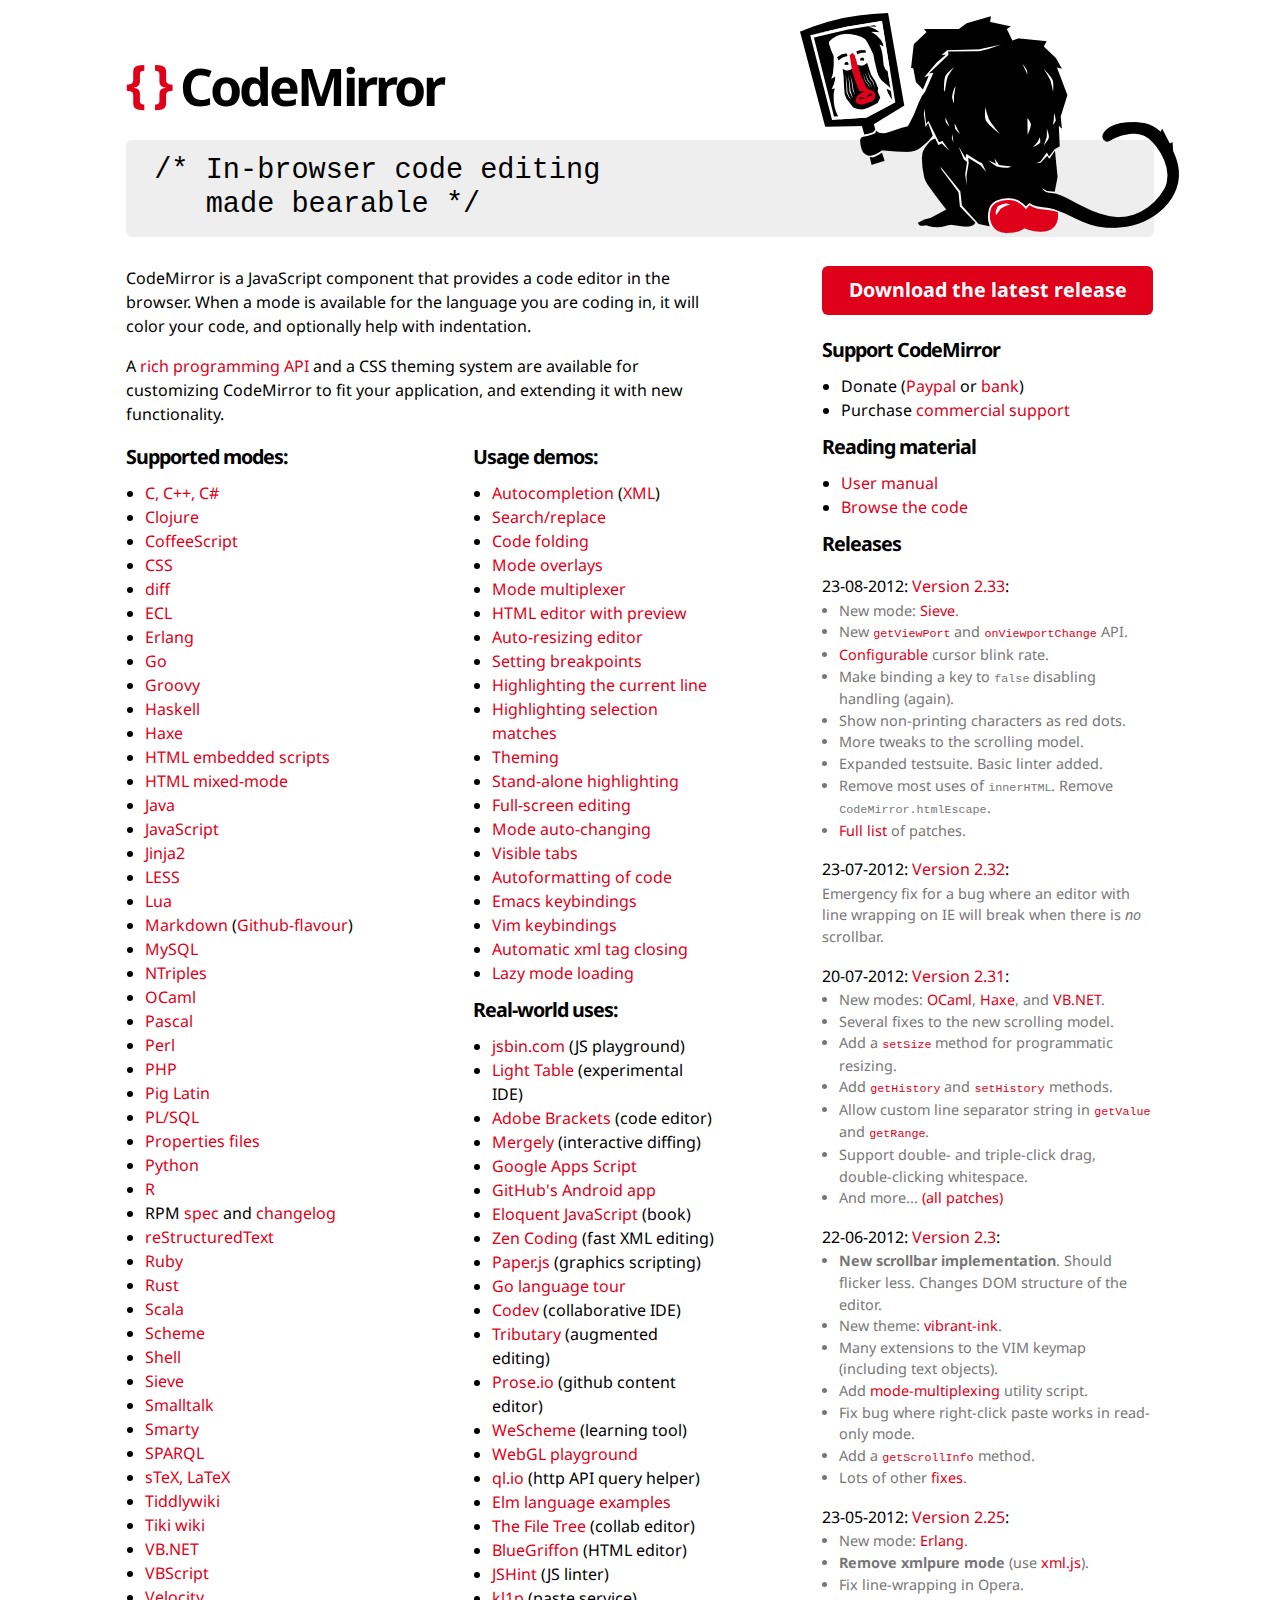
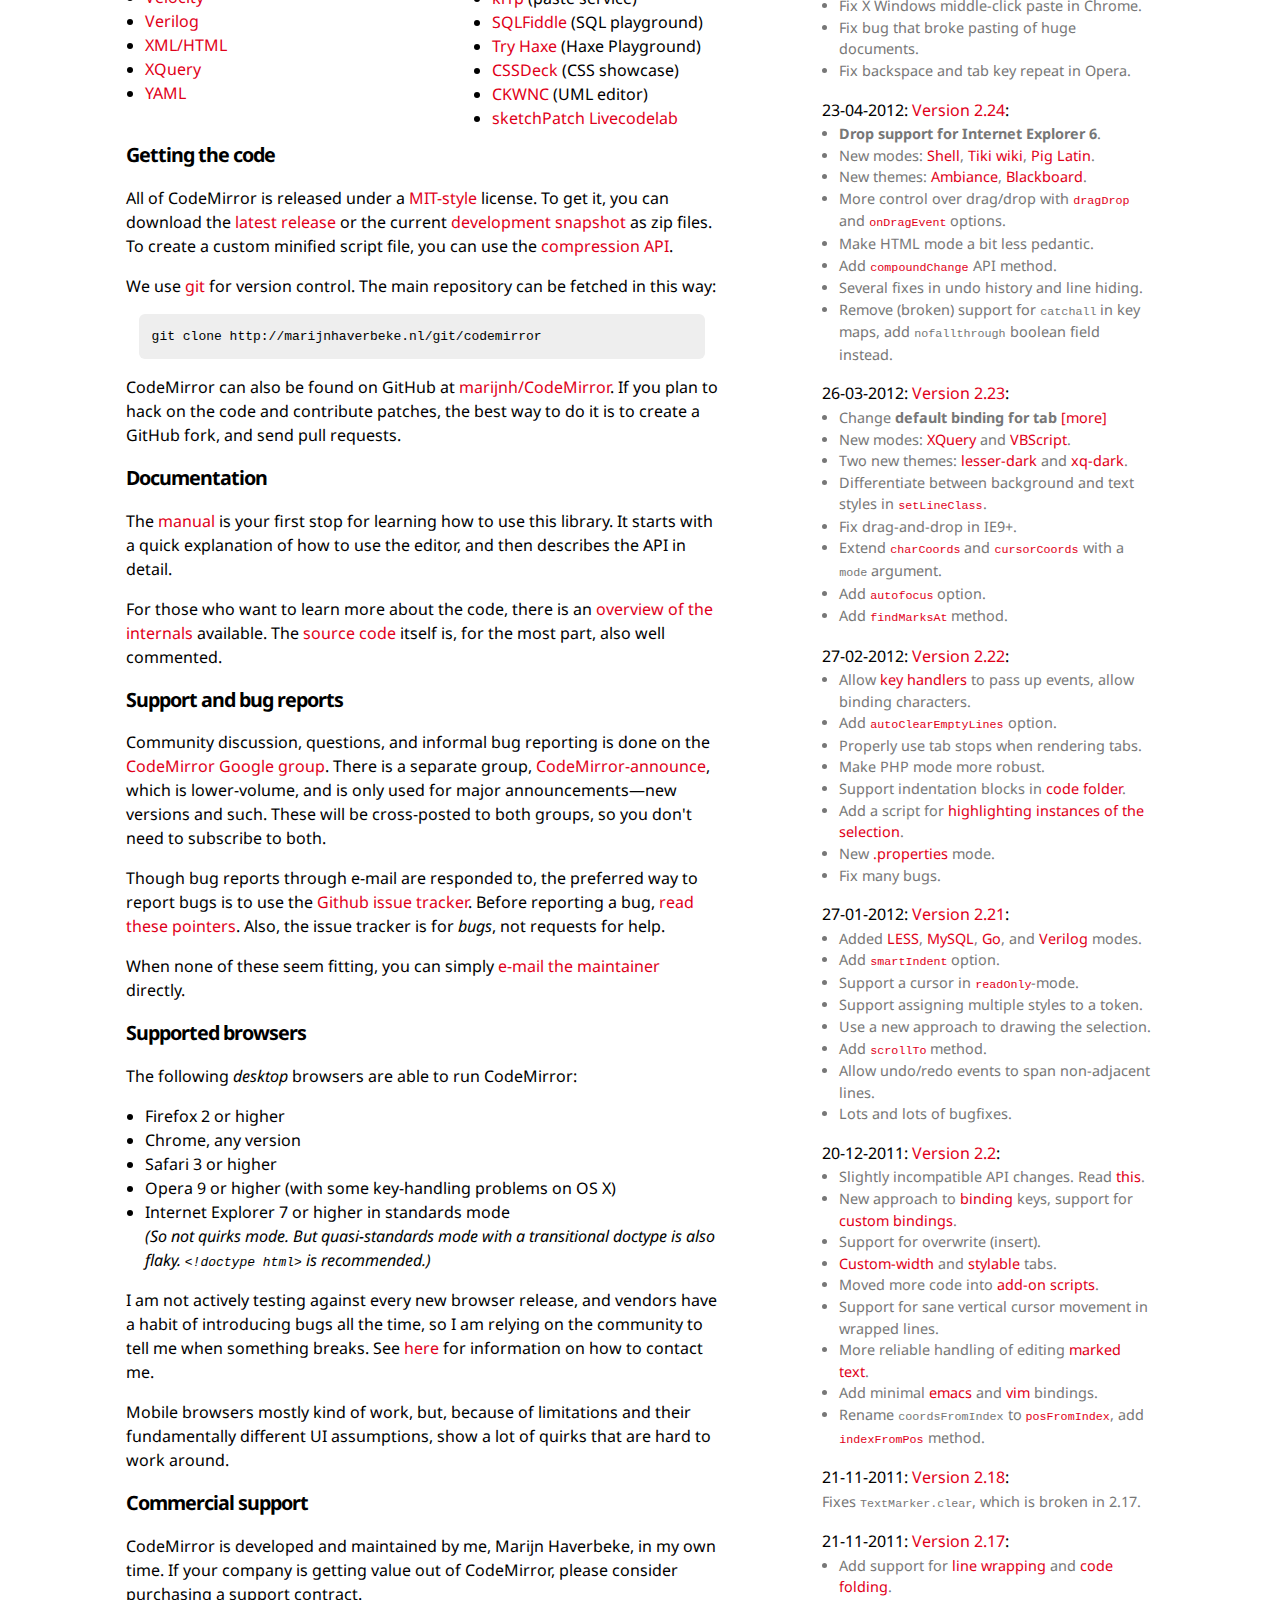
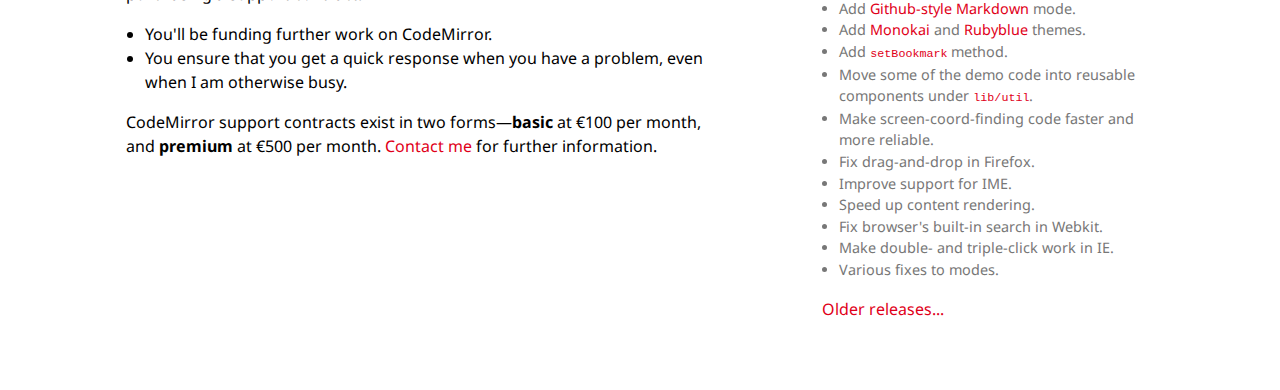
<file: frontend/resources/lib/codemirror/index.html>
<!doctype html>
<html>
  <head>
    <meta charset="utf-8"/>
    <title>CodeMirror</title>
    <link rel="stylesheet" type="text/css" href="http://fonts.googleapis.com/css?family=Droid+Sans|Droid+Sans:bold"/>
    <link rel="stylesheet" type="text/css" href="doc/docs.css"/>
    <link rel="alternate" href="http://twitter.com/statuses/user_timeline/242283288.rss" type="application/rss+xml"/>
  </head>
  <body>

<h1><span class="logo-braces">{ }</span> <a href="http://codemirror.net/">CodeMirror</a></h1>

<pre class="grey">
<img src="doc/baboon.png" class="logo" alt="logo"/>/* In-browser code editing
   made bearable */
</pre>

<div class="clear"><div class="left blk">

  <p style="margin-top: 0">CodeMirror is a JavaScript component that
  provides a code editor in the browser. When a mode is available for
  the language you are coding in, it will color your code, and
  optionally help with indentation.</p>

  <p>A <a href="doc/manual.html">rich programming API</a> and a CSS
  theming system are available for customizing CodeMirror to fit your
  application, and extending it with new functionality.</p>

  <div class="clear"><div class="left1 blk">

    <h2 style="margin-top: 0">Supported modes:</h2>

    <ul>
      <li><a href="mode/clike/index.html">C, C++, C#</a></li>
      <li><a href="mode/clojure/index.html">Clojure</a></li>
      <li><a href="mode/coffeescript/index.html">CoffeeScript</a></li>
      <li><a href="mode/css/index.html">CSS</a></li>
      <li><a href="mode/diff/index.html">diff</a></li>
      <li><a href="mode/ecl/index.html">ECL</a></li>
      <li><a href="mode/erlang/index.html">Erlang</a></li>
      <li><a href="mode/go/index.html">Go</a></li>
      <li><a href="mode/groovy/index.html">Groovy</a></li>
      <li><a href="mode/haskell/index.html">Haskell</a></li>
      <li><a href="mode/haxe/index.html">Haxe</a></li>
      <li><a href="mode/htmlembedded/index.html">HTML embedded scripts</a></li>
      <li><a href="mode/htmlmixed/index.html">HTML mixed-mode</a></li>
      <li><a href="mode/clike/index.html">Java</a></li>
      <li><a href="mode/javascript/index.html">JavaScript</a></li>
      <li><a href="mode/jinja2/index.html">Jinja2</a></li>
      <li><a href="mode/less/index.html">LESS</a></li>
      <li><a href="mode/lua/index.html">Lua</a></li>
      <li><a href="mode/markdown/index.html">Markdown</a> (<a href="mode/gfm/index.html">Github-flavour</a>)</li>
      <li><a href="mode/mysql/index.html">MySQL</a></li>
      <li><a href="mode/ntriples/index.html">NTriples</a></li>
      <li><a href="mode/ocaml/index.html">OCaml</a></li>
      <li><a href="mode/pascal/index.html">Pascal</a></li>
      <li><a href="mode/perl/index.html">Perl</a></li>
      <li><a href="mode/php/index.html">PHP</a></li>
      <li><a href="mode/pig/index.html">Pig Latin</a></li>
      <li><a href="mode/plsql/index.html">PL/SQL</a></li>
      <li><a href="mode/properties/index.html">Properties files</a></li>
      <li><a href="mode/python/index.html">Python</a></li>
      <li><a href="mode/r/index.html">R</a></li>
      <li>RPM <a href="mode/rpm/spec/index.html">spec</a> and <a href="mode/rpm/changes/index.html">changelog</a></li>
      <li><a href="mode/rst/index.html">reStructuredText</a></li>
      <li><a href="mode/ruby/index.html">Ruby</a></li>
      <li><a href="mode/rust/index.html">Rust</a></li>
      <li><a href="mode/clike/scala.html">Scala</a></li>
      <li><a href="mode/scheme/index.html">Scheme</a></li>
      <li><a href="mode/shell/index.html">Shell</a></li>
      <li><a href="mode/sieve/index.html">Sieve</a></li>
      <li><a href="mode/smalltalk/index.html">Smalltalk</a></li>
      <li><a href="mode/smarty/index.html">Smarty</a></li>
      <li><a href="mode/sparql/index.html">SPARQL</a></li>
      <li><a href="mode/stex/index.html">sTeX, LaTeX</a></li>
      <li><a href="mode/tiddlywiki/index.html">Tiddlywiki</a></li>
      <li><a href="mode/tiki/index.html">Tiki wiki</a></li>
      <li><a href="mode/vb/index.html">VB.NET</a></li>
      <li><a href="mode/vbscript/index.html">VBScript</a></li>
      <li><a href="mode/velocity/index.html">Velocity</a></li>
      <li><a href="mode/verilog/index.html">Verilog</a></li>
      <li><a href="mode/xml/index.html">XML/HTML</a></li>
      <li><a href="mode/xquery/index.html">XQuery</a></li>
      <li><a href="mode/yaml/index.html">YAML</a></li>
    </ul>

  </div><div class="left2 blk">

    <h2 style="margin-top: 0">Usage demos:</h2>

    <ul>
      <li><a href="demo/complete.html">Autocompletion</a> (<a href="demo/xmlcomplete.html">XML</a>)</li>
      <li><a href="demo/search.html">Search/replace</a></li>
      <li><a href="demo/folding.html">Code folding</a></li>
      <li><a href="demo/mustache.html">Mode overlays</a></li>
      <li><a href="demo/multiplex.html">Mode multiplexer</a></li>
      <li><a href="demo/preview.html">HTML editor with preview</a></li>
      <li><a href="demo/resize.html">Auto-resizing editor</a></li>
      <li><a href="demo/marker.html">Setting breakpoints</a></li>
      <li><a href="demo/activeline.html">Highlighting the current line</a></li>
      <li><a href="demo/matchhighlighter.html">Highlighting selection matches</a></li>
      <li><a href="demo/theme.html">Theming</a></li>
      <li><a href="demo/runmode.html">Stand-alone highlighting</a></li>
      <li><a href="demo/fullscreen.html">Full-screen editing</a></li>
      <li><a href="demo/changemode.html">Mode auto-changing</a></li>
      <li><a href="demo/visibletabs.html">Visible tabs</a></li>
      <li><a href="demo/formatting.html">Autoformatting of code</a></li>
      <li><a href="demo/emacs.html">Emacs keybindings</a></li>
      <li><a href="demo/vim.html">Vim keybindings</a></li>
      <li><a href="demo/closetag.html">Automatic xml tag closing</a></li>
      <li><a href="demo/loadmode.html">Lazy mode loading</a></li>
    </ul>

    <h2>Real-world uses:</h2>

    <ul>
      <li><a href="http://jsbin.com">jsbin.com</a> (JS playground)</li>
      <li><a href="http://www.chris-granger.com/2012/04/12/light-table---a-new-ide-concept/">Light Table</a> (experimental IDE)</li>
      <li><a href="http://brackets.io">Adobe Brackets</a> (code editor)</li>
      <li><a href="http://www.mergely.com/">Mergely</a> (interactive diffing)</li>
      <li><a href="https://script.google.com/">Google Apps Script</a></li>
      <li><a href="https://github.com/github/android">GitHub's Android app</a></li>
      <li><a href="http://eloquentjavascript.net/chapter1.html">Eloquent JavaScript</a> (book)</li>
      <li><a href="http://media.chikuyonok.ru/codemirror2/">Zen Coding</a> (fast XML editing)</li>
      <li><a href="http://paperjs.org/">Paper.js</a> (graphics scripting)</li>
      <li><a href="http://tour.golang.org">Go language tour</a></li>
      <li><a href="http://codev.it/">Codev</a> (collaborative IDE)</li>
      <li><a href="http://enjalot.com/tributary/2636296/sinwaves.js">Tributary</a> (augmented editing)</li>
      <li><a href="http://prose.io/">Prose.io</a> (github content editor)</li>
      <li><a href="http://www.wescheme.org/">WeScheme</a> (learning tool)</li>
      <li><a href="http://webglplayground.net/">WebGL playground</a></li>
      <li><a href="http://ql.io/">ql.io</a> (http API query helper)</li>
      <li><a href="http://elm-lang.org/Examples.elm">Elm language examples</a></li>
      <li><a href="https://thefiletree.com">The File Tree</a> (collab editor)</li>
      <li><a href="http://bluegriffon.org/">BlueGriffon</a> (HTML editor)</li>
      <li><a href="http://www.jshint.com/">JSHint</a> (JS linter)</li>
      <li><a href="http://kl1p.com/cmtest/1">kl1p</a> (paste service)</li>
      <li><a href="http://sqlfiddle.com">SQLFiddle</a> (SQL playground)</li>
      <li><a href="http://try.haxe.org">Try Haxe</a> (Haxe Playground) </li>
      <li><a href="http://cssdeck.com/">CSSDeck</a> (CSS showcase)</li>
      <li><a href="http://www.ckwnc.com/">CKWNC</a> (UML editor)</li>
      <li><a href="http://www.sketchpatch.net/labs/livecodelabIntro.html">sketchPatch Livecodelab</a></li>
    </ul>

  </div></div>

  <h2 id="code">Getting the code</h2>

  <p>All of CodeMirror is released under a <a
  href="LICENSE">MIT-style</a> license. To get it, you can download
  the <a href="http://codemirror.net/codemirror.zip">latest
  release</a> or the current <a
  href="http://codemirror.net/codemirror-latest.zip">development
  snapshot</a> as zip files. To create a custom minified script file,
  you can use the <a href="doc/compress.html">compression API</a>.</p>

  <p>We use <a href="http://git-scm.com/">git</a> for version control.
  The main repository can be fetched in this way:</p>

  <pre class="code">git clone http://marijnhaverbeke.nl/git/codemirror</pre>

  <p>CodeMirror can also be found on GitHub at <a
  href="http://github.com/marijnh/CodeMirror">marijnh/CodeMirror</a>.
  If you plan to hack on the code and contribute patches, the best way
  to do it is to create a GitHub fork, and send pull requests.</p>

  <h2 id="documention">Documentation</h2>

  <p>The <a href="doc/manual.html">manual</a> is your first stop for
  learning how to use this library. It starts with a quick explanation
  of how to use the editor, and then describes the API in detail.</p>

  <p>For those who want to learn more about the code, there is
  an <a href="doc/internals.html">overview of the internals</a> available.
  The <a href="http://github.com/marijnh/CodeMirror">source code</a>
  itself is, for the most part, also well commented.</p>

  <h2 id="support">Support and bug reports</h2>

  <p>Community discussion, questions, and informal bug reporting is
  done on
  the <a href="http://groups.google.com/group/codemirror">CodeMirror
  Google group</a>. There is a separate
  group, <a href="http://groups.google.com/group/codemirror-announce">CodeMirror-announce</a>,
  which is lower-volume, and is only used for major announcements—new
  versions and such. These will be cross-posted to both groups, so you
  don't need to subscribe to both.</p>

  <p>Though bug reports through e-mail are responded to, the preferred
  way to report bugs is to use
  the <a href="http://github.com/marijnh/CodeMirror/issues">Github
  issue tracker</a>. Before reporting a
  bug, <a href="doc/reporting.html">read these pointers</a>. Also,
  the issue tracker is for <em>bugs</em>, not requests for help.</p>

  <p>When none of these seem fitting, you can
  simply <a href="mailto:marijnh@gmail.com">e-mail the maintainer</a>
  directly.</p>

  <h2 id="supported">Supported browsers</h2>

  <p>The following <em>desktop</em> browsers are able to run CodeMirror:</p>

  <ul>
    <li>Firefox 2 or higher</li>
    <li>Chrome, any version</li>
    <li>Safari 3 or higher</li>
    <li>Opera 9 or higher (with some key-handling problems on OS X)</li>
    <li>Internet Explorer 7 or higher in standards mode<br>
      <em>(So not quirks mode. But quasi-standards mode with a
      transitional doctype is also flaky. <code>&lt;!doctype
      html></code> is recommended.)</em></li>
  </ul>

  <p>I am not actively testing against every new browser release, and
  vendors have a habit of introducing bugs all the time, so I am
  relying on the community to tell me when something breaks.
  See <a href="#support">here</a> for information on how to contact
  me.</p>

  <p>Mobile browsers mostly kind of work, but, because of limitations
  and their fundamentally different UI assumptions, show a lot of
  quirks that are hard to work around.</p>

  <h2 id="commercial">Commercial support</h2>

  <p>CodeMirror is developed and maintained by me, Marijn Haverbeke,
  in my own time. If your company is getting value out of CodeMirror,
  please consider purchasing a support contract.</p>

  <ul>
    <li>You'll be funding further work on CodeMirror.</li>
    <li>You ensure that you get a quick response when you have a
    problem, even when I am otherwise busy.</li>
  </ul>

  <p>CodeMirror support contracts exist in two
  forms—<strong>basic</strong> at €100 per month,
  and <strong>premium</strong> at €500 per
  month. <a href="mailto:marijnh@gmail.com">Contact me</a> for further
  information.</p>

</div>

<div class="right blk">

  <a href="http://codemirror.net/codemirror.zip" class="download">Download the latest release</a>

  <h2>Support CodeMirror</h2>

  <ul>
    <li>Donate
    (<span onclick="document.getElementById('paypal').submit();"
    class="quasilink">Paypal</span>
    or <span onclick="document.getElementById('bankinfo').style.display = 'block';"
             class="quasilink">bank</span>)</li>
    <li>Purchase <a href="#commercial">commercial support</a></li>
  </ul>

  <p id="bankinfo" style="display: none;">
    Bank: <i>Rabobank</i><br/>
    Country: <i>Netherlands</i><br/>
    SWIFT: <i>RABONL2U</i><br/>
    Account: <i>147850770</i><br/>
    Name: <i>Marijn Haverbeke</i><br/>
    IBAN: <i>NL26 RABO 0147 8507 70</i>
  </p>

  <h2>Reading material</h2>

  <ul>
    <li><a href="doc/manual.html">User manual</a></li>
    <li><a href="http://github.com/marijnh/CodeMirror">Browse the code</a></li>
  </ul>

  <h2 id=releases>Releases</h2>

  <p class="rel">23-08-2012: <a href="http://codemirror.net/codemirror-2.33.zip">Version 2.33</a>:</p>

  <ul class="rel-note">
    <li>New mode: <a href="mode/sieve/">Sieve</a>.</li>
    <li>New <a href="doc/manual.html#getViewport"><code>getViewPort</code></a> and <a href="doc/manual.html#option_onViewportChange"><code>onViewportChange</code></a> API.</li>
    <li><a href="doc/manual.html#option_cursorBlinkRate">Configurable</a> cursor blink rate.</li>
    <li>Make binding a key to <code>false</code> disabling handling (again).</li>
    <li>Show non-printing characters as red dots.</li>
    <li>More tweaks to the scrolling model.</li>
    <li>Expanded testsuite. Basic linter added.</li>
    <li>Remove most uses of <code>innerHTML</code>. Remove <code>CodeMirror.htmlEscape</code>.</li>
    <li><a href="https://github.com/marijnh/CodeMirror/compare/v2.32...v2.33">Full list</a> of patches.</li>
  </ul>

  <p class="rel">23-07-2012: <a href="http://codemirror.net/codemirror-2.32.zip">Version 2.32</a>:</p>

  <p class="rel-note">Emergency fix for a bug where an editor with
  line wrapping on IE will break when there is <em>no</em>
  scrollbar.</p>

  <p class="rel">20-07-2012: <a href="http://codemirror.net/codemirror-2.31.zip">Version 2.31</a>:</p>

  <ul class="rel-note">
    <li>New modes: <a href="mode/ocaml/index.html">OCaml</a>, <a href="mode/haxe/index.html">Haxe</a>, and <a href="mode/vb/index.html">VB.NET</a>.</li>
    <li>Several fixes to the new scrolling model.</li>
    <li>Add a <a href="doc/manual.html#setSize"><code>setSize</code></a> method for programmatic resizing.</li>
    <li>Add <a href="doc/manual.html#getHistory"><code>getHistory</code></a> and <a href="doc/manual.html#setHistory"><code>setHistory</code></a> methods.</li>
    <li>Allow custom line separator string in <a href="doc/manual.html#getValue"><code>getValue</code></a> and <a href="doc/manual.html#getRange"><code>getRange</code></a>.</li>
    <li>Support double- and triple-click drag, double-clicking whitespace.</li>
    <li>And more... <a href="https://github.com/marijnh/CodeMirror/compare/v2.3...v2.31">(all patches)</a></li>
  </ul>

  <p class="rel">22-06-2012: <a href="http://codemirror.net/codemirror-2.3.zip">Version 2.3</a>:</p>

  <ul class="rel-note">
    <li><strong>New scrollbar implementation</strong>. Should flicker less. Changes DOM structure of the editor.</li>
    <li>New theme: <a href="demo/theme.html?vibrant-ink">vibrant-ink</a>.</li>
    <li>Many extensions to the VIM keymap (including text objects).</li>
    <li>Add <a href="demo/multiplex.html">mode-multiplexing</a> utility script.</li>
    <li>Fix bug where right-click paste works in read-only mode.</li>
    <li>Add a <a href="doc/manual.html#getScrollInfo"><code>getScrollInfo</code></a> method.</li>
    <li>Lots of other <a href="https://github.com/marijnh/CodeMirror/compare/v2.25...v2.3">fixes</a>.</li>
  </ul>

  <p class="rel">23-05-2012: <a href="http://codemirror.net/codemirror-2.25.zip">Version 2.25</a>:</p>

  <ul class="rel-note">
    <li>New mode: <a href="mode/erlang/index.html">Erlang</a>.</li>
    <li><strong>Remove xmlpure mode</strong> (use <a href="mode/xml/index.html">xml.js</a>).</li>
    <li>Fix line-wrapping in Opera.</li>
    <li>Fix X Windows middle-click paste in Chrome.</li>
    <li>Fix bug that broke pasting of huge documents.</li>
    <li>Fix backspace and tab key repeat in Opera.</li>
  </ul>

  <p class="rel">23-04-2012: <a href="http://codemirror.net/codemirror-2.24.zip">Version 2.24</a>:</p>

  <ul class="rel-note">
    <li><strong>Drop support for Internet Explorer 6</strong>.</li>
    <li>New
    modes: <a href="mode/shell/index.html">Shell</a>, <a href="mode/tiki/index.html">Tiki
    wiki</a>, <a href="mode/pig/index.html">Pig Latin</a>.</li>
    <li>New themes: <a href="demo/theme.html?ambiance">Ambiance</a>, <a href="demo/theme.html?blackboard">Blackboard</a>.</li>
    <li>More control over drag/drop
    with <a href="doc/manual.html#option_dragDrop"><code>dragDrop</code></a>
    and <a href="doc/manual.html#option_onDragEvent"><code>onDragEvent</code></a>
    options.</li>
    <li>Make HTML mode a bit less pedantic.</li>
    <li>Add <a href="doc/manual.html#compoundChange"><code>compoundChange</code></a> API method.</li>
    <li>Several fixes in undo history and line hiding.</li>
    <li>Remove (broken) support for <code>catchall</code> in key maps,
    add <code>nofallthrough</code> boolean field instead.</li>
  </ul>

  <p class="rel">26-03-2012: <a href="http://codemirror.net/codemirror-2.23.zip">Version 2.23</a>:</p>

  <ul class="rel-note">
    <li>Change <strong>default binding for tab</strong> <a href="javascript:void(document.getElementById('tabbinding').style.display='')">[more]</a>
      <div style="display: none" id=tabbinding>
        Starting in 2.23, these bindings are default:
        <ul><li>Tab: Insert tab character</li>
          <li>Shift-tab: Reset line indentation to default</li>
          <li>Ctrl/Cmd-[: Reduce line indentation (old tab behaviour)</li>
          <li>Ctrl/Cmd-]: Increase line indentation (old shift-tab behaviour)</li>
        </ul>
      </div>
    </li>
    <li>New modes: <a href="mode/xquery/index.html">XQuery</a> and <a href="mode/vbscript/index.html">VBScript</a>.</li>
    <li>Two new themes: <a href="mode/less/index.html">lesser-dark</a> and <a href="mode/xquery/index.html">xq-dark</a>.</li>
    <li>Differentiate between background and text styles in <a href="doc/manual.html#setLineClass"><code>setLineClass</code></a>.</li>
    <li>Fix drag-and-drop in IE9+.</li>
    <li>Extend <a href="doc/manual.html#charCoords"><code>charCoords</code></a>
    and <a href="doc/manual.html#cursorCoords"><code>cursorCoords</code></a> with a <code>mode</code> argument.</li>
    <li>Add <a href="doc/manual.html#option_autofocus"><code>autofocus</code></a> option.</li>
    <li>Add <a href="doc/manual.html#findMarksAt"><code>findMarksAt</code></a> method.</li>
  </ul>

  <p class="rel">27-02-2012: <a href="http://codemirror.net/codemirror-2.22.zip">Version 2.22</a>:</p>

  <ul class="rel-note">
    <li>Allow <a href="doc/manual.html#keymaps">key handlers</a> to pass up events, allow binding characters.</li>
    <li>Add <a href="doc/manual.html#option_autoClearEmptyLines"><code>autoClearEmptyLines</code></a> option.</li>
    <li>Properly use tab stops when rendering tabs.</li>
    <li>Make PHP mode more robust.</li>
    <li>Support indentation blocks in <a href="doc/manual.html#util_foldcode">code folder</a>.</li>
    <li>Add a script for <a href="doc/manual.html#util_match-highlighter">highlighting instances of the selection</a>.</li>
    <li>New <a href="mode/properties/index.html">.properties</a> mode.</li>
    <li>Fix many bugs.</li>
  </ul>

  <p class="rel">27-01-2012: <a href="http://codemirror.net/codemirror-2.21.zip">Version 2.21</a>:</p>

  <ul class="rel-note">
    <li>Added <a href="mode/less/index.html">LESS</a>, <a href="mode/mysql/index.html">MySQL</a>,
    <a href="mode/go/index.html">Go</a>, and <a href="mode/verilog/index.html">Verilog</a> modes.</li>
    <li>Add <a href="doc/manual.html#option_smartIndent"><code>smartIndent</code></a>
    option.</li>
    <li>Support a cursor in <a href="doc/manual.html#option_readOnly"><code>readOnly</code></a>-mode.</li>
    <li>Support assigning multiple styles to a token.</li>
    <li>Use a new approach to drawing the selection.</li>
    <li>Add <a href="doc/manual.html#scrollTo"><code>scrollTo</code></a> method.</li>
    <li>Allow undo/redo events to span non-adjacent lines.</li>
    <li>Lots and lots of bugfixes.</li>
  </ul>

  <p class="rel">20-12-2011: <a href="http://codemirror.net/codemirror-2.2.zip">Version 2.2</a>:</p>

  <ul class="rel-note">
    <li>Slightly incompatible API changes. Read <a href="doc/upgrade_v2.2.html">this</a>.</li>
    <li>New approach
    to <a href="doc/manual.html#option_extraKeys">binding</a> keys,
    support for <a href="doc/manual.html#option_keyMap">custom
    bindings</a>.</li>
    <li>Support for overwrite (insert).</li>
    <li><a href="doc/manual.html#option_tabSize">Custom-width</a>
    and <a href="demo/visibletabs.html">stylable</a> tabs.</li>
    <li>Moved more code into <a href="doc/manual.html#addons">add-on scripts</a>.</li>
    <li>Support for sane vertical cursor movement in wrapped lines.</li>
    <li>More reliable handling of
    editing <a href="doc/manual.html#markText">marked text</a>.</li>
    <li>Add minimal <a href="demo/emacs.html">emacs</a>
    and <a href="demo/vim.html">vim</a> bindings.</li>
    <li>Rename <code>coordsFromIndex</code>
    to <a href="doc/manual.html#posFromIndex"><code>posFromIndex</code></a>,
    add <a href="doc/manual.html#indexFromPos"><code>indexFromPos</code></a>
    method.</li>
  </ul>

  <p class="rel">21-11-2011: <a href="http://codemirror.net/codemirror-2.18.zip">Version 2.18</a>:</p>
  <p class="rel-note">Fixes <code>TextMarker.clear</code>, which is broken in 2.17.</p>

  <p class="rel">21-11-2011: <a href="http://codemirror.net/codemirror-2.17.zip">Version 2.17</a>:</p>
  <ul class="rel-note">
    <li>Add support for <a href="doc/manual.html#option_lineWrapping">line
    wrapping</a> and <a href="doc/manual.html#hideLine">code
    folding</a>.</li>
    <li>Add <a href="mode/gfm/index.html">Github-style Markdown</a> mode.</li>
    <li>Add <a href="theme/monokai.css">Monokai</a>
    and <a href="theme/rubyblue.css">Rubyblue</a> themes.</li>
    <li>Add <a href="doc/manual.html#setBookmark"><code>setBookmark</code></a> method.</li>
    <li>Move some of the demo code into reusable components
    under <a href="lib/util/"><code>lib/util</code></a>.</li>
    <li>Make screen-coord-finding code faster and more reliable.</li>
    <li>Fix drag-and-drop in Firefox.</li>
    <li>Improve support for IME.</li>
    <li>Speed up content rendering.</li>
    <li>Fix browser's built-in search in Webkit.</li>
    <li>Make double- and triple-click work in IE.</li>
    <li>Various fixes to modes.</li>
  </ul>

  <p><a href="doc/oldrelease.html">Older releases...</a></p>

</div></div>

<div style="height: 2em">&nbsp;</div>

  <form action="https://www.paypal.com/cgi-bin/webscr" method="post" id="paypal">
    <input type="hidden" name="cmd" value="_s-xclick"/>
    <input type="hidden" name="hosted_button_id" value="3FVHS5FGUY7CC"/>
  </form>

  </body>
</html>
</file>
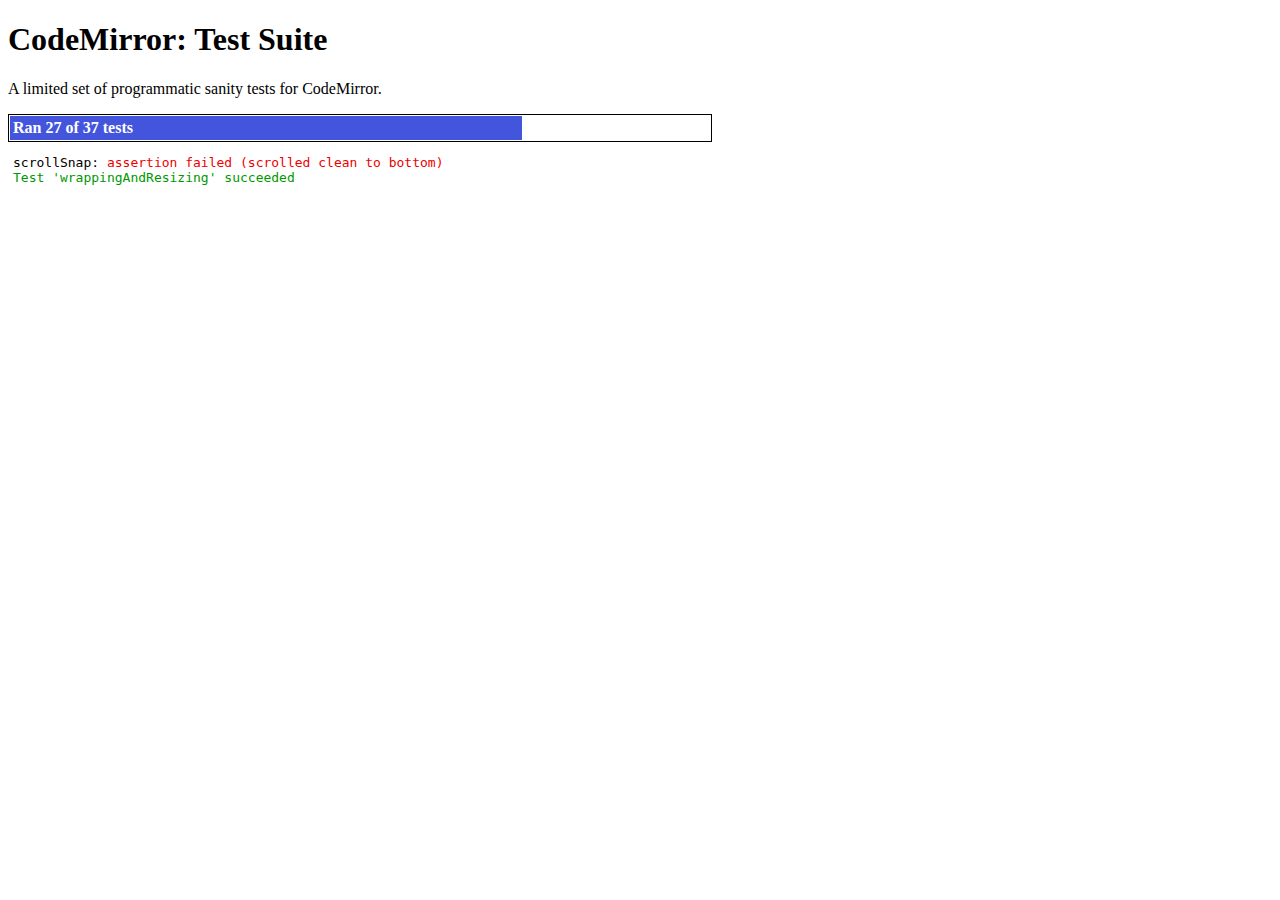
<file: frontend/resources/lib/codemirror/test/index.html>
<!doctype html>
<html>
  <head>
    <title>CodeMirror: Test Suite</title>
    <link rel="stylesheet" href="../lib/codemirror.css">
    <script src="../lib/codemirror.js"></script>
    <script src="../mode/javascript/javascript.js"></script>
    <script src="../mode/xml/xml.js"></script>

    <style type="text/css">
      .ok {color: #090;}
      .fail {color: #e00;}
      .error {color: #c90;}
    </style>
  </head>
  <body>
    <h1>CodeMirror: Test Suite</h1>

    <p>A limited set of programmatic sanity tests for CodeMirror.</p>

    <div style="border: 1px solid black; padding: 1px; max-width: 700px;">
      <div style="background: #45d; white-space: pre; width: 0px; font-weight: bold; color: white; padding: 3px;" id=progress></div>
    </div>
    <pre style="padding-left: 5px" id=output></pre>

    <div style="visibility: hidden" id=testground>
      <form><textarea id="code" name="code"></textarea><input type=submit value=ok name=submit></form>
    </div>

    <script src="driver.js"></script>
    <script src="test.js"></script>
    <script>
      window.onload = function() {
        runTests(displayTest);
      };

      function esc(str) {
        return str.replace(/[<&]/, function(ch) { return ch == "<" ? "&lt;" : "&amp;"; });
      }

      var output = document.getElementById("output"), progress = document.getElementById("progress");
      var count = 0, failed = 0, bad = "";
      function displayTest(type, name, msg) {
        if (type != "done") ++count;
        progress.style.width = (count * (progress.parentNode.clientWidth - 8) / tests.length) + "px";
        progress.innerHTML = "Ran " + count + (count < tests.length ? " of " + tests.length : "") + " tests";
        if (type == "ok") {
          output.innerHTML = bad + "<span class=ok>Test '" + esc(name) + "' succeeded</span>";
        } else if (type == "expected") {
          output.innerHTML = bad + "<span class=ok>Test '" + esc(name) + "' failed as expected</span>";
        } else if (type == "error" || type == "fail") {
          ++failed;
          bad += esc(name) + ": <span class=" + type + ">" + esc(msg) + "</span><br>";
          output.innerHTML = bad;
        } else if (type == "done") {
          output.innerHTML = bad + (failed ? "<span class=fail>" + failed + " failure" + (failed > 1 ? "s" : "") + "</span>"
                                           : "<span class=ok>All passed</span>");
        }
      }
    </script>
  </body>
</html>
</file>
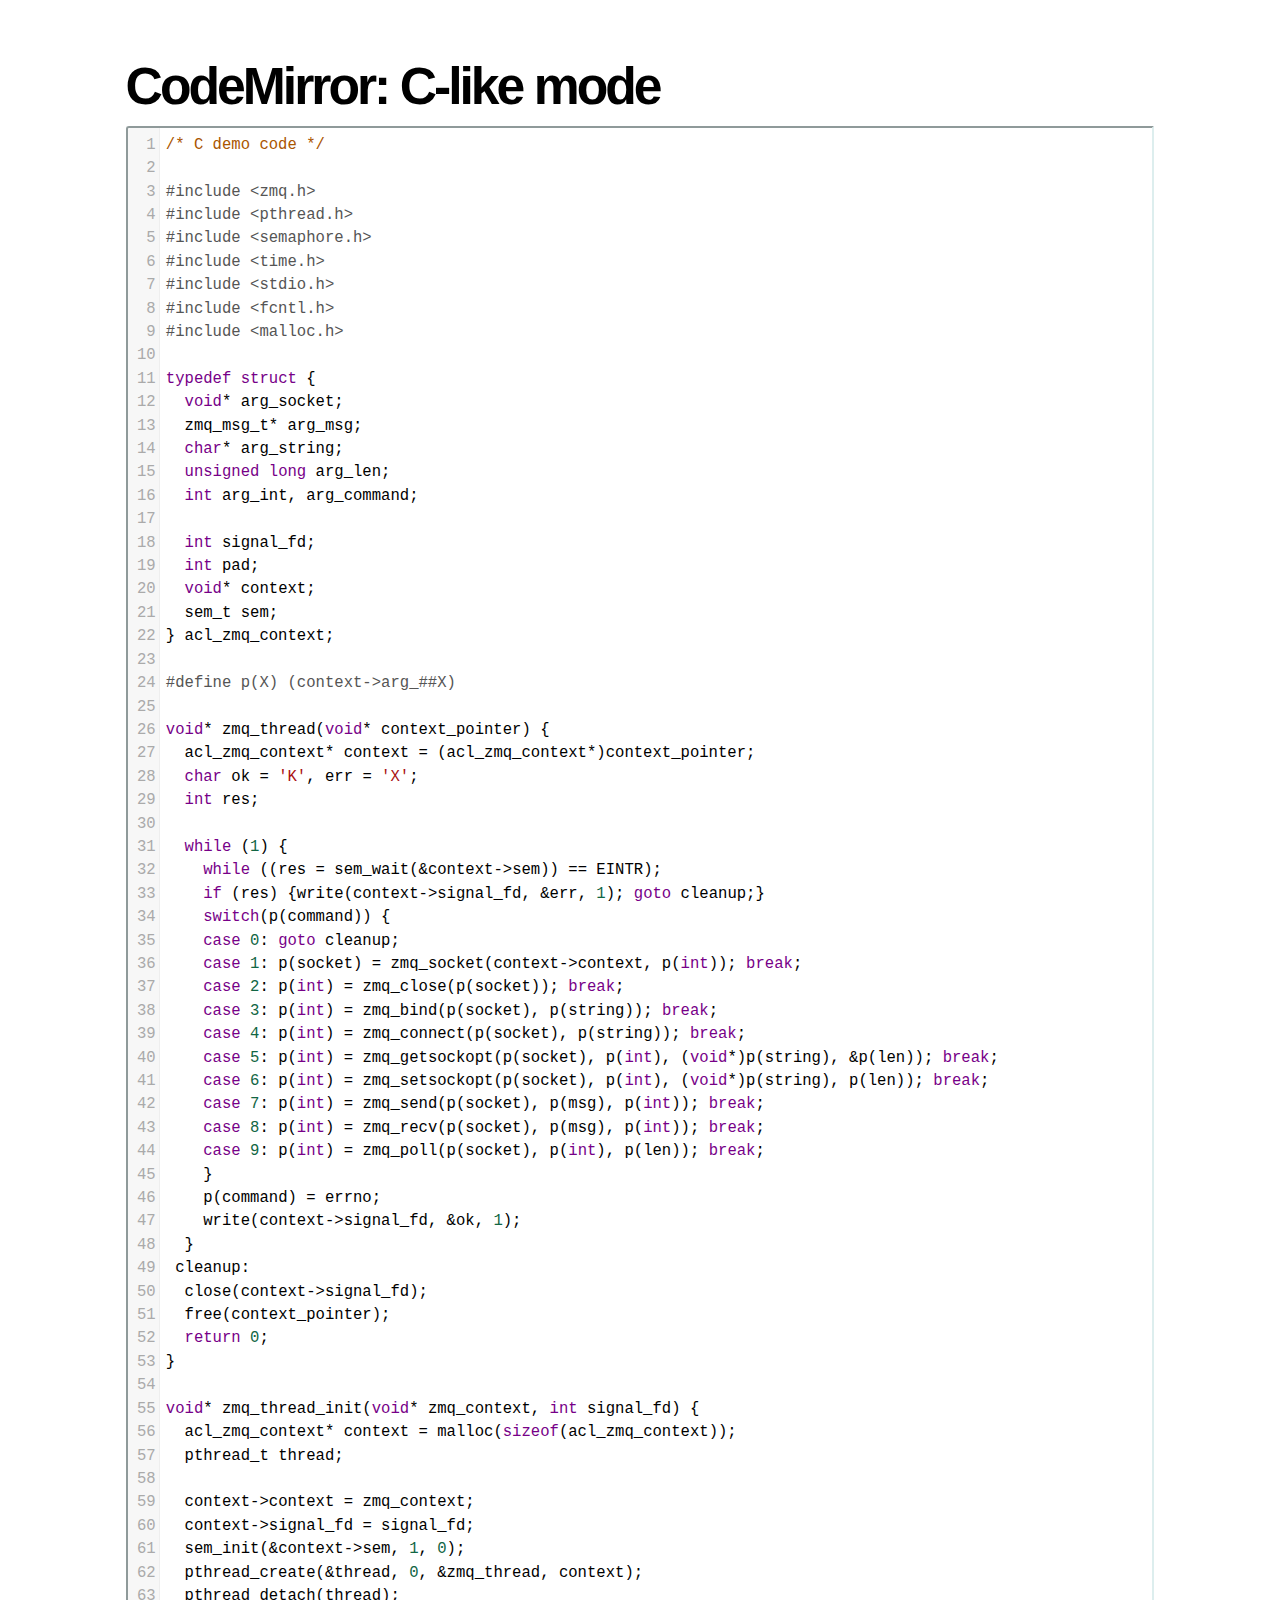
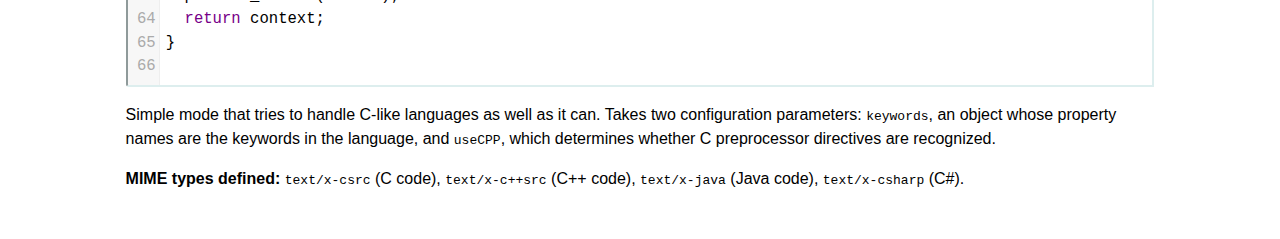
<file: frontend/resources/lib/codemirror/mode/clike/index.html>
<!doctype html>
<html>
  <head>
    <meta charset="utf-8">
    <title>CodeMirror: C-like mode</title>
    <link rel="stylesheet" href="../../lib/codemirror.css">
    <script src="../../lib/codemirror.js"></script>
    <script src="clike.js"></script>
    <link rel="stylesheet" href="../../doc/docs.css">
    <style>.CodeMirror {border: 2px inset #dee;}</style>
  </head>
  <body>
    <h1>CodeMirror: C-like mode</h1>

<form><textarea id="code" name="code">
/* C demo code */

#include <zmq.h>
#include <pthread.h>
#include <semaphore.h>
#include <time.h>
#include <stdio.h>
#include <fcntl.h>
#include <malloc.h>

typedef struct {
  void* arg_socket;
  zmq_msg_t* arg_msg;
  char* arg_string;
  unsigned long arg_len;
  int arg_int, arg_command;

  int signal_fd;
  int pad;
  void* context;
  sem_t sem;
} acl_zmq_context;

#define p(X) (context->arg_##X)

void* zmq_thread(void* context_pointer) {
  acl_zmq_context* context = (acl_zmq_context*)context_pointer;
  char ok = 'K', err = 'X';
  int res;

  while (1) {
    while ((res = sem_wait(&amp;context->sem)) == EINTR);
    if (res) {write(context->signal_fd, &amp;err, 1); goto cleanup;}
    switch(p(command)) {
    case 0: goto cleanup;
    case 1: p(socket) = zmq_socket(context->context, p(int)); break;
    case 2: p(int) = zmq_close(p(socket)); break;
    case 3: p(int) = zmq_bind(p(socket), p(string)); break;
    case 4: p(int) = zmq_connect(p(socket), p(string)); break;
    case 5: p(int) = zmq_getsockopt(p(socket), p(int), (void*)p(string), &amp;p(len)); break;
    case 6: p(int) = zmq_setsockopt(p(socket), p(int), (void*)p(string), p(len)); break;
    case 7: p(int) = zmq_send(p(socket), p(msg), p(int)); break;
    case 8: p(int) = zmq_recv(p(socket), p(msg), p(int)); break;
    case 9: p(int) = zmq_poll(p(socket), p(int), p(len)); break;
    }
    p(command) = errno;
    write(context->signal_fd, &amp;ok, 1);
  }
 cleanup:
  close(context->signal_fd);
  free(context_pointer);
  return 0;
}

void* zmq_thread_init(void* zmq_context, int signal_fd) {
  acl_zmq_context* context = malloc(sizeof(acl_zmq_context));
  pthread_t thread;

  context->context = zmq_context;
  context->signal_fd = signal_fd;
  sem_init(&amp;context->sem, 1, 0);
  pthread_create(&amp;thread, 0, &amp;zmq_thread, context);
  pthread_detach(thread);
  return context;
}
</textarea></form>

    <script>
      var editor = CodeMirror.fromTextArea(document.getElementById("code"), {
        lineNumbers: true,
        matchBrackets: true,
        mode: "text/x-csrc"
      });
    </script>

    <p>Simple mode that tries to handle C-like languages as well as it
    can. Takes two configuration parameters: <code>keywords</code>, an
    object whose property names are the keywords in the language,
    and <code>useCPP</code>, which determines whether C preprocessor
    directives are recognized.</p>

    <p><strong>MIME types defined:</strong> <code>text/x-csrc</code>
    (C code), <code>text/x-c++src</code> (C++
    code), <code>text/x-java</code> (Java
    code), <code>text/x-csharp</code> (C#).</p>
  </body>
</html>
</file>
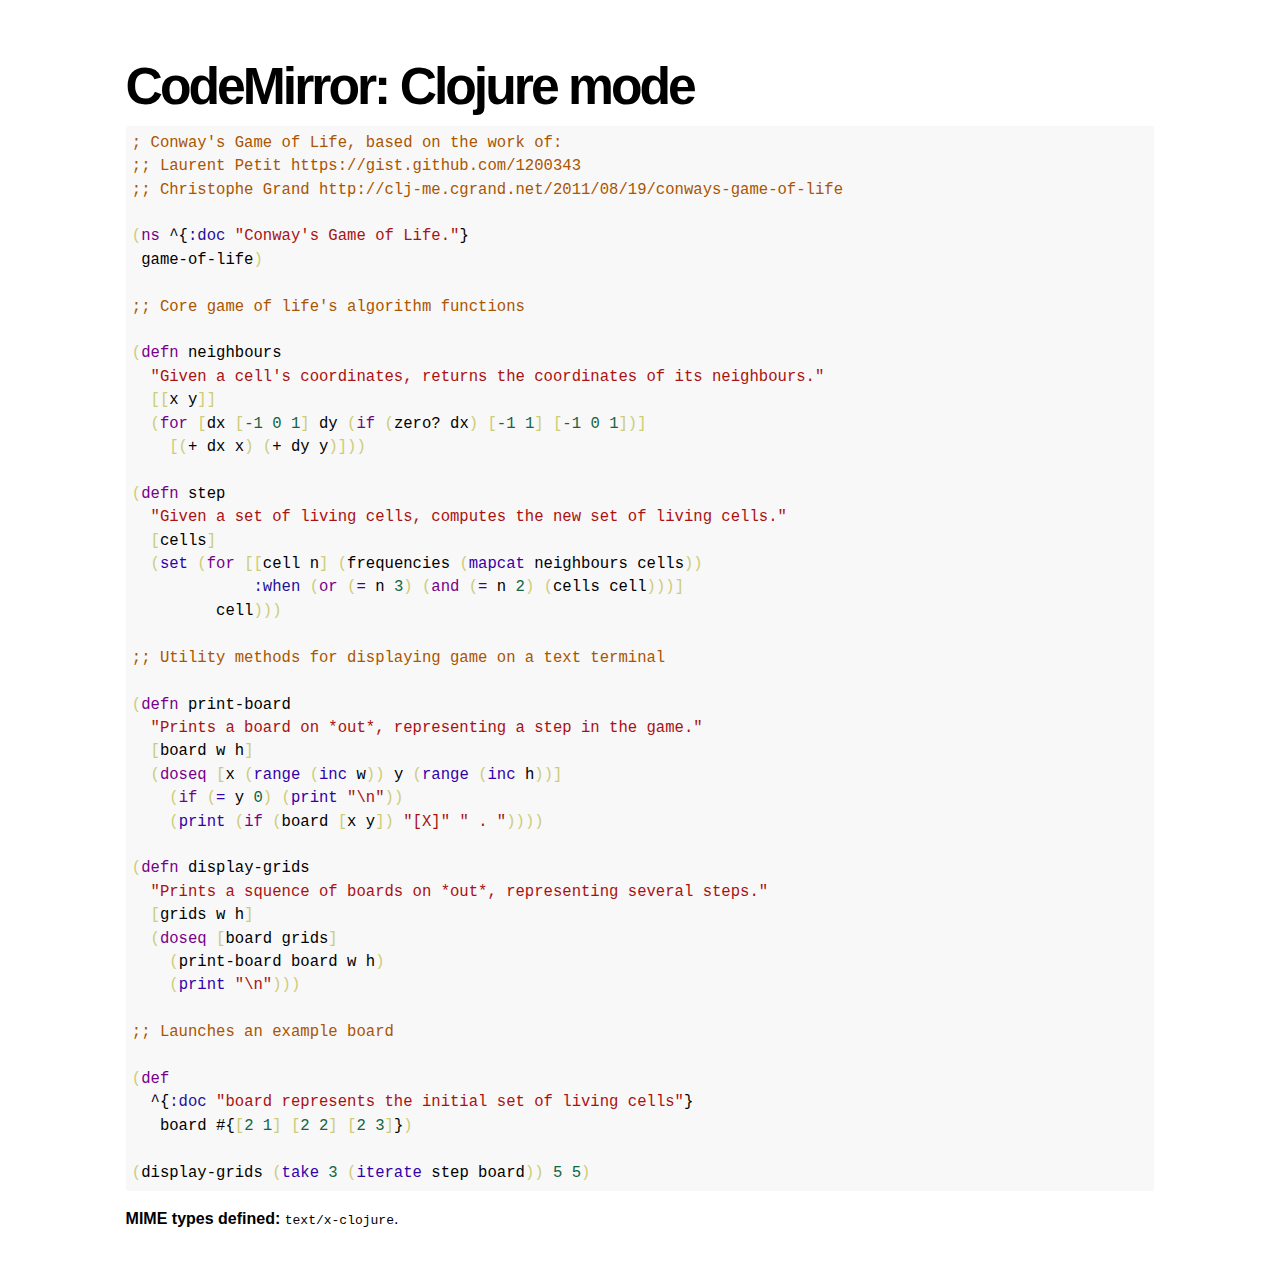
<file: frontend/resources/lib/codemirror/mode/clojure/index.html>
<!doctype html>
<html>
  <head>
    <meta charset="utf-8">
    <title>CodeMirror: Clojure mode</title>
    <link rel="stylesheet" href="../../lib/codemirror.css">
    <script src="../../lib/codemirror.js"></script>
    <script src="clojure.js"></script>
    <style>.CodeMirror {background: #f8f8f8;}</style>
    <link rel="stylesheet" href="../../doc/docs.css">
  </head>
  <body>
    <h1>CodeMirror: Clojure mode</h1>
    <form><textarea id="code" name="code">
; Conway's Game of Life, based on the work of:
;; Laurent Petit https://gist.github.com/1200343
;; Christophe Grand http://clj-me.cgrand.net/2011/08/19/conways-game-of-life

(ns ^{:doc "Conway's Game of Life."}
 game-of-life)

;; Core game of life's algorithm functions

(defn neighbours 
  "Given a cell's coordinates, returns the coordinates of its neighbours."
  [[x y]]
  (for [dx [-1 0 1] dy (if (zero? dx) [-1 1] [-1 0 1])]
    [(+ dx x) (+ dy y)]))

(defn step 
  "Given a set of living cells, computes the new set of living cells."
  [cells]
  (set (for [[cell n] (frequencies (mapcat neighbours cells))
             :when (or (= n 3) (and (= n 2) (cells cell)))]
         cell)))

;; Utility methods for displaying game on a text terminal

(defn print-board 
  "Prints a board on *out*, representing a step in the game."
  [board w h]
  (doseq [x (range (inc w)) y (range (inc h))]
    (if (= y 0) (print "\n")) 
    (print (if (board [x y]) "[X]" " . "))))

(defn display-grids 
  "Prints a squence of boards on *out*, representing several steps."
  [grids w h]
  (doseq [board grids]
    (print-board board w h)
    (print "\n")))

;; Launches an example board

(def 
  ^{:doc "board represents the initial set of living cells"}
   board #{[2 1] [2 2] [2 3]})

(display-grids (take 3 (iterate step board)) 5 5) </textarea></form>
    <script>
      var editor = CodeMirror.fromTextArea(document.getElementById("code"), {});
    </script>

    <p><strong>MIME types defined:</strong> <code>text/x-clojure</code>.</p>

  </body>
</html>
</file>
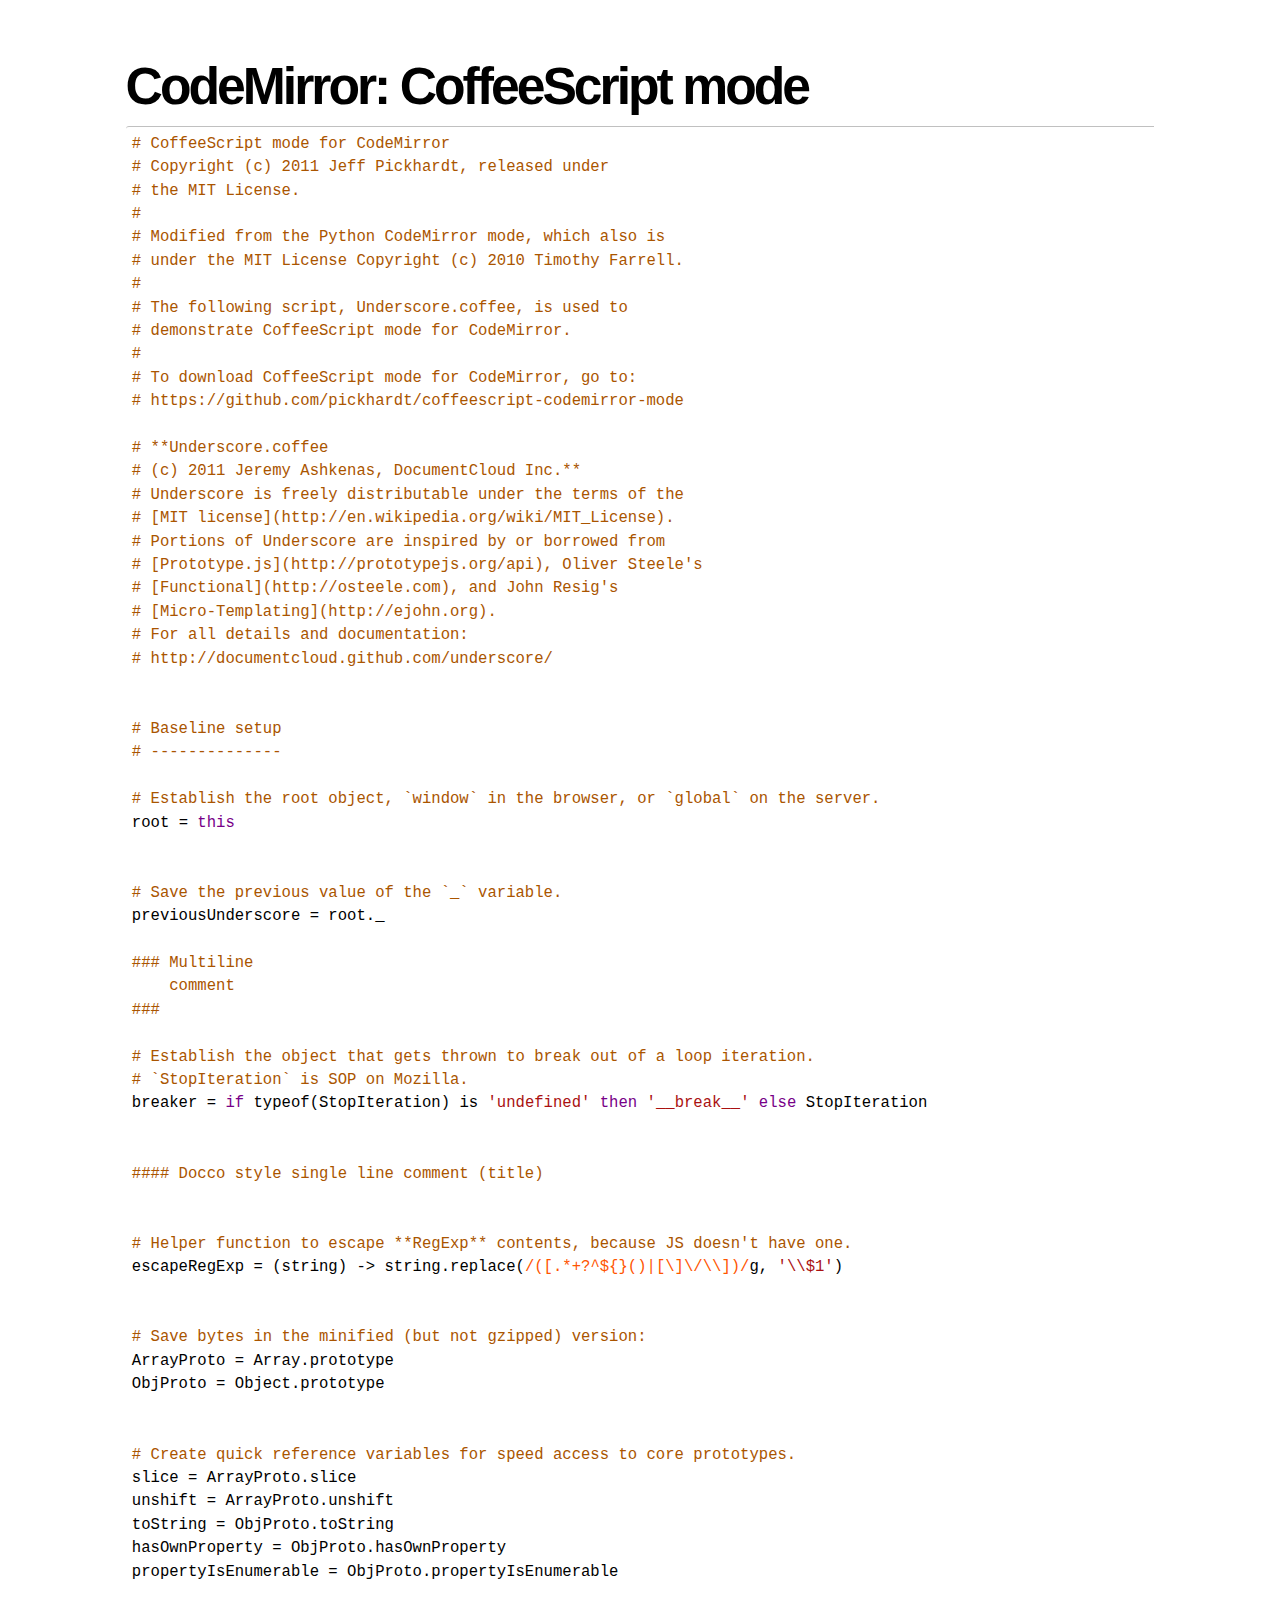
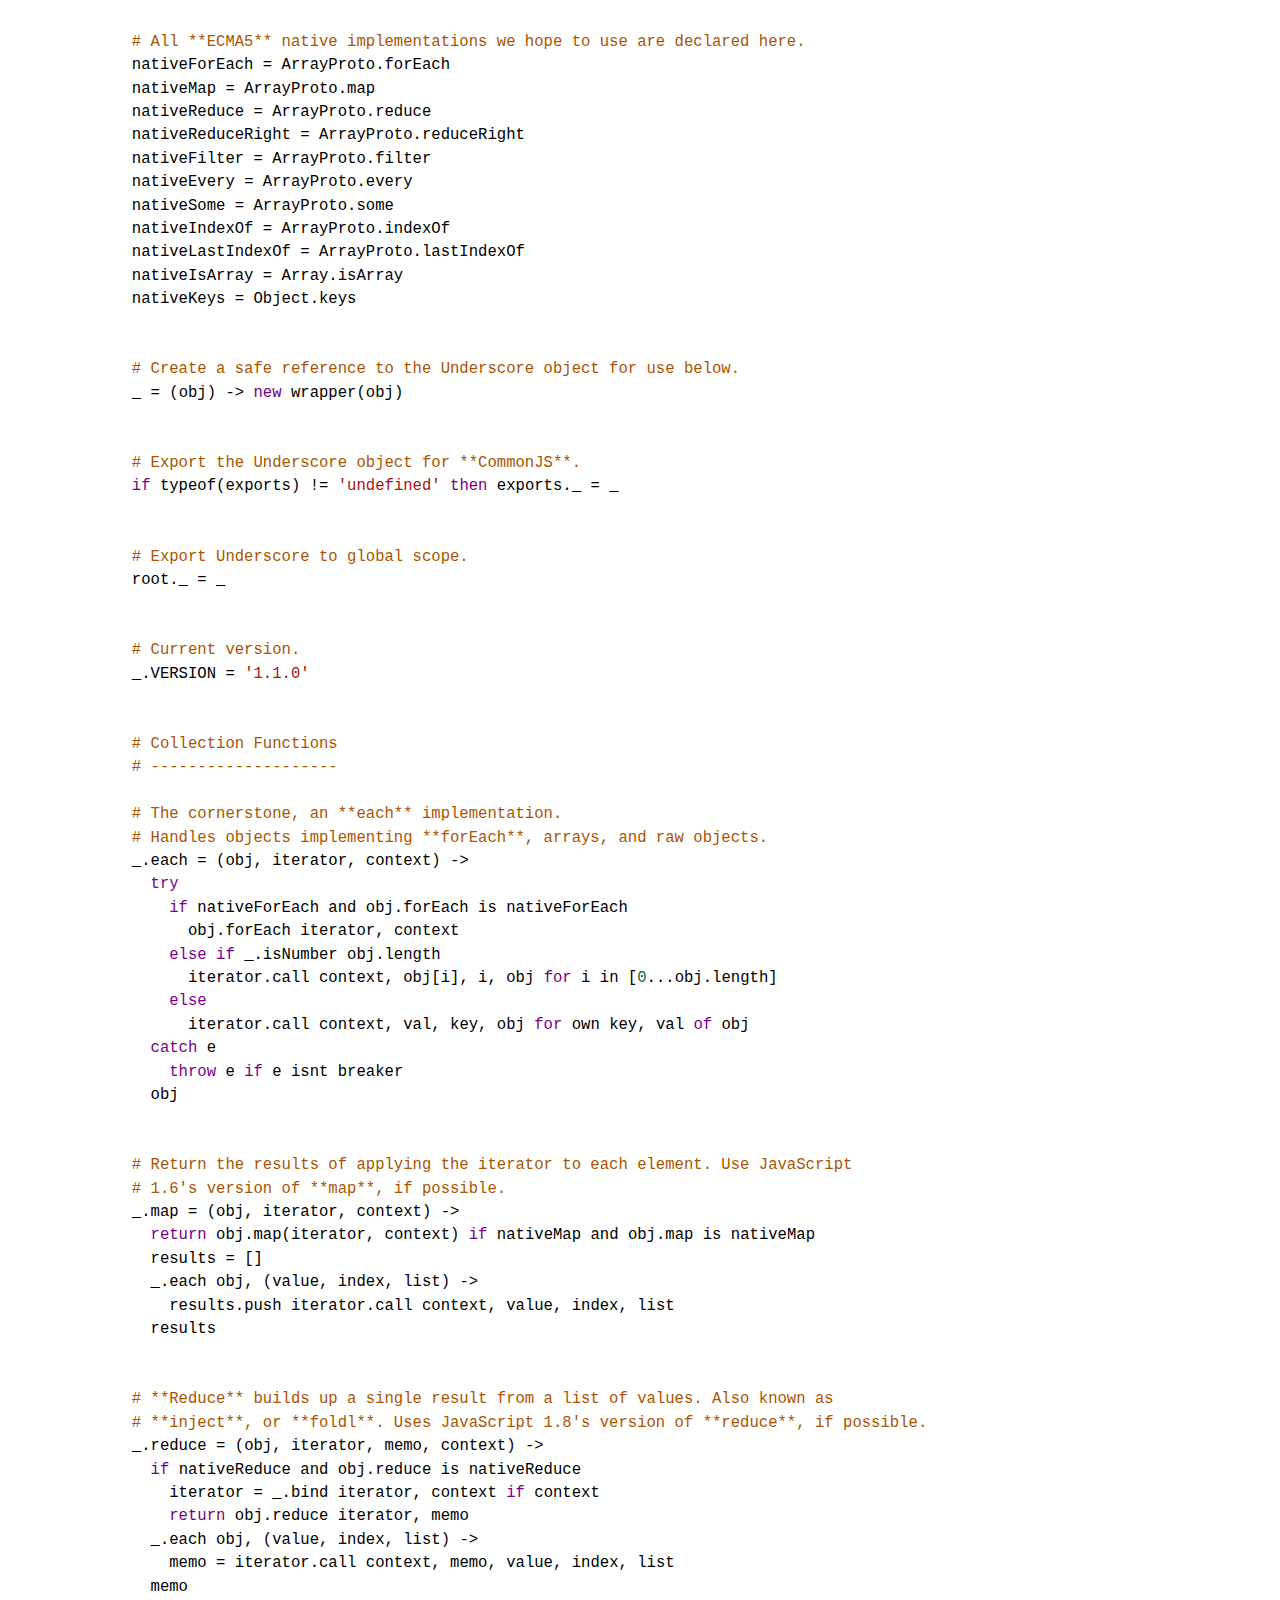
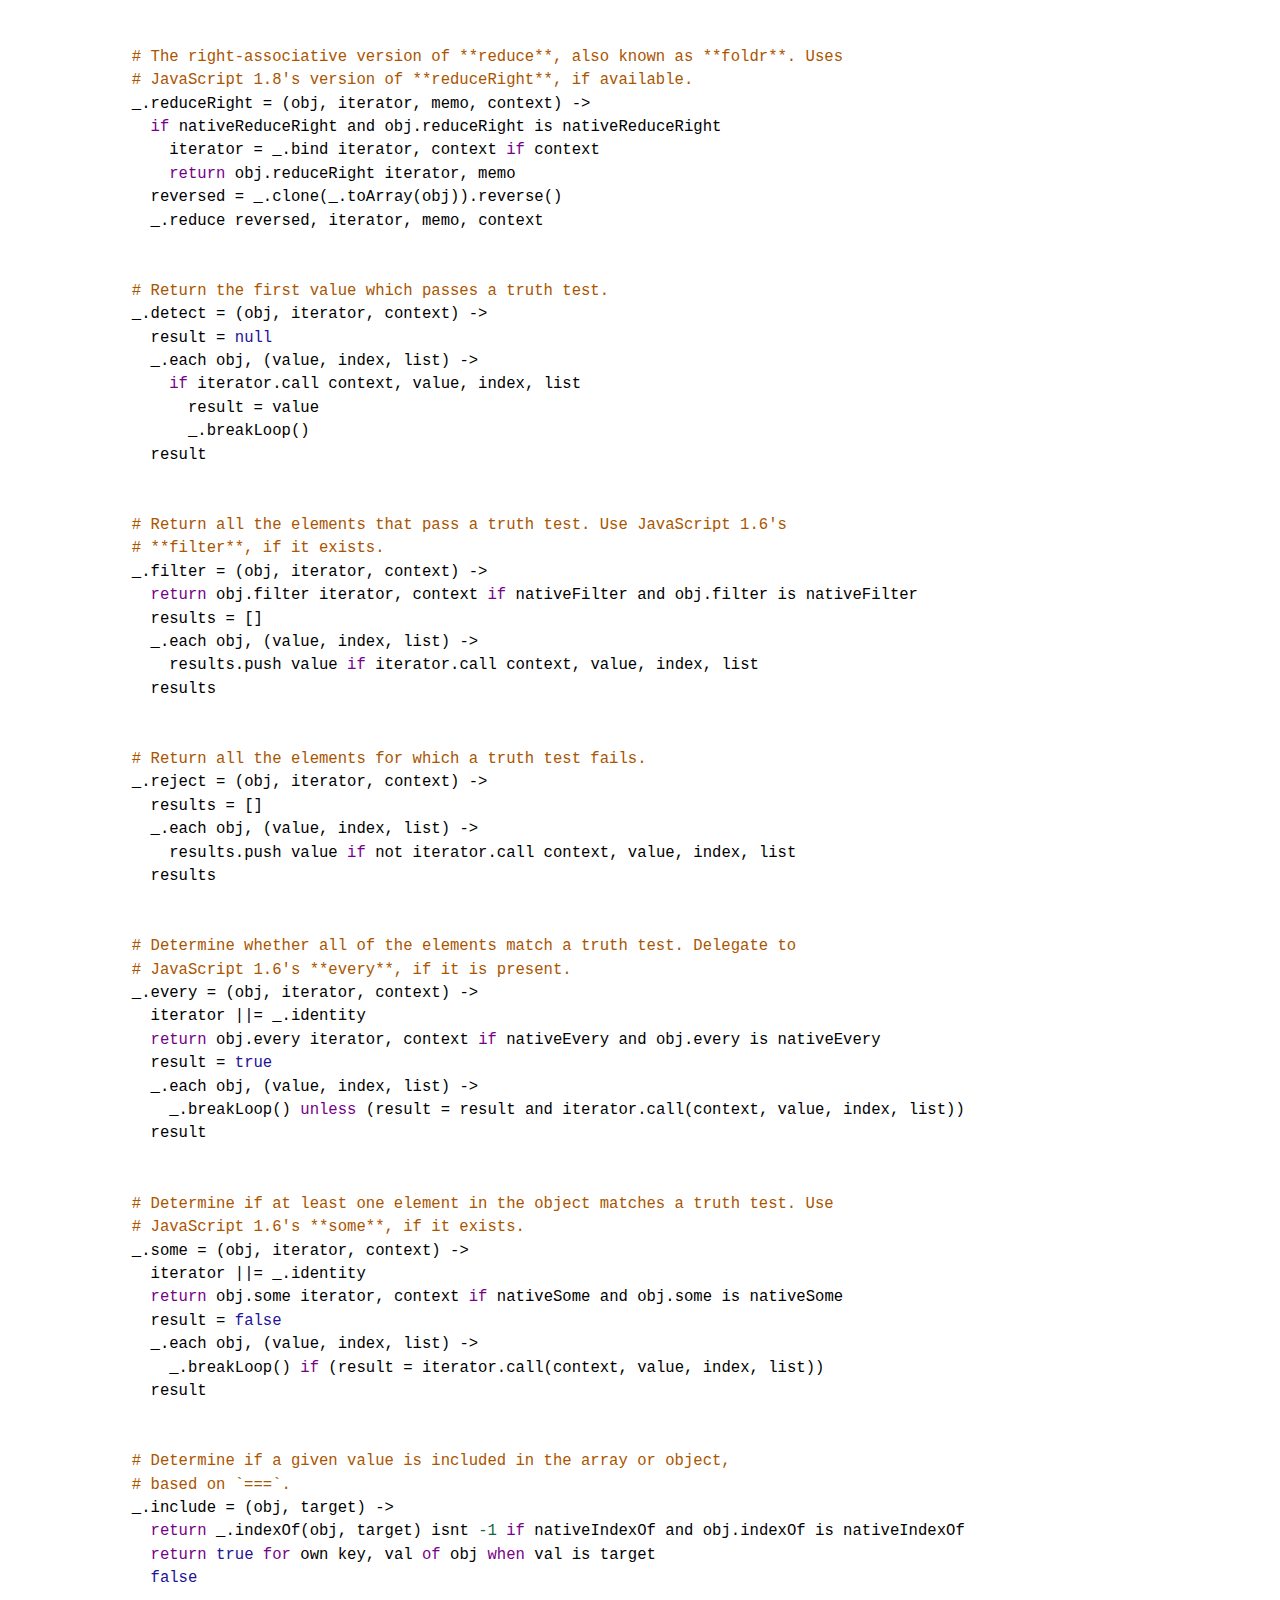
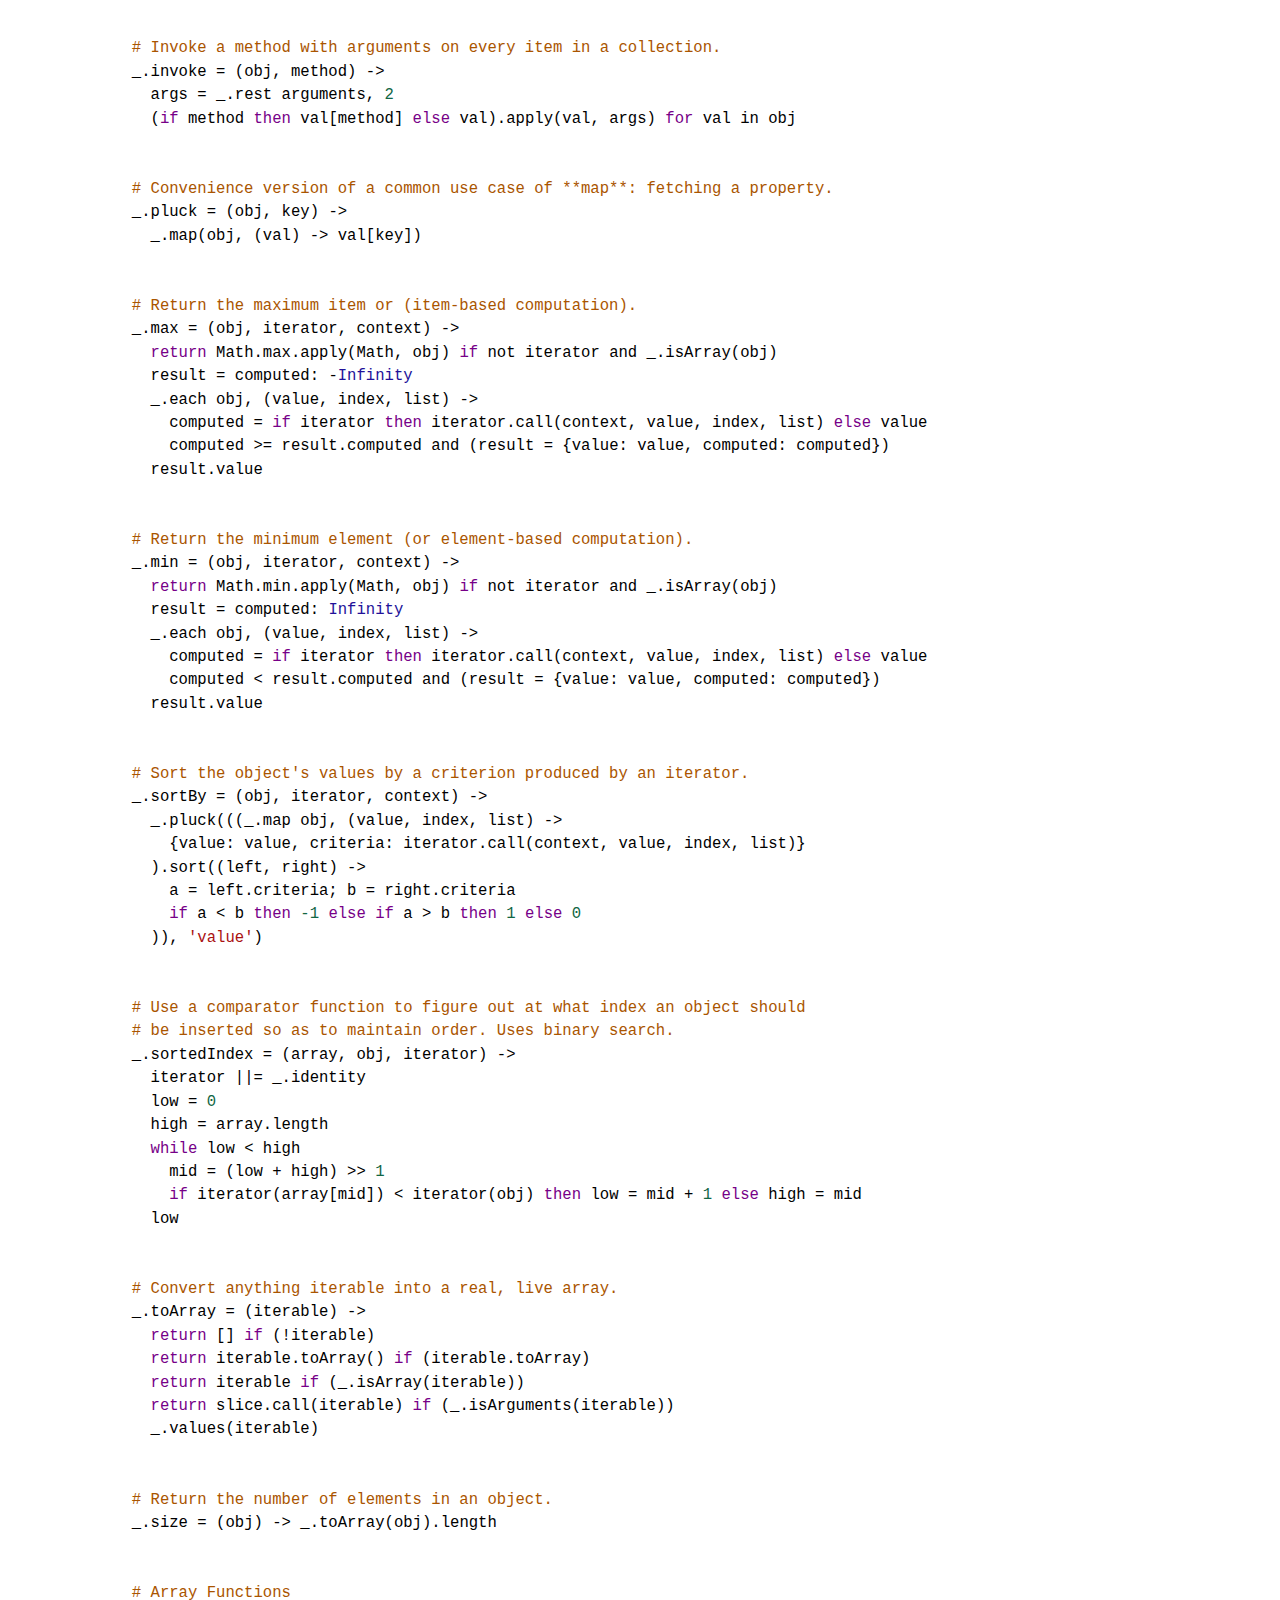
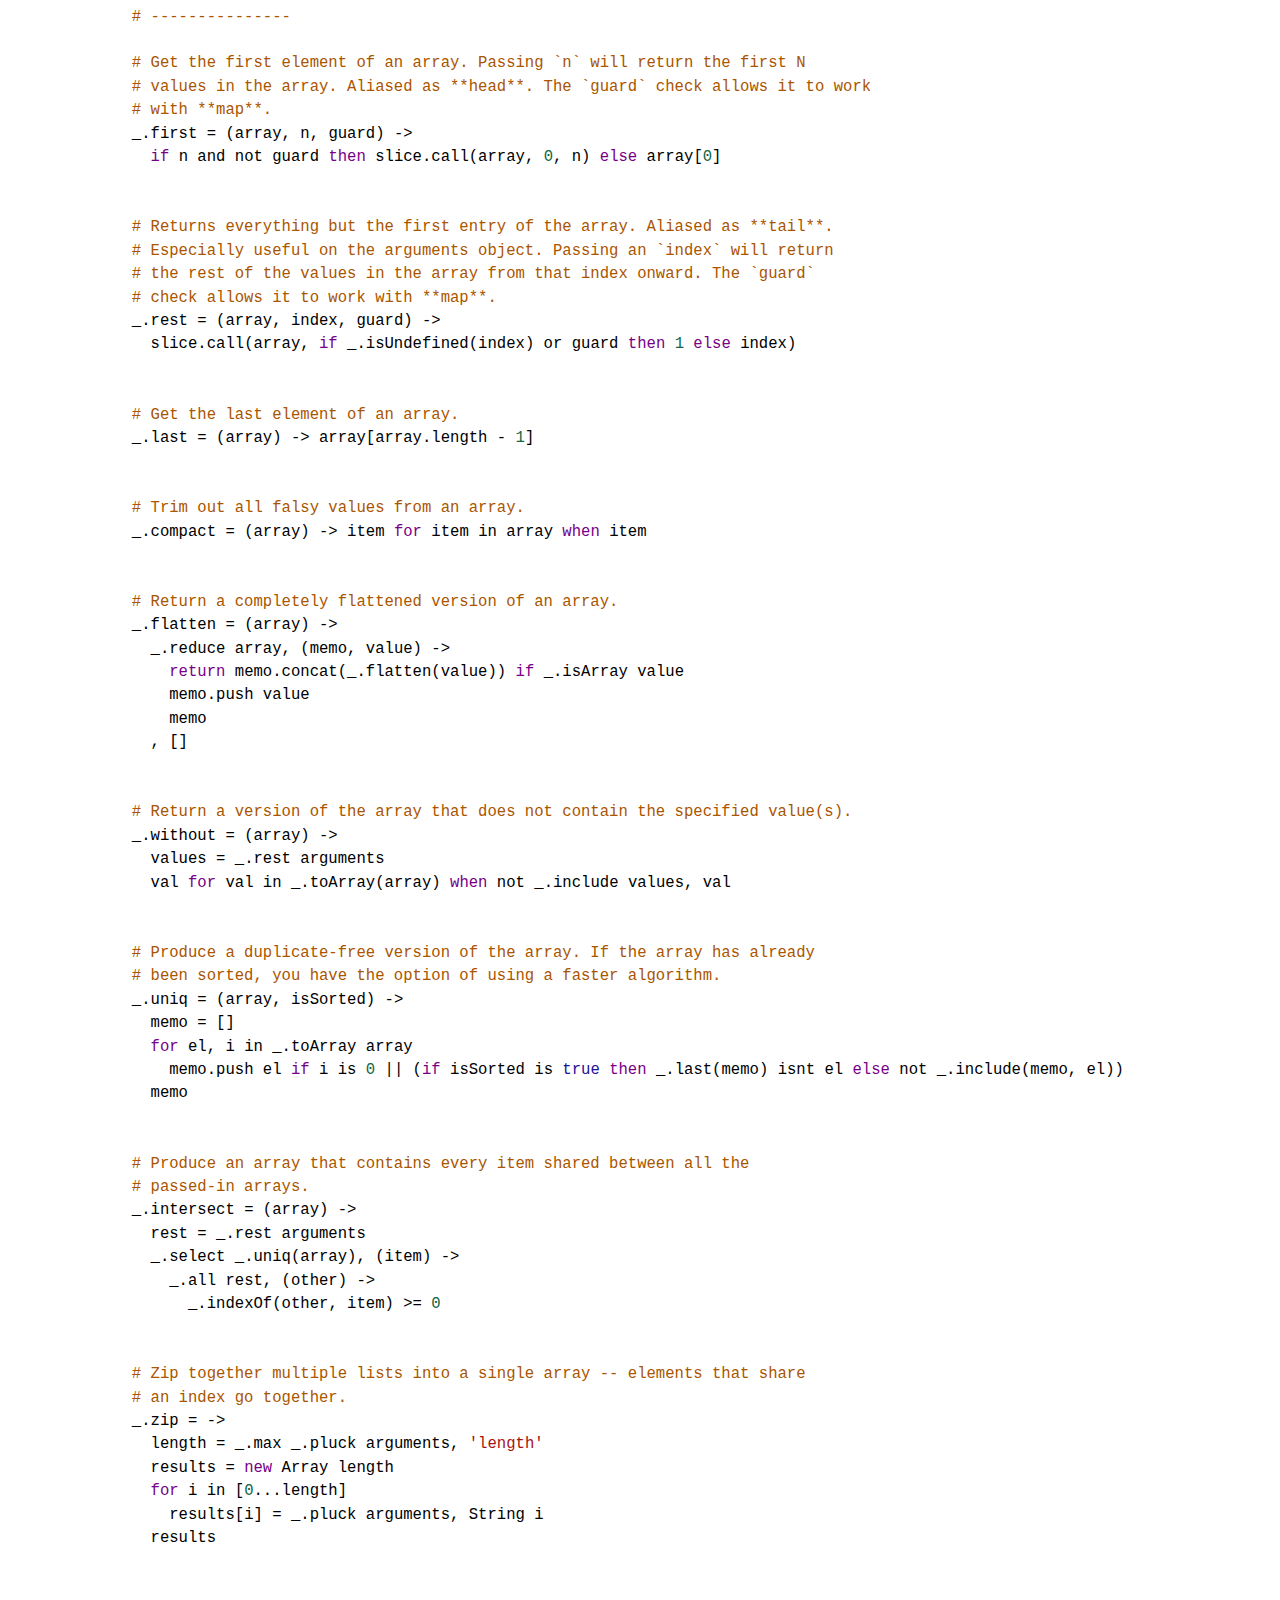
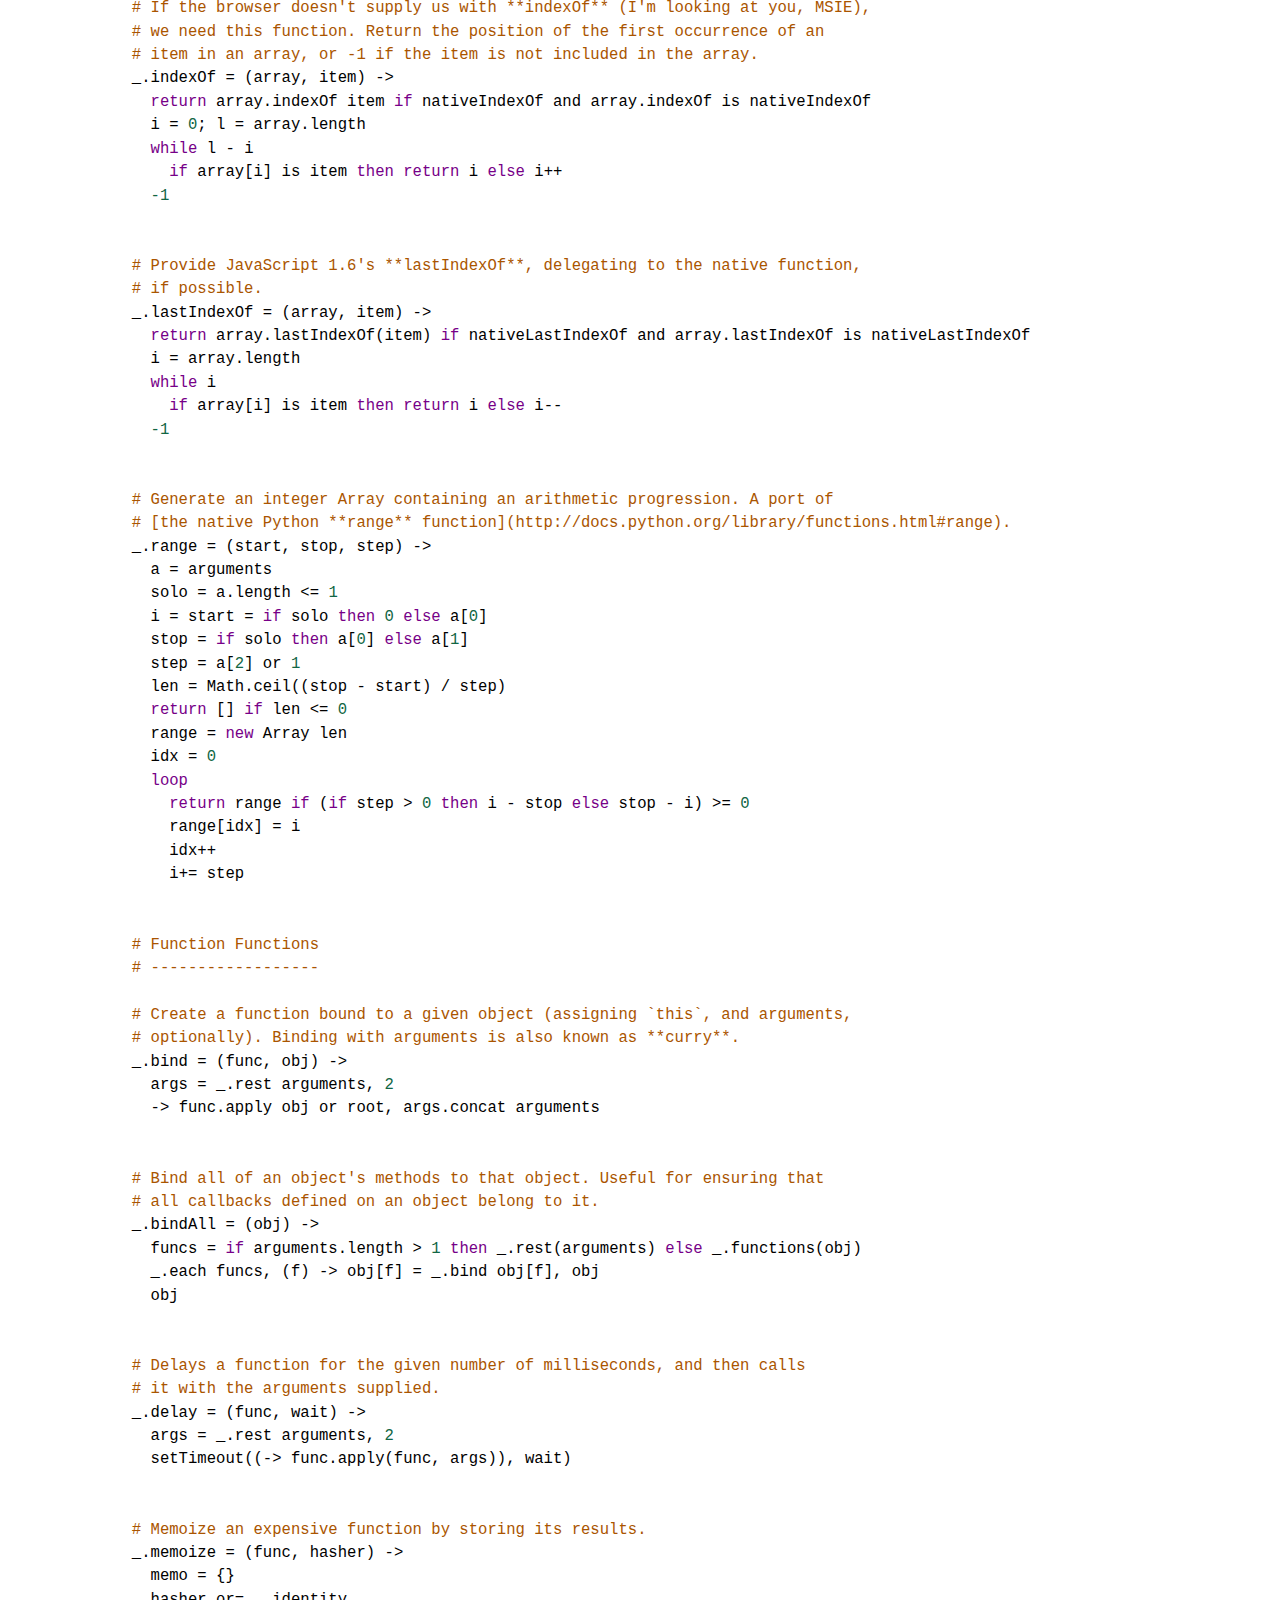
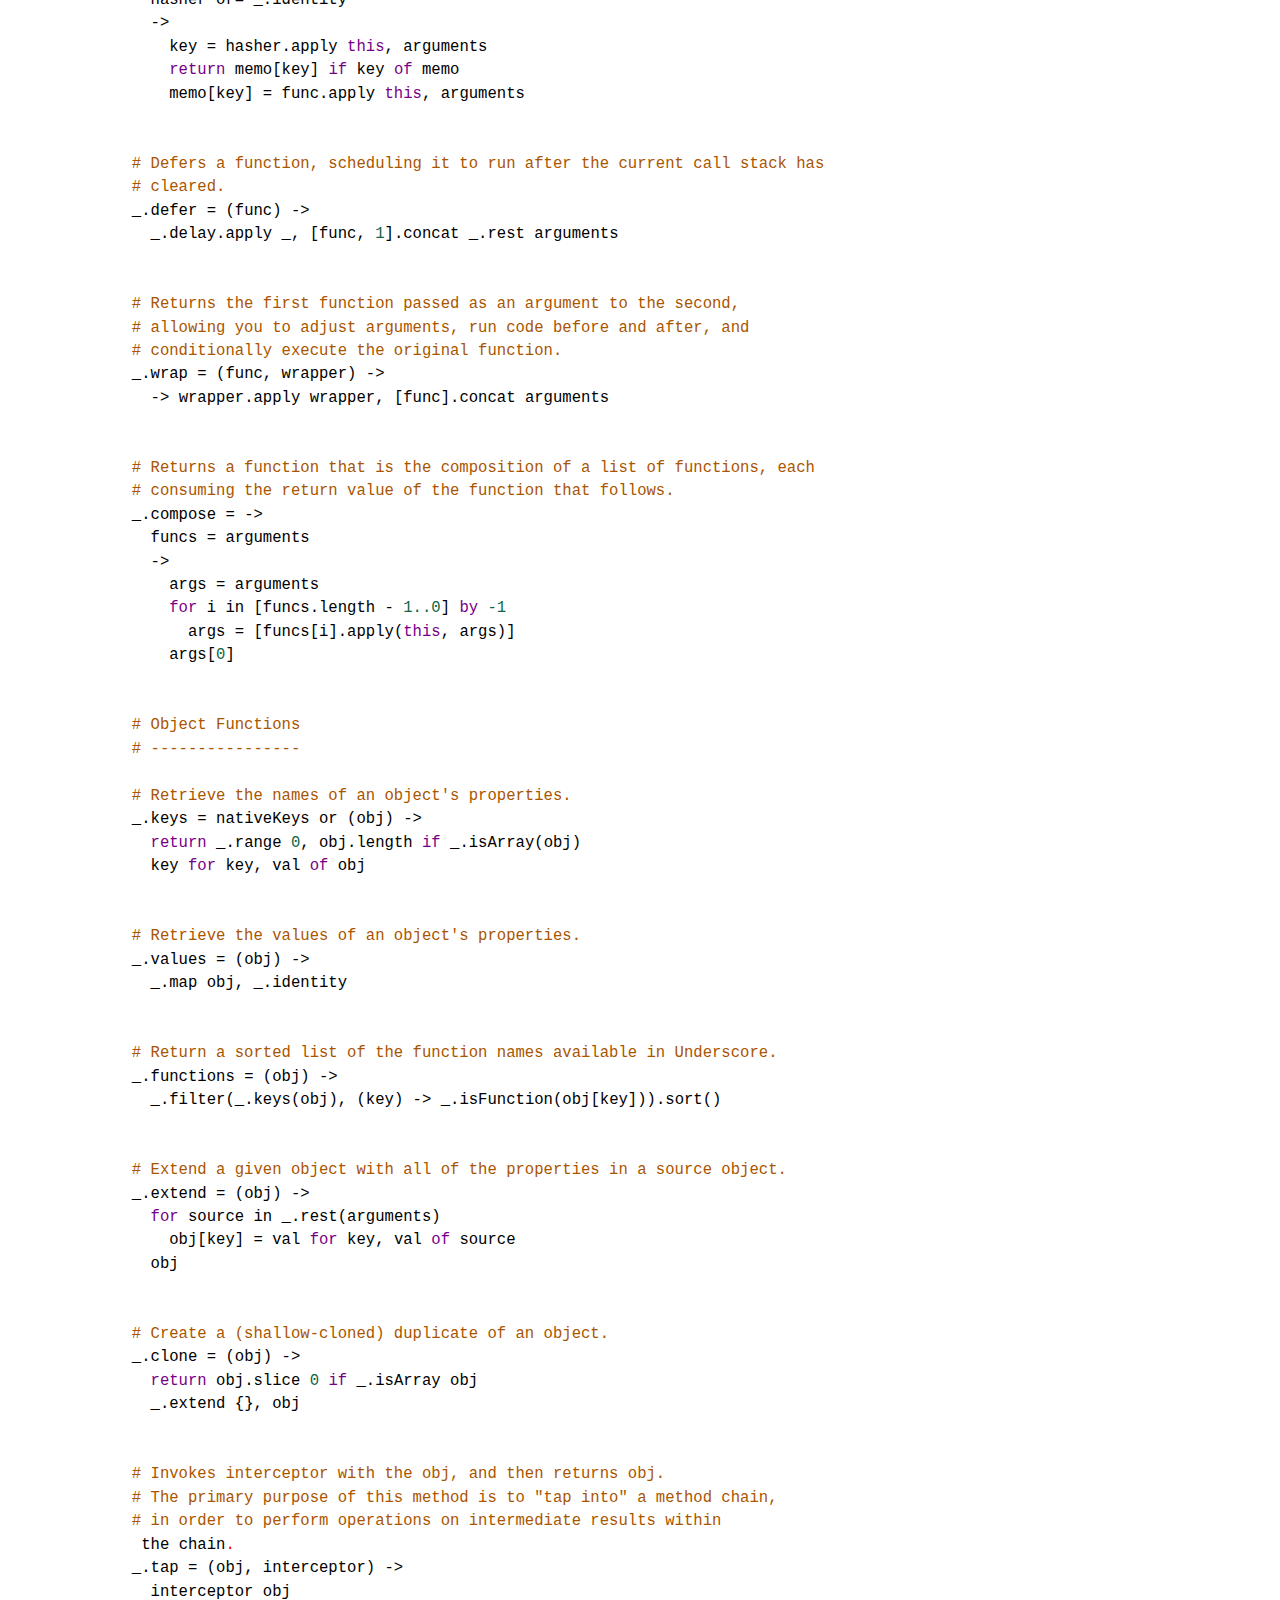
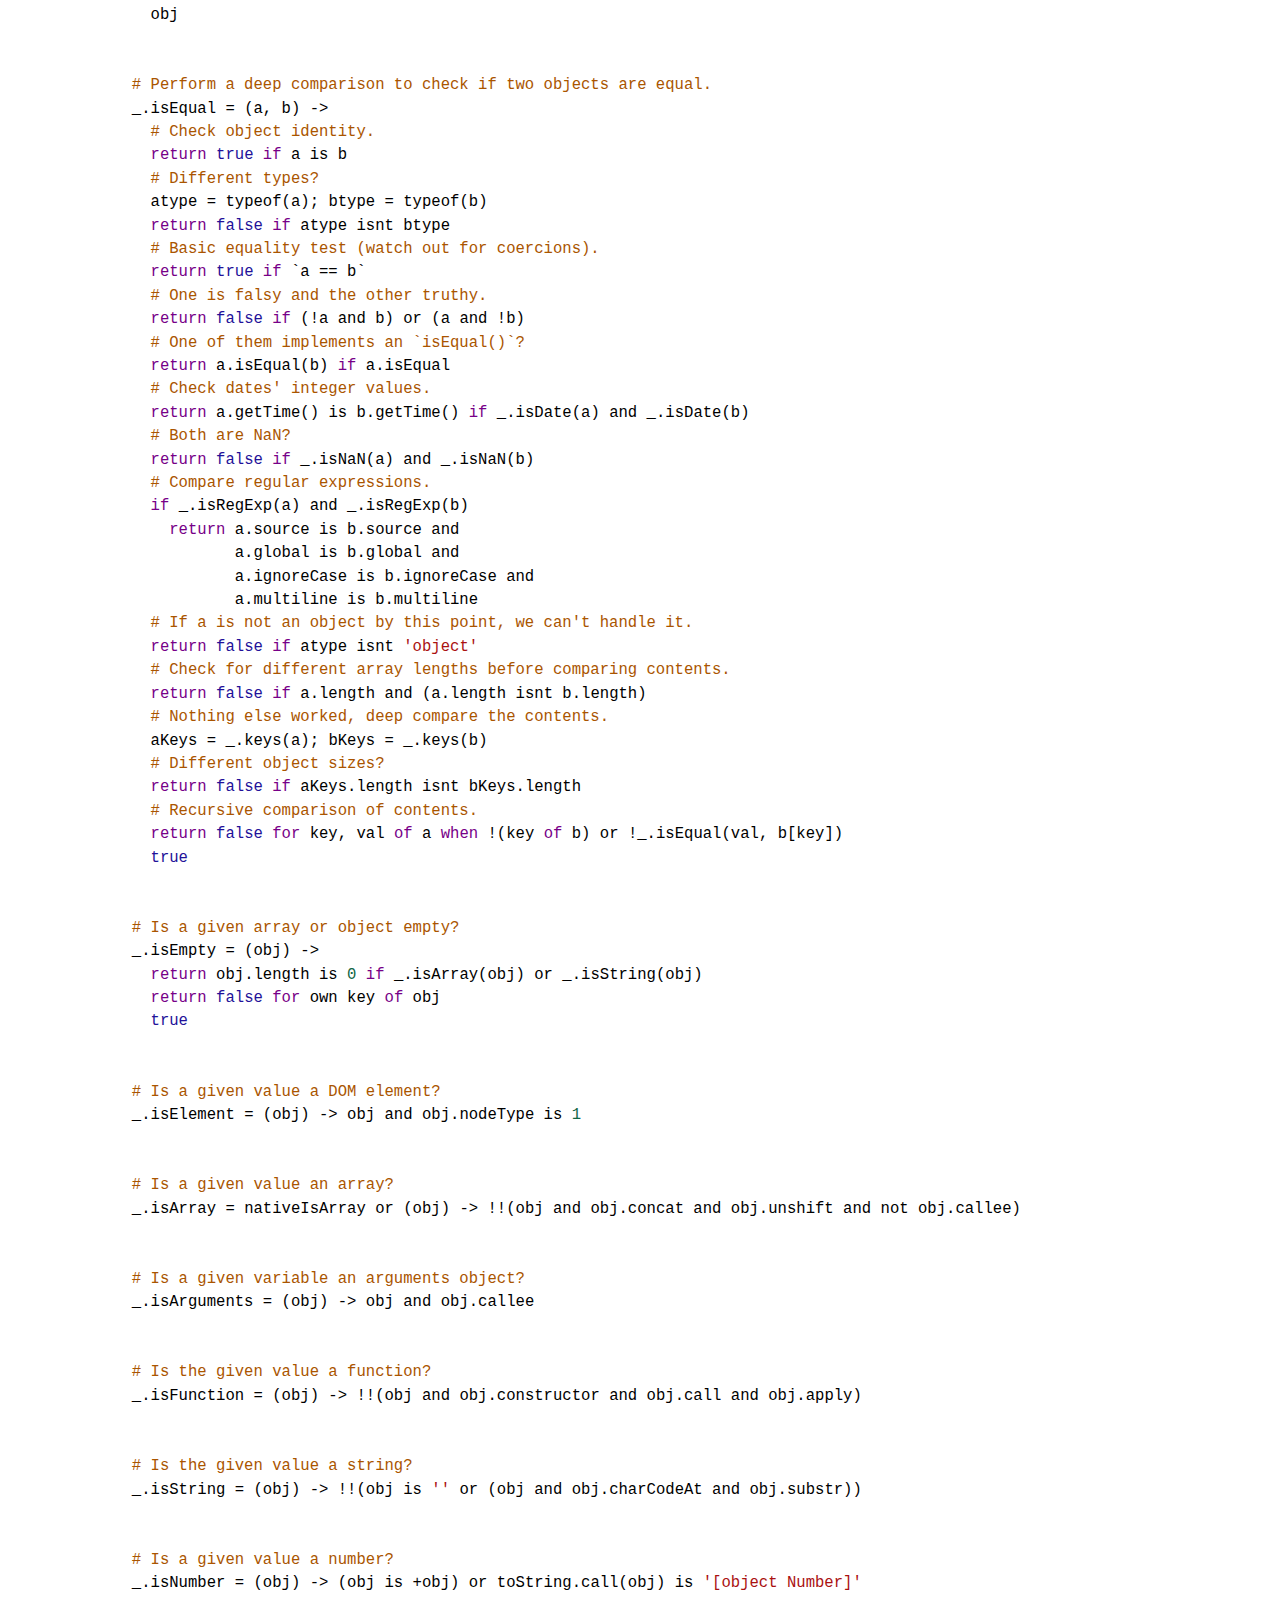
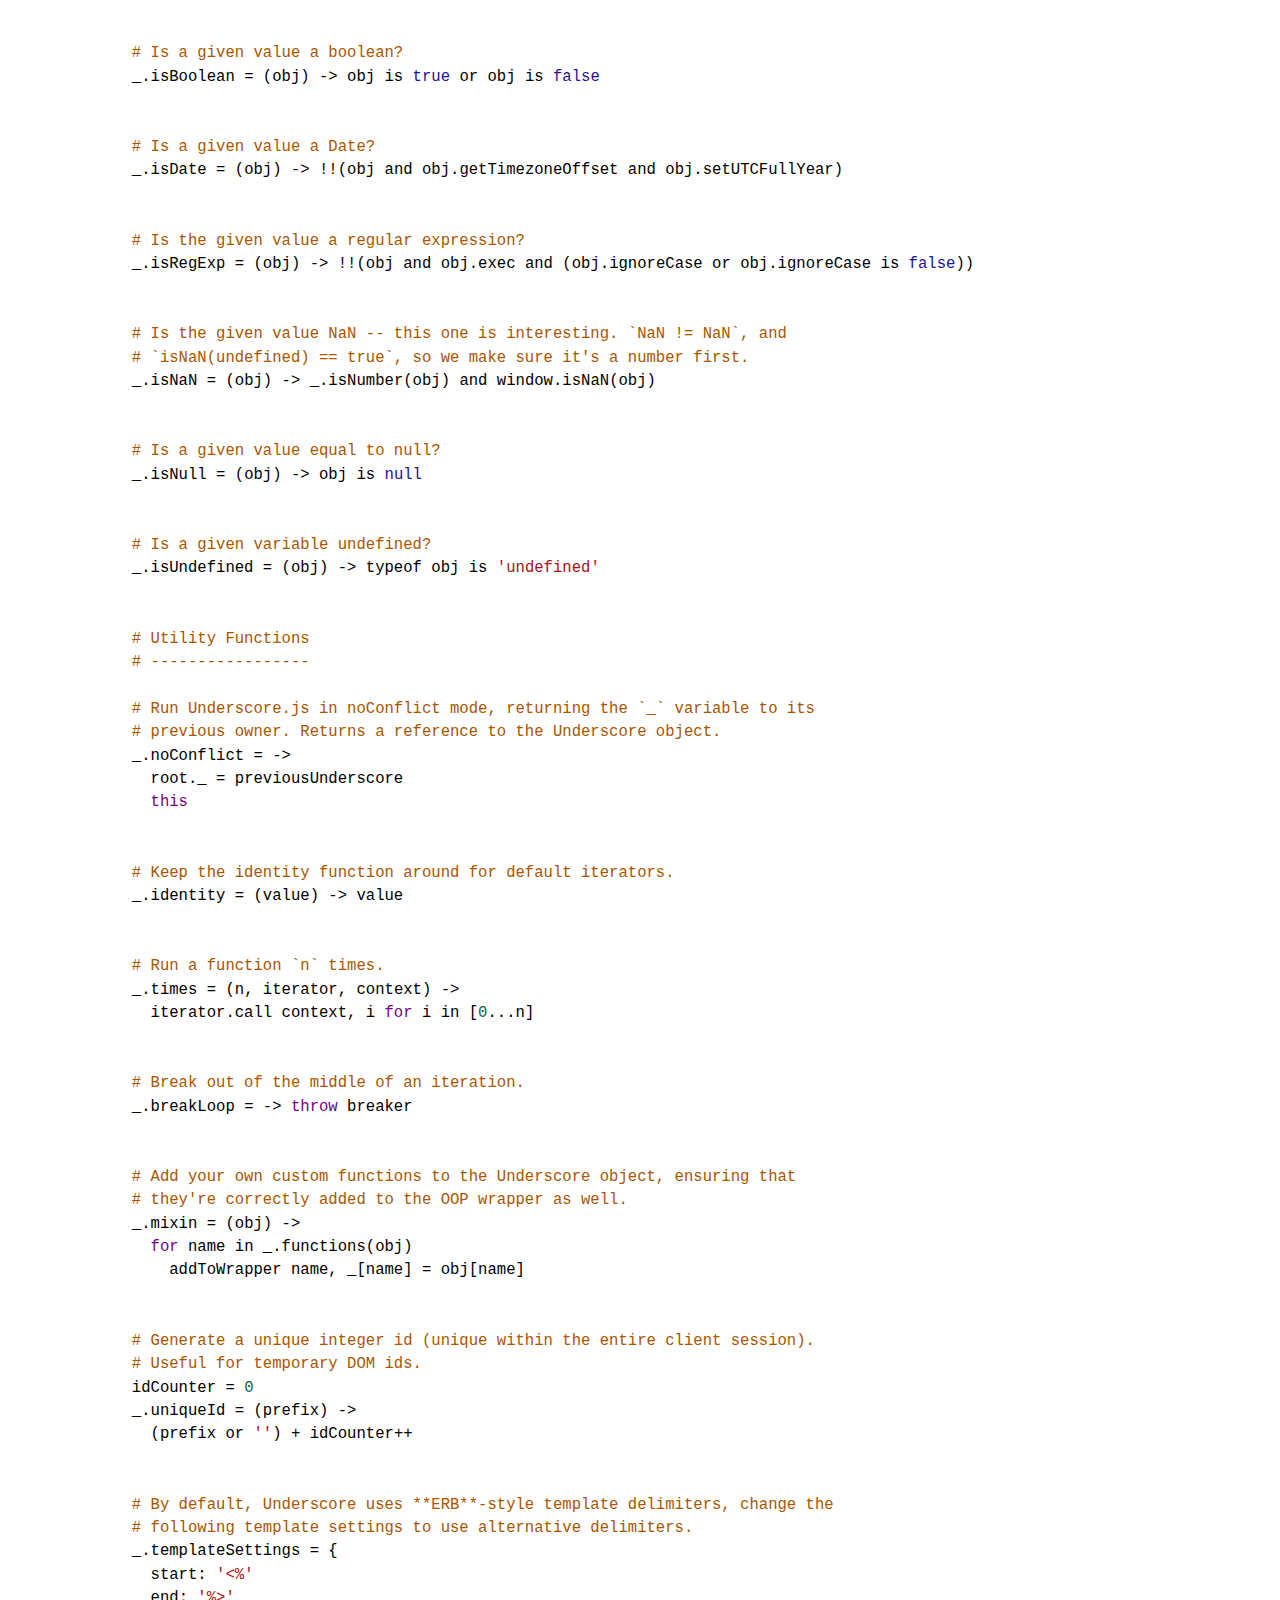
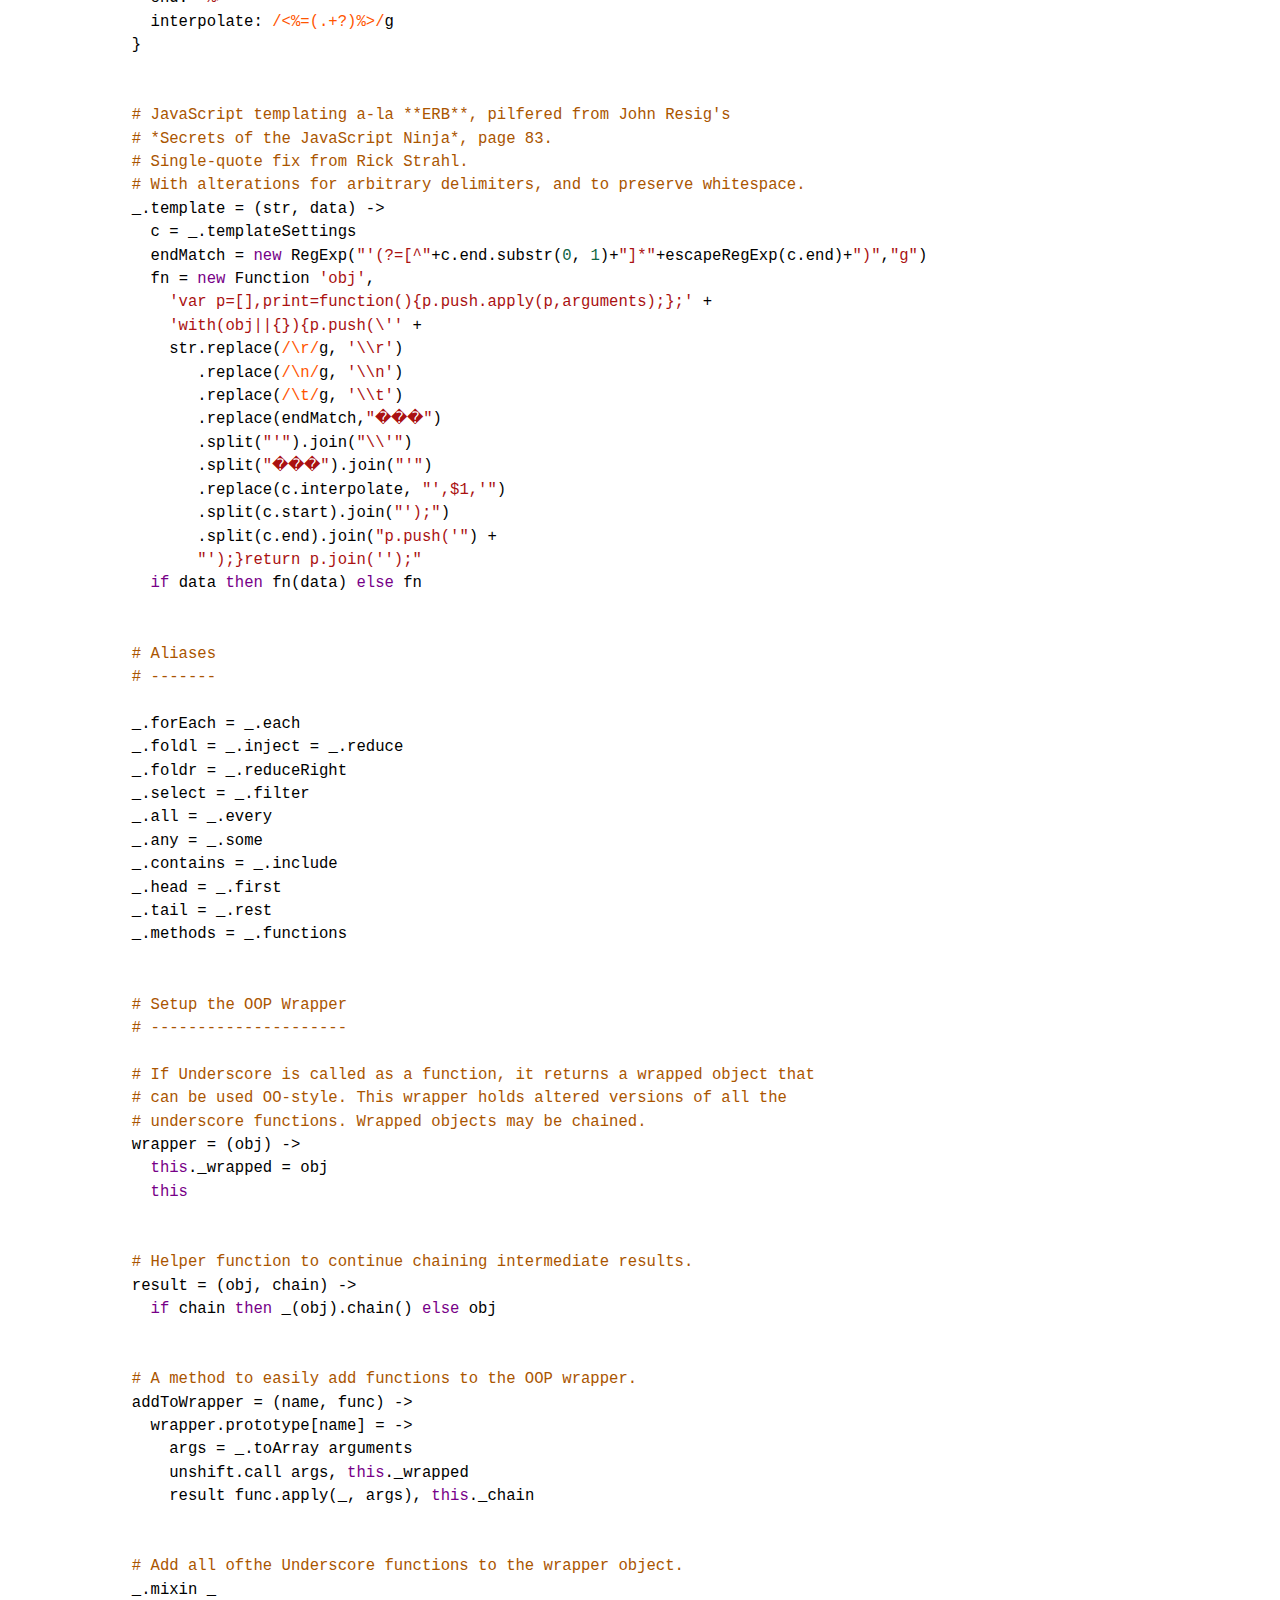
<file: frontend/resources/lib/codemirror/mode/coffeescript/index.html>
<!doctype html>
<html>
  <head>
    <meta charset="utf-8">
    <title>CodeMirror: CoffeeScript mode</title>
    <link rel="stylesheet" href="../../lib/codemirror.css">
    <script src="../../lib/codemirror.js"></script>
    <script src="coffeescript.js"></script>
    <style>.CodeMirror {border-top: 1px solid silver; border-bottom: 1px solid silver;}</style>
    <link rel="stylesheet" href="../../doc/docs.css">
  </head>
  <body>
    <h1>CodeMirror: CoffeeScript mode</h1>
    <form><textarea id="code" name="code">
# CoffeeScript mode for CodeMirror
# Copyright (c) 2011 Jeff Pickhardt, released under
# the MIT License.
#
# Modified from the Python CodeMirror mode, which also is 
# under the MIT License Copyright (c) 2010 Timothy Farrell.
#
# The following script, Underscore.coffee, is used to 
# demonstrate CoffeeScript mode for CodeMirror.
#
# To download CoffeeScript mode for CodeMirror, go to:
# https://github.com/pickhardt/coffeescript-codemirror-mode

# **Underscore.coffee
# (c) 2011 Jeremy Ashkenas, DocumentCloud Inc.**
# Underscore is freely distributable under the terms of the
# [MIT license](http://en.wikipedia.org/wiki/MIT_License).
# Portions of Underscore are inspired by or borrowed from
# [Prototype.js](http://prototypejs.org/api), Oliver Steele's
# [Functional](http://osteele.com), and John Resig's
# [Micro-Templating](http://ejohn.org).
# For all details and documentation:
# http://documentcloud.github.com/underscore/


# Baseline setup
# --------------

# Establish the root object, `window` in the browser, or `global` on the server.
root = this


# Save the previous value of the `_` variable.
previousUnderscore = root._

### Multiline
    comment
###

# Establish the object that gets thrown to break out of a loop iteration.
# `StopIteration` is SOP on Mozilla.
breaker = if typeof(StopIteration) is 'undefined' then '__break__' else StopIteration


#### Docco style single line comment (title)


# Helper function to escape **RegExp** contents, because JS doesn't have one.
escapeRegExp = (string) -> string.replace(/([.*+?^${}()|[\]\/\\])/g, '\\$1')


# Save bytes in the minified (but not gzipped) version:
ArrayProto = Array.prototype
ObjProto = Object.prototype


# Create quick reference variables for speed access to core prototypes.
slice = ArrayProto.slice
unshift = ArrayProto.unshift
toString = ObjProto.toString
hasOwnProperty = ObjProto.hasOwnProperty
propertyIsEnumerable = ObjProto.propertyIsEnumerable


# All **ECMA5** native implementations we hope to use are declared here.
nativeForEach = ArrayProto.forEach
nativeMap = ArrayProto.map
nativeReduce = ArrayProto.reduce
nativeReduceRight = ArrayProto.reduceRight
nativeFilter = ArrayProto.filter
nativeEvery = ArrayProto.every
nativeSome = ArrayProto.some
nativeIndexOf = ArrayProto.indexOf
nativeLastIndexOf = ArrayProto.lastIndexOf
nativeIsArray = Array.isArray
nativeKeys = Object.keys


# Create a safe reference to the Underscore object for use below.
_ = (obj) -> new wrapper(obj)


# Export the Underscore object for **CommonJS**.
if typeof(exports) != 'undefined' then exports._ = _


# Export Underscore to global scope.
root._ = _


# Current version.
_.VERSION = '1.1.0'


# Collection Functions
# --------------------

# The cornerstone, an **each** implementation.
# Handles objects implementing **forEach**, arrays, and raw objects.
_.each = (obj, iterator, context) ->
  try
    if nativeForEach and obj.forEach is nativeForEach
      obj.forEach iterator, context
    else if _.isNumber obj.length
      iterator.call context, obj[i], i, obj for i in [0...obj.length]
    else
      iterator.call context, val, key, obj for own key, val of obj
  catch e
    throw e if e isnt breaker
  obj


# Return the results of applying the iterator to each element. Use JavaScript
# 1.6's version of **map**, if possible.
_.map = (obj, iterator, context) ->
  return obj.map(iterator, context) if nativeMap and obj.map is nativeMap
  results = []
  _.each obj, (value, index, list) ->
    results.push iterator.call context, value, index, list
  results


# **Reduce** builds up a single result from a list of values. Also known as
# **inject**, or **foldl**. Uses JavaScript 1.8's version of **reduce**, if possible.
_.reduce = (obj, iterator, memo, context) ->
  if nativeReduce and obj.reduce is nativeReduce
    iterator = _.bind iterator, context if context
    return obj.reduce iterator, memo
  _.each obj, (value, index, list) ->
    memo = iterator.call context, memo, value, index, list
  memo


# The right-associative version of **reduce**, also known as **foldr**. Uses
# JavaScript 1.8's version of **reduceRight**, if available.
_.reduceRight = (obj, iterator, memo, context) ->
  if nativeReduceRight and obj.reduceRight is nativeReduceRight
    iterator = _.bind iterator, context if context
    return obj.reduceRight iterator, memo
  reversed = _.clone(_.toArray(obj)).reverse()
  _.reduce reversed, iterator, memo, context


# Return the first value which passes a truth test.
_.detect = (obj, iterator, context) ->
  result = null
  _.each obj, (value, index, list) ->
    if iterator.call context, value, index, list
      result = value
      _.breakLoop()
  result


# Return all the elements that pass a truth test. Use JavaScript 1.6's
# **filter**, if it exists.
_.filter = (obj, iterator, context) ->
  return obj.filter iterator, context if nativeFilter and obj.filter is nativeFilter
  results = []
  _.each obj, (value, index, list) ->
    results.push value if iterator.call context, value, index, list
  results


# Return all the elements for which a truth test fails.
_.reject = (obj, iterator, context) ->
  results = []
  _.each obj, (value, index, list) ->
    results.push value if not iterator.call context, value, index, list
  results


# Determine whether all of the elements match a truth test. Delegate to
# JavaScript 1.6's **every**, if it is present.
_.every = (obj, iterator, context) ->
  iterator ||= _.identity
  return obj.every iterator, context if nativeEvery and obj.every is nativeEvery
  result = true
  _.each obj, (value, index, list) ->
    _.breakLoop() unless (result = result and iterator.call(context, value, index, list))
  result


# Determine if at least one element in the object matches a truth test. Use
# JavaScript 1.6's **some**, if it exists.
_.some = (obj, iterator, context) ->
  iterator ||= _.identity
  return obj.some iterator, context if nativeSome and obj.some is nativeSome
  result = false
  _.each obj, (value, index, list) ->
    _.breakLoop() if (result = iterator.call(context, value, index, list))
  result


# Determine if a given value is included in the array or object,
# based on `===`.
_.include = (obj, target) ->
  return _.indexOf(obj, target) isnt -1 if nativeIndexOf and obj.indexOf is nativeIndexOf
  return true for own key, val of obj when val is target
  false


# Invoke a method with arguments on every item in a collection.
_.invoke = (obj, method) ->
  args = _.rest arguments, 2
  (if method then val[method] else val).apply(val, args) for val in obj


# Convenience version of a common use case of **map**: fetching a property.
_.pluck = (obj, key) ->
  _.map(obj, (val) -> val[key])


# Return the maximum item or (item-based computation).
_.max = (obj, iterator, context) ->
  return Math.max.apply(Math, obj) if not iterator and _.isArray(obj)
  result = computed: -Infinity
  _.each obj, (value, index, list) ->
    computed = if iterator then iterator.call(context, value, index, list) else value
    computed >= result.computed and (result = {value: value, computed: computed})
  result.value


# Return the minimum element (or element-based computation).
_.min = (obj, iterator, context) ->
  return Math.min.apply(Math, obj) if not iterator and _.isArray(obj)
  result = computed: Infinity
  _.each obj, (value, index, list) ->
    computed = if iterator then iterator.call(context, value, index, list) else value
    computed < result.computed and (result = {value: value, computed: computed})
  result.value


# Sort the object's values by a criterion produced by an iterator.
_.sortBy = (obj, iterator, context) ->
  _.pluck(((_.map obj, (value, index, list) ->
    {value: value, criteria: iterator.call(context, value, index, list)}
  ).sort((left, right) ->
    a = left.criteria; b = right.criteria
    if a < b then -1 else if a > b then 1 else 0
  )), 'value')


# Use a comparator function to figure out at what index an object should
# be inserted so as to maintain order. Uses binary search.
_.sortedIndex = (array, obj, iterator) ->
  iterator ||= _.identity
  low = 0
  high = array.length
  while low < high
    mid = (low + high) >> 1
    if iterator(array[mid]) < iterator(obj) then low = mid + 1 else high = mid
  low


# Convert anything iterable into a real, live array.
_.toArray = (iterable) ->
  return [] if (!iterable)
  return iterable.toArray() if (iterable.toArray)
  return iterable if (_.isArray(iterable))
  return slice.call(iterable) if (_.isArguments(iterable))
  _.values(iterable)


# Return the number of elements in an object.
_.size = (obj) -> _.toArray(obj).length


# Array Functions
# ---------------

# Get the first element of an array. Passing `n` will return the first N
# values in the array. Aliased as **head**. The `guard` check allows it to work
# with **map**.
_.first = (array, n, guard) ->
  if n and not guard then slice.call(array, 0, n) else array[0]


# Returns everything but the first entry of the array. Aliased as **tail**.
# Especially useful on the arguments object. Passing an `index` will return
# the rest of the values in the array from that index onward. The `guard`
# check allows it to work with **map**.
_.rest = (array, index, guard) ->
  slice.call(array, if _.isUndefined(index) or guard then 1 else index)


# Get the last element of an array.
_.last = (array) -> array[array.length - 1]


# Trim out all falsy values from an array.
_.compact = (array) -> item for item in array when item


# Return a completely flattened version of an array.
_.flatten = (array) ->
  _.reduce array, (memo, value) ->
    return memo.concat(_.flatten(value)) if _.isArray value
    memo.push value
    memo
  , []


# Return a version of the array that does not contain the specified value(s).
_.without = (array) ->
  values = _.rest arguments
  val for val in _.toArray(array) when not _.include values, val


# Produce a duplicate-free version of the array. If the array has already
# been sorted, you have the option of using a faster algorithm.
_.uniq = (array, isSorted) ->
  memo = []
  for el, i in _.toArray array
    memo.push el if i is 0 || (if isSorted is true then _.last(memo) isnt el else not _.include(memo, el))
  memo


# Produce an array that contains every item shared between all the
# passed-in arrays.
_.intersect = (array) ->
  rest = _.rest arguments
  _.select _.uniq(array), (item) ->
    _.all rest, (other) ->
      _.indexOf(other, item) >= 0


# Zip together multiple lists into a single array -- elements that share
# an index go together.
_.zip = ->
  length = _.max _.pluck arguments, 'length'
  results = new Array length
  for i in [0...length]
    results[i] = _.pluck arguments, String i
  results


# If the browser doesn't supply us with **indexOf** (I'm looking at you, MSIE),
# we need this function. Return the position of the first occurrence of an
# item in an array, or -1 if the item is not included in the array.
_.indexOf = (array, item) ->
  return array.indexOf item if nativeIndexOf and array.indexOf is nativeIndexOf
  i = 0; l = array.length
  while l - i
    if array[i] is item then return i else i++
  -1


# Provide JavaScript 1.6's **lastIndexOf**, delegating to the native function,
# if possible.
_.lastIndexOf = (array, item) ->
  return array.lastIndexOf(item) if nativeLastIndexOf and array.lastIndexOf is nativeLastIndexOf
  i = array.length
  while i
    if array[i] is item then return i else i--
  -1


# Generate an integer Array containing an arithmetic progression. A port of
# [the native Python **range** function](http://docs.python.org/library/functions.html#range).
_.range = (start, stop, step) ->
  a = arguments
  solo = a.length <= 1
  i = start = if solo then 0 else a[0]
  stop = if solo then a[0] else a[1]
  step = a[2] or 1
  len = Math.ceil((stop - start) / step)
  return [] if len <= 0
  range = new Array len
  idx = 0
  loop
    return range if (if step > 0 then i - stop else stop - i) >= 0
    range[idx] = i
    idx++
    i+= step


# Function Functions
# ------------------

# Create a function bound to a given object (assigning `this`, and arguments,
# optionally). Binding with arguments is also known as **curry**.
_.bind = (func, obj) ->
  args = _.rest arguments, 2
  -> func.apply obj or root, args.concat arguments


# Bind all of an object's methods to that object. Useful for ensuring that
# all callbacks defined on an object belong to it.
_.bindAll = (obj) ->
  funcs = if arguments.length > 1 then _.rest(arguments) else _.functions(obj)
  _.each funcs, (f) -> obj[f] = _.bind obj[f], obj
  obj


# Delays a function for the given number of milliseconds, and then calls
# it with the arguments supplied.
_.delay = (func, wait) ->
  args = _.rest arguments, 2
  setTimeout((-> func.apply(func, args)), wait)


# Memoize an expensive function by storing its results.
_.memoize = (func, hasher) ->
  memo = {}
  hasher or= _.identity
  ->
    key = hasher.apply this, arguments
    return memo[key] if key of memo
    memo[key] = func.apply this, arguments


# Defers a function, scheduling it to run after the current call stack has
# cleared.
_.defer = (func) ->
  _.delay.apply _, [func, 1].concat _.rest arguments


# Returns the first function passed as an argument to the second,
# allowing you to adjust arguments, run code before and after, and
# conditionally execute the original function.
_.wrap = (func, wrapper) ->
  -> wrapper.apply wrapper, [func].concat arguments


# Returns a function that is the composition of a list of functions, each
# consuming the return value of the function that follows.
_.compose = ->
  funcs = arguments
  ->
    args = arguments
    for i in [funcs.length - 1..0] by -1
      args = [funcs[i].apply(this, args)]
    args[0]


# Object Functions
# ----------------

# Retrieve the names of an object's properties.
_.keys = nativeKeys or (obj) ->
  return _.range 0, obj.length if _.isArray(obj)
  key for key, val of obj


# Retrieve the values of an object's properties.
_.values = (obj) ->
  _.map obj, _.identity


# Return a sorted list of the function names available in Underscore.
_.functions = (obj) ->
  _.filter(_.keys(obj), (key) -> _.isFunction(obj[key])).sort()


# Extend a given object with all of the properties in a source object.
_.extend = (obj) ->
  for source in _.rest(arguments)
    obj[key] = val for key, val of source
  obj


# Create a (shallow-cloned) duplicate of an object.
_.clone = (obj) ->
  return obj.slice 0 if _.isArray obj
  _.extend {}, obj


# Invokes interceptor with the obj, and then returns obj.
# The primary purpose of this method is to "tap into" a method chain,
# in order to perform operations on intermediate results within
 the chain.
_.tap = (obj, interceptor) ->
  interceptor obj
  obj


# Perform a deep comparison to check if two objects are equal.
_.isEqual = (a, b) ->
  # Check object identity.
  return true if a is b
  # Different types?
  atype = typeof(a); btype = typeof(b)
  return false if atype isnt btype
  # Basic equality test (watch out for coercions).
  return true if `a == b`
  # One is falsy and the other truthy.
  return false if (!a and b) or (a and !b)
  # One of them implements an `isEqual()`?
  return a.isEqual(b) if a.isEqual
  # Check dates' integer values.
  return a.getTime() is b.getTime() if _.isDate(a) and _.isDate(b)
  # Both are NaN?
  return false if _.isNaN(a) and _.isNaN(b)
  # Compare regular expressions.
  if _.isRegExp(a) and _.isRegExp(b)
    return a.source is b.source and
           a.global is b.global and
           a.ignoreCase is b.ignoreCase and
           a.multiline is b.multiline
  # If a is not an object by this point, we can't handle it.
  return false if atype isnt 'object'
  # Check for different array lengths before comparing contents.
  return false if a.length and (a.length isnt b.length)
  # Nothing else worked, deep compare the contents.
  aKeys = _.keys(a); bKeys = _.keys(b)
  # Different object sizes?
  return false if aKeys.length isnt bKeys.length
  # Recursive comparison of contents.
  return false for key, val of a when !(key of b) or !_.isEqual(val, b[key])
  true


# Is a given array or object empty?
_.isEmpty = (obj) ->
  return obj.length is 0 if _.isArray(obj) or _.isString(obj)
  return false for own key of obj
  true


# Is a given value a DOM element?
_.isElement = (obj) -> obj and obj.nodeType is 1


# Is a given value an array?
_.isArray = nativeIsArray or (obj) -> !!(obj and obj.concat and obj.unshift and not obj.callee)


# Is a given variable an arguments object?
_.isArguments = (obj) -> obj and obj.callee


# Is the given value a function?
_.isFunction = (obj) -> !!(obj and obj.constructor and obj.call and obj.apply)


# Is the given value a string?
_.isString = (obj) -> !!(obj is '' or (obj and obj.charCodeAt and obj.substr))


# Is a given value a number?
_.isNumber = (obj) -> (obj is +obj) or toString.call(obj) is '[object Number]'


# Is a given value a boolean?
_.isBoolean = (obj) -> obj is true or obj is false


# Is a given value a Date?
_.isDate = (obj) -> !!(obj and obj.getTimezoneOffset and obj.setUTCFullYear)


# Is the given value a regular expression?
_.isRegExp = (obj) -> !!(obj and obj.exec and (obj.ignoreCase or obj.ignoreCase is false))


# Is the given value NaN -- this one is interesting. `NaN != NaN`, and
# `isNaN(undefined) == true`, so we make sure it's a number first.
_.isNaN = (obj) -> _.isNumber(obj) and window.isNaN(obj)


# Is a given value equal to null?
_.isNull = (obj) -> obj is null


# Is a given variable undefined?
_.isUndefined = (obj) -> typeof obj is 'undefined'


# Utility Functions
# -----------------

# Run Underscore.js in noConflict mode, returning the `_` variable to its
# previous owner. Returns a reference to the Underscore object.
_.noConflict = ->
  root._ = previousUnderscore
  this


# Keep the identity function around for default iterators.
_.identity = (value) -> value


# Run a function `n` times.
_.times = (n, iterator, context) ->
  iterator.call context, i for i in [0...n]


# Break out of the middle of an iteration.
_.breakLoop = -> throw breaker


# Add your own custom functions to the Underscore object, ensuring that
# they're correctly added to the OOP wrapper as well.
_.mixin = (obj) ->
  for name in _.functions(obj)
    addToWrapper name, _[name] = obj[name]


# Generate a unique integer id (unique within the entire client session).
# Useful for temporary DOM ids.
idCounter = 0
_.uniqueId = (prefix) ->
  (prefix or '') + idCounter++


# By default, Underscore uses **ERB**-style template delimiters, change the
# following template settings to use alternative delimiters.
_.templateSettings = {
  start: '<%'
  end: '%>'
  interpolate: /<%=(.+?)%>/g
}


# JavaScript templating a-la **ERB**, pilfered from John Resig's
# *Secrets of the JavaScript Ninja*, page 83.
# Single-quote fix from Rick Strahl.
# With alterations for arbitrary delimiters, and to preserve whitespace.
_.template = (str, data) ->
  c = _.templateSettings
  endMatch = new RegExp("'(?=[^"+c.end.substr(0, 1)+"]*"+escapeRegExp(c.end)+")","g")
  fn = new Function 'obj',
    'var p=[],print=function(){p.push.apply(p,arguments);};' +
    'with(obj||{}){p.push(\'' +
    str.replace(/\r/g, '\\r')
       .replace(/\n/g, '\\n')
       .replace(/\t/g, '\\t')
       .replace(endMatch,"���")
       .split("'").join("\\'")
       .split("���").join("'")
       .replace(c.interpolate, "',$1,'")
       .split(c.start).join("');")
       .split(c.end).join("p.push('") +
       "');}return p.join('');"
  if data then fn(data) else fn


# Aliases
# -------

_.forEach = _.each
_.foldl = _.inject = _.reduce
_.foldr = _.reduceRight
_.select = _.filter
_.all = _.every
_.any = _.some
_.contains = _.include
_.head = _.first
_.tail = _.rest
_.methods = _.functions


# Setup the OOP Wrapper
# ---------------------

# If Underscore is called as a function, it returns a wrapped object that
# can be used OO-style. This wrapper holds altered versions of all the
# underscore functions. Wrapped objects may be chained.
wrapper = (obj) ->
  this._wrapped = obj
  this


# Helper function to continue chaining intermediate results.
result = (obj, chain) ->
  if chain then _(obj).chain() else obj


# A method to easily add functions to the OOP wrapper.
addToWrapper = (name, func) ->
  wrapper.prototype[name] = ->
    args = _.toArray arguments
    unshift.call args, this._wrapped
    result func.apply(_, args), this._chain


# Add all ofthe Underscore functions to the wrapper object.
_.mixin _


# Add all mutator Array functions to the wrapper.
_.each ['pop', 'push', 'reverse', 'shift', 'sort', 'splice', 'unshift'], (name) ->
  method = Array.prototype[name]
  wrapper.prototype[name] = ->
    method.apply(this._wrapped, arguments)
    result(this._wrapped, this._chain)


# Add all accessor Array functions to the wrapper.
_.each ['concat', 'join', 'slice'], (name) ->
  method = Array.prototype[name]
  wrapper.prototype[name] = ->
    result(method.apply(this._wrapped, arguments), this._chain)


# Start chaining a wrapped Underscore object.
wrapper::chain = ->
  this._chain = true
  this


# Extracts the result from a wrapped and chained object.
wrapper::value = -> this._wrapped
</textarea></form>
    <script>
      var editor = CodeMirror.fromTextArea(document.getElementById("code"), {});
    </script>

    <p><strong>MIME types defined:</strong> <code>text/x-coffeescript</code>.</p>

    <p>The CoffeeScript mode was written by Jeff Pickhardt (<a href="LICENSE">license</a>).</p>

  </body>
</html>
</file>
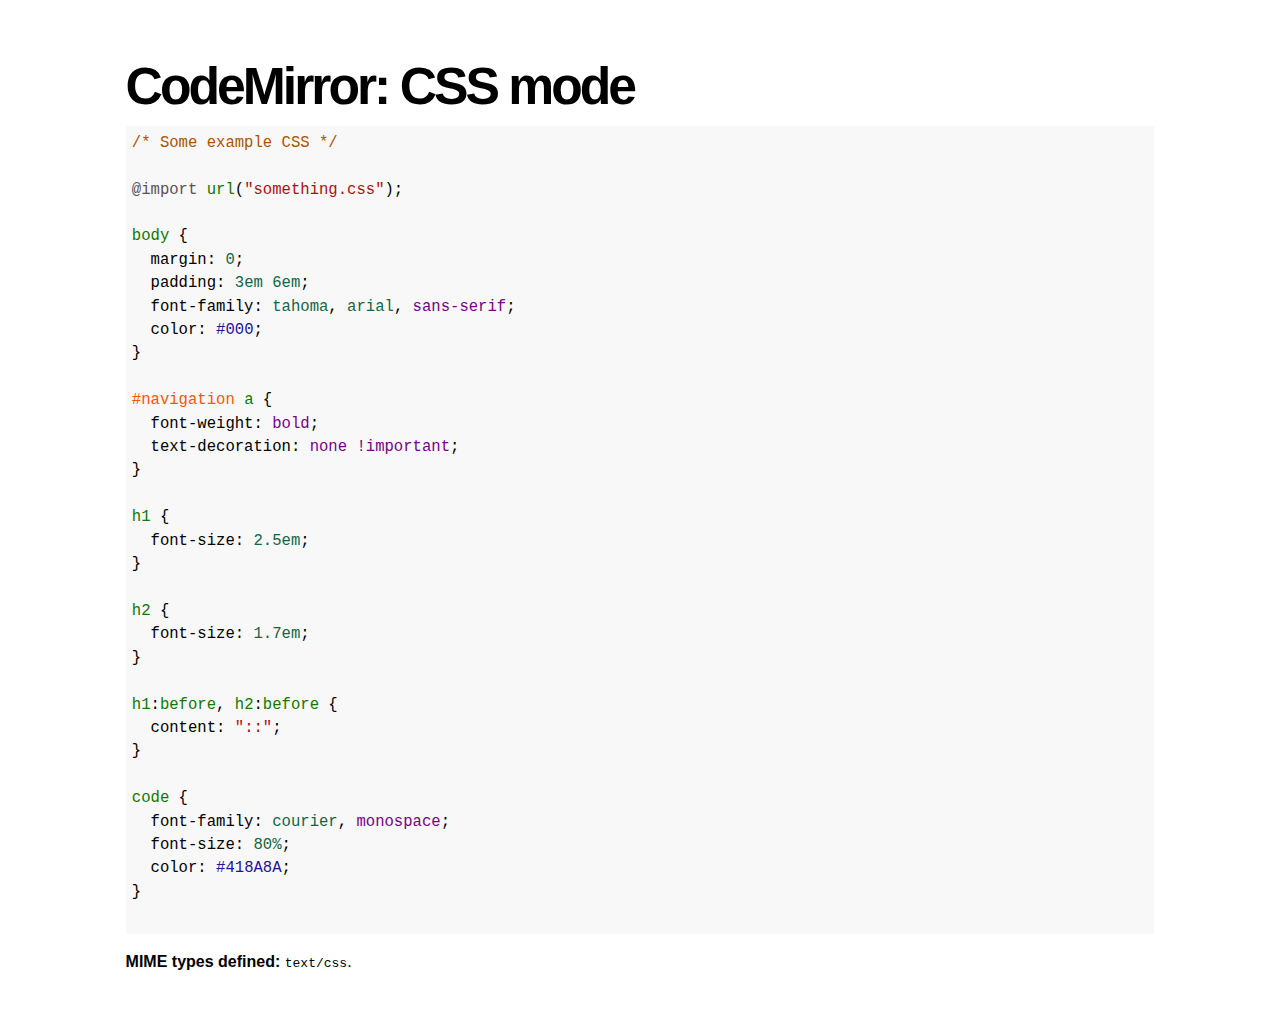
<file: frontend/resources/lib/codemirror/mode/css/index.html>
<!doctype html>
<html>
  <head>
    <meta charset="utf-8">
    <title>CodeMirror: CSS mode</title>
    <link rel="stylesheet" href="../../lib/codemirror.css">
    <script src="../../lib/codemirror.js"></script>
    <script src="css.js"></script>
    <style>.CodeMirror {background: #f8f8f8;}</style>
    <link rel="stylesheet" href="../../doc/docs.css">
  </head>
  <body>
    <h1>CodeMirror: CSS mode</h1>
    <form><textarea id="code" name="code">
/* Some example CSS */

@import url("something.css");

body {
  margin: 0;
  padding: 3em 6em;
  font-family: tahoma, arial, sans-serif;
  color: #000;
}

#navigation a {
  font-weight: bold;
  text-decoration: none !important;
}

h1 {
  font-size: 2.5em;
}

h2 {
  font-size: 1.7em;
}

h1:before, h2:before {
  content: "::";
}

code {
  font-family: courier, monospace;
  font-size: 80%;
  color: #418A8A;
}
</textarea></form>
    <script>
      var editor = CodeMirror.fromTextArea(document.getElementById("code"), {});
    </script>

    <p><strong>MIME types defined:</strong> <code>text/css</code>.</p>

  </body>
</html>
</file>
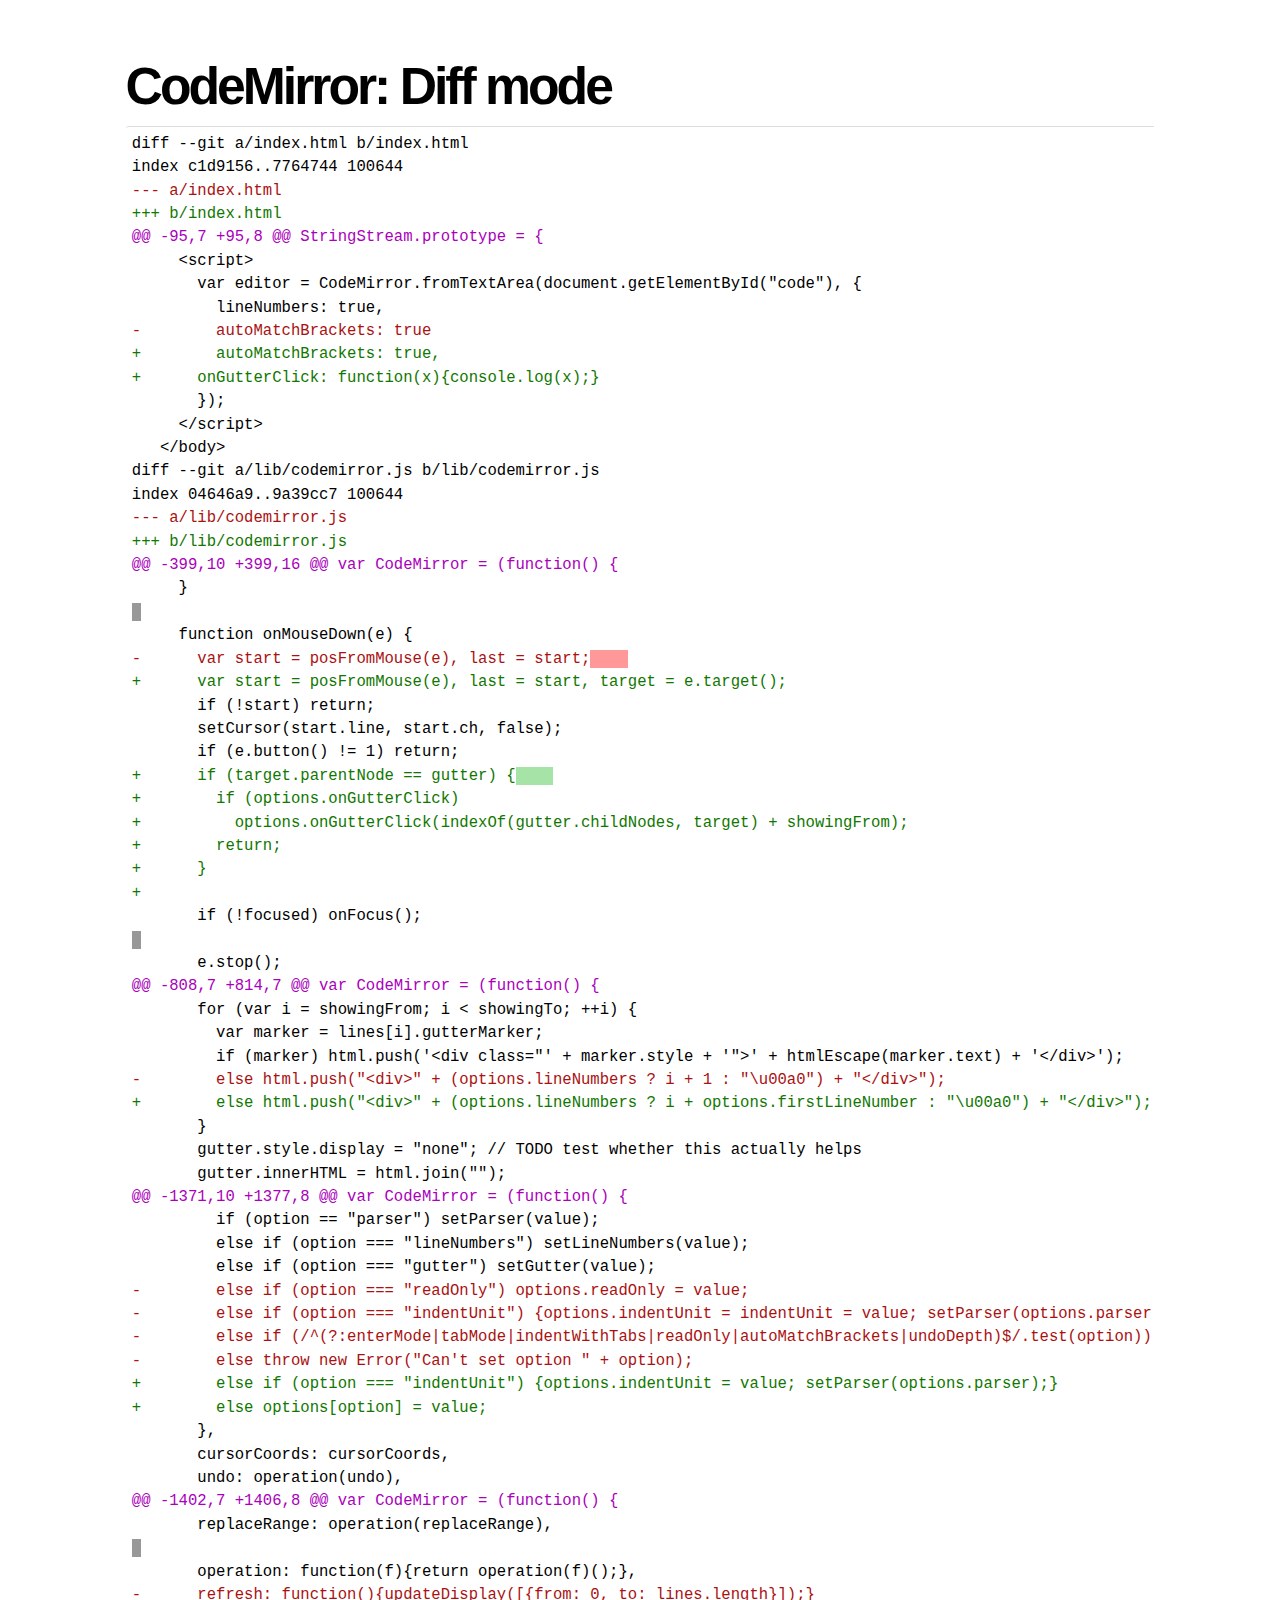
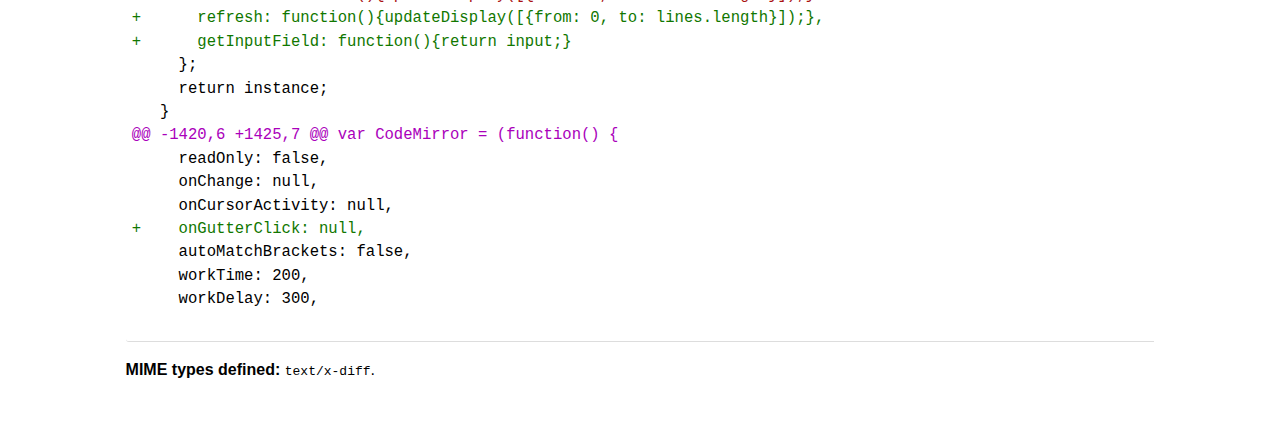
<file: frontend/resources/lib/codemirror/mode/diff/index.html>
<!doctype html>
<html>
  <head>
    <meta charset="utf-8">
    <title>CodeMirror: Diff mode</title>
    <link rel="stylesheet" href="../../lib/codemirror.css">
    <script src="../../lib/codemirror.js"></script>
    <script src="diff.js"></script>
    <style>
      .CodeMirror {border-top: 1px solid #ddd; border-bottom: 1px solid #ddd;}
      span.cm-meta {color: #a0b !important;}
      span.cm-error { background-color: black; opacity: 0.4;}
      span.cm-error.cm-string { background-color: red; }
      span.cm-error.cm-tag { background-color: #2b2; }
    </style>
    <link rel="stylesheet" href="../../doc/docs.css">
  </head>
  <body>
    <h1>CodeMirror: Diff mode</h1>
    <form><textarea id="code" name="code">
diff --git a/index.html b/index.html
index c1d9156..7764744 100644
--- a/index.html
+++ b/index.html
@@ -95,7 +95,8 @@ StringStream.prototype = {
     <script>
       var editor = CodeMirror.fromTextArea(document.getElementById("code"), {
         lineNumbers: true,
-        autoMatchBrackets: true
+        autoMatchBrackets: true,
+      onGutterClick: function(x){console.log(x);}
       });
     </script>
   </body>
diff --git a/lib/codemirror.js b/lib/codemirror.js
index 04646a9..9a39cc7 100644
--- a/lib/codemirror.js
+++ b/lib/codemirror.js
@@ -399,10 +399,16 @@ var CodeMirror = (function() {
     }
 
     function onMouseDown(e) {
-      var start = posFromMouse(e), last = start;    
+      var start = posFromMouse(e), last = start, target = e.target();
       if (!start) return;
       setCursor(start.line, start.ch, false);
       if (e.button() != 1) return;
+      if (target.parentNode == gutter) {    
+        if (options.onGutterClick)
+          options.onGutterClick(indexOf(gutter.childNodes, target) + showingFrom);
+        return;
+      }
+
       if (!focused) onFocus();
 
       e.stop();
@@ -808,7 +814,7 @@ var CodeMirror = (function() {
       for (var i = showingFrom; i < showingTo; ++i) {
         var marker = lines[i].gutterMarker;
         if (marker) html.push('<div class="' + marker.style + '">' + htmlEscape(marker.text) + '</div>');
-        else html.push("<div>" + (options.lineNumbers ? i + 1 : "\u00a0") + "</div>");
+        else html.push("<div>" + (options.lineNumbers ? i + options.firstLineNumber : "\u00a0") + "</div>");
       }
       gutter.style.display = "none"; // TODO test whether this actually helps
       gutter.innerHTML = html.join("");
@@ -1371,10 +1377,8 @@ var CodeMirror = (function() {
         if (option == "parser") setParser(value);
         else if (option === "lineNumbers") setLineNumbers(value);
         else if (option === "gutter") setGutter(value);
-        else if (option === "readOnly") options.readOnly = value;
-        else if (option === "indentUnit") {options.indentUnit = indentUnit = value; setParser(options.parser);}
-        else if (/^(?:enterMode|tabMode|indentWithTabs|readOnly|autoMatchBrackets|undoDepth)$/.test(option)) options[option] = value;
-        else throw new Error("Can't set option " + option);
+        else if (option === "indentUnit") {options.indentUnit = value; setParser(options.parser);}
+        else options[option] = value;
       },
       cursorCoords: cursorCoords,
       undo: operation(undo),
@@ -1402,7 +1406,8 @@ var CodeMirror = (function() {
       replaceRange: operation(replaceRange),
 
       operation: function(f){return operation(f)();},
-      refresh: function(){updateDisplay([{from: 0, to: lines.length}]);}
+      refresh: function(){updateDisplay([{from: 0, to: lines.length}]);},
+      getInputField: function(){return input;}
     };
     return instance;
   }
@@ -1420,6 +1425,7 @@ var CodeMirror = (function() {
     readOnly: false,
     onChange: null,
     onCursorActivity: null,
+    onGutterClick: null,
     autoMatchBrackets: false,
     workTime: 200,
     workDelay: 300,
</textarea></form>
    <script>
      var editor = CodeMirror.fromTextArea(document.getElementById("code"), {});
    </script>

    <p><strong>MIME types defined:</strong> <code>text/x-diff</code>.</p>

  </body>
</html>
</file>
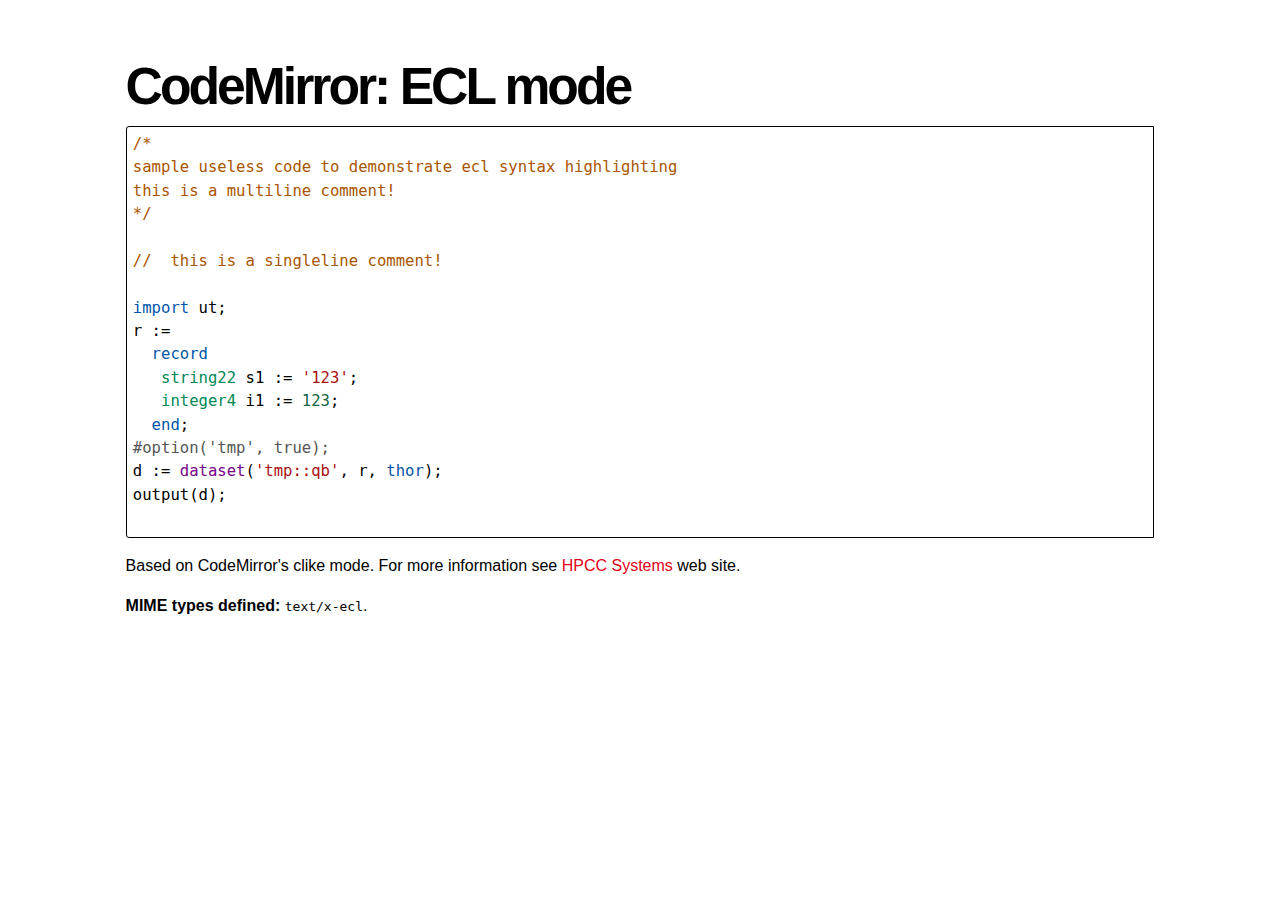
<file: frontend/resources/lib/codemirror/mode/ecl/index.html>
﻿<!doctype html>
<html>
  <head>
    <title>CodeMirror: ECL mode</title>
    <link rel="stylesheet" href="../../lib/codemirror.css">
    <script src="../../lib/codemirror.js"></script>
    <script src="ecl.js"></script>
    <link rel="stylesheet" href="../../doc/docs.css">
    <style>.CodeMirror {border: 1px solid black;}</style>
  </head>
  <body>
    <h1>CodeMirror: ECL mode</h1>
    <form><textarea id="code" name="code">
/*
sample useless code to demonstrate ecl syntax highlighting
this is a multiline comment!
*/

//  this is a singleline comment!

import ut;
r := 
  record
   string22 s1 := '123';
   integer4 i1 := 123;
  end;
#option('tmp', true);
d := dataset('tmp::qb', r, thor);
output(d);
</textarea></form>
    <script>
      var editor = CodeMirror.fromTextArea(document.getElementById("code"), {
        tabMode: "indent",
        matchBrackets: true,
      });
    </script>

    <p>Based on CodeMirror's clike mode.  For more information see <a href="http://hpccsystems.com">HPCC Systems</a> web site.</p>
    <p><strong>MIME types defined:</strong> <code>text/x-ecl</code>.</p>

  </body>
</html>
</file>
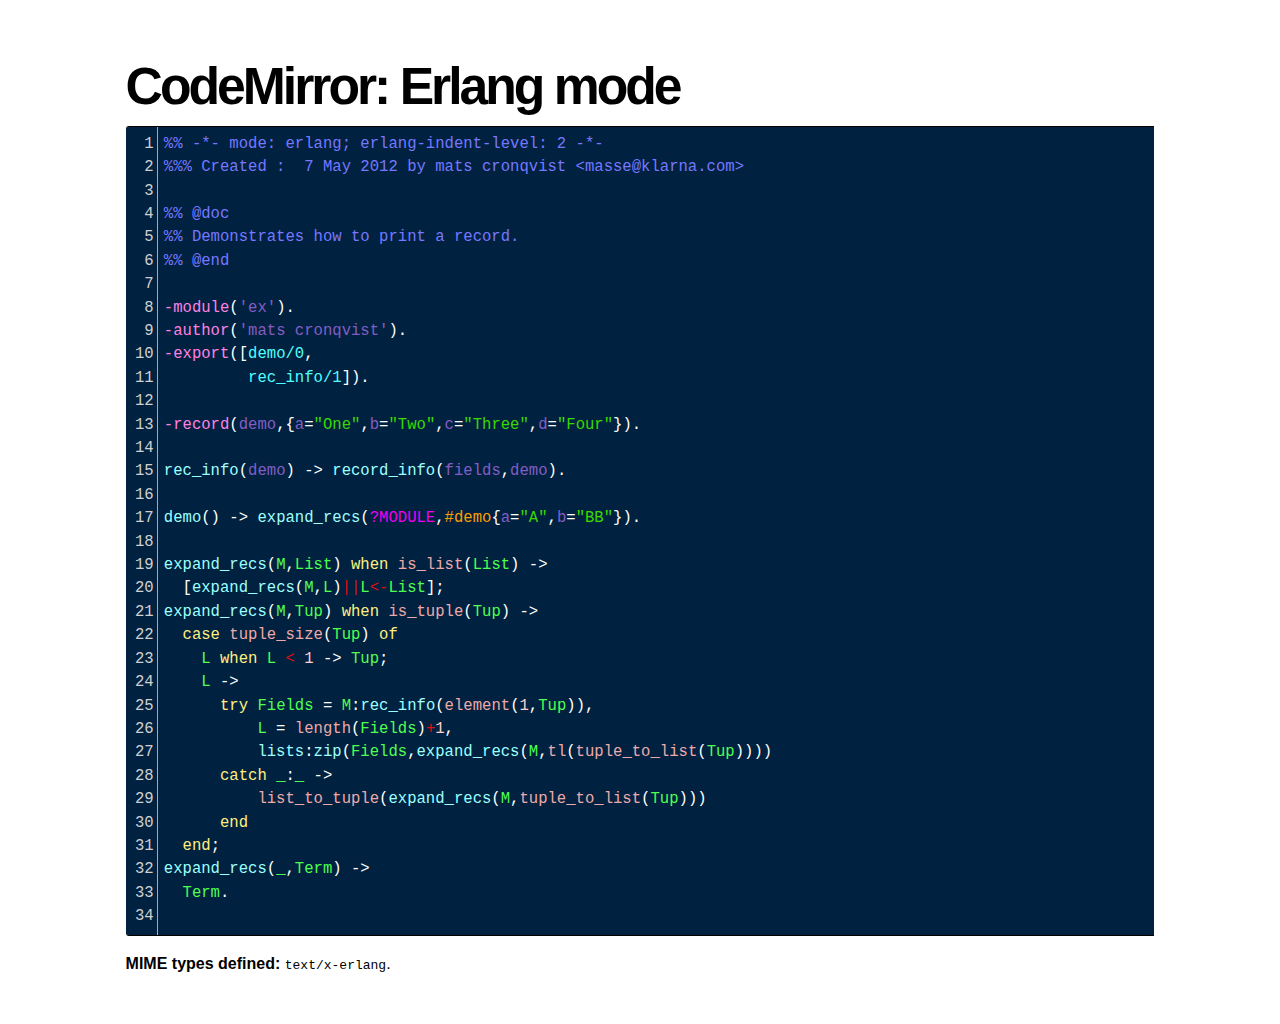
<file: frontend/resources/lib/codemirror/mode/erlang/index.html>
<!doctype html>
<html>
  <head>
    <meta charset="utf-8">
    <title>CodeMirror: Erlang mode</title>
    <link rel="stylesheet" href="../../lib/codemirror.css">
    <script src="../../lib/codemirror.js"></script>
    <script src="erlang.js"></script>
    <link rel="stylesheet" href="../../theme/erlang-dark.css">
    <style type="text/css">.CodeMirror {border-top: 1px solid black; border-bottom: 1px solid black;}</style>
    <link rel="stylesheet" href="../../doc/docs.css">
  </head>
  <body>
    <h1>CodeMirror: Erlang mode</h1>

<form><textarea id="code" name="code">
%% -*- mode: erlang; erlang-indent-level: 2 -*-
%%% Created :  7 May 2012 by mats cronqvist <masse@klarna.com>

%% @doc
%% Demonstrates how to print a record.
%% @end

-module('ex').
-author('mats cronqvist').
-export([demo/0,
         rec_info/1]).

-record(demo,{a="One",b="Two",c="Three",d="Four"}).

rec_info(demo) -> record_info(fields,demo).

demo() -> expand_recs(?MODULE,#demo{a="A",b="BB"}).
  
expand_recs(M,List) when is_list(List) ->
  [expand_recs(M,L)||L<-List];
expand_recs(M,Tup) when is_tuple(Tup) ->
  case tuple_size(Tup) of
    L when L < 1 -> Tup;
    L ->
      try Fields = M:rec_info(element(1,Tup)),
          L = length(Fields)+1,
          lists:zip(Fields,expand_recs(M,tl(tuple_to_list(Tup))))
      catch _:_ ->
          list_to_tuple(expand_recs(M,tuple_to_list(Tup)))
      end
  end;
expand_recs(_,Term) ->
  Term.
</textarea></form>

    <script>
      var editor = CodeMirror.fromTextArea(document.getElementById("code"), {
        lineNumbers: true,
        matchBrackets: true,
        extraKeys: {"Tab":  "indentAuto"},
        theme: "erlang-dark"
      });
    </script>

    <p><strong>MIME types defined:</strong> <code>text/x-erlang</code>.</p>
  </body>
</html>
</file>
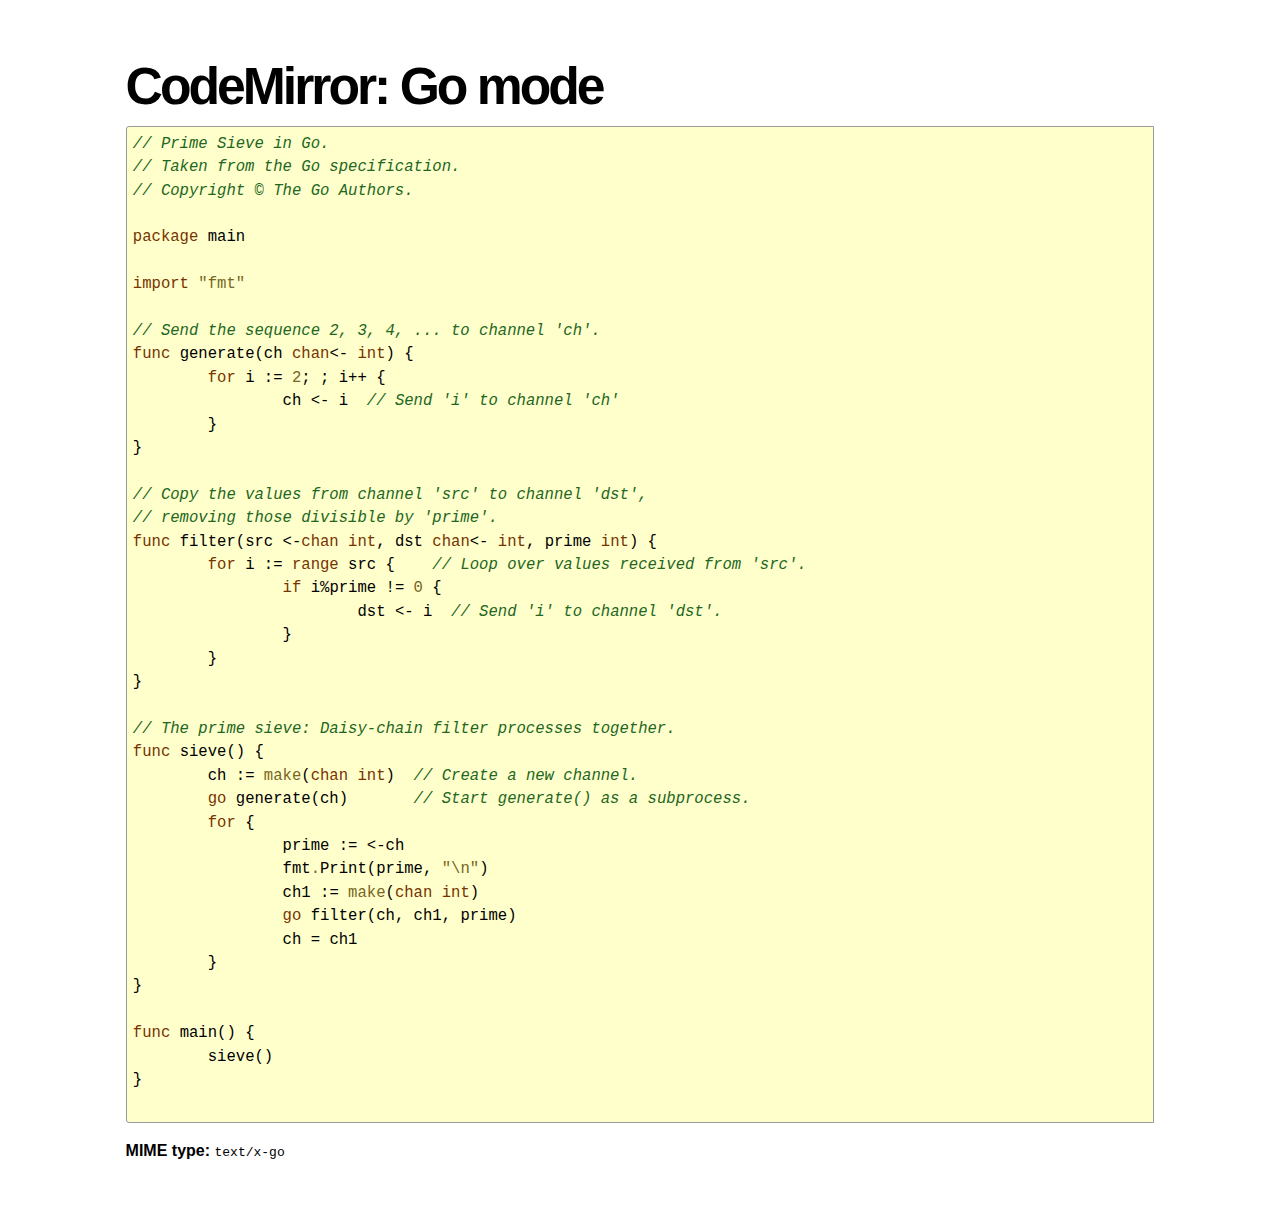
<file: frontend/resources/lib/codemirror/mode/go/index.html>
<!doctype html>
<html>
  <head>
    <meta charset="utf-8">
    <title>CodeMirror: Go mode</title>
    <link rel="stylesheet" href="../../lib/codemirror.css">
    <link rel="stylesheet" href="../../theme/elegant.css">
    <script src="../../lib/codemirror.js"></script>
    <script src="go.js"></script>
    <link rel="stylesheet" href="../../doc/docs.css">
    <style>.CodeMirror {border:1px solid #999; background:#ffc}</style>
  </head>
  <body>
    <h1>CodeMirror: Go mode</h1>

<form><textarea id="code" name="code">
// Prime Sieve in Go.
// Taken from the Go specification.
// Copyright © The Go Authors.

package main

import "fmt"

// Send the sequence 2, 3, 4, ... to channel 'ch'.
func generate(ch chan&lt;- int) {
	for i := 2; ; i++ {
		ch &lt;- i  // Send 'i' to channel 'ch'
	}
}

// Copy the values from channel 'src' to channel 'dst',
// removing those divisible by 'prime'.
func filter(src &lt;-chan int, dst chan&lt;- int, prime int) {
	for i := range src {    // Loop over values received from 'src'.
		if i%prime != 0 {
			dst &lt;- i  // Send 'i' to channel 'dst'.
		}
	}
}

// The prime sieve: Daisy-chain filter processes together.
func sieve() {
	ch := make(chan int)  // Create a new channel.
	go generate(ch)       // Start generate() as a subprocess.
	for {
		prime := &lt;-ch
		fmt.Print(prime, "\n")
		ch1 := make(chan int)
		go filter(ch, ch1, prime)
		ch = ch1
	}
}

func main() {
	sieve()
}
</textarea></form>

    <script>
      var editor = CodeMirror.fromTextArea(document.getElementById("code"), {
        theme: "elegant",
        matchBrackets: true,
        indentUnit: 8,
        tabSize: 8,
        indentWithTabs: true,
        mode: "text/x-go"
      });
    </script>

    <p><strong>MIME type:</strong> <code>text/x-go</code></p>
  </body>
</html>
</file>
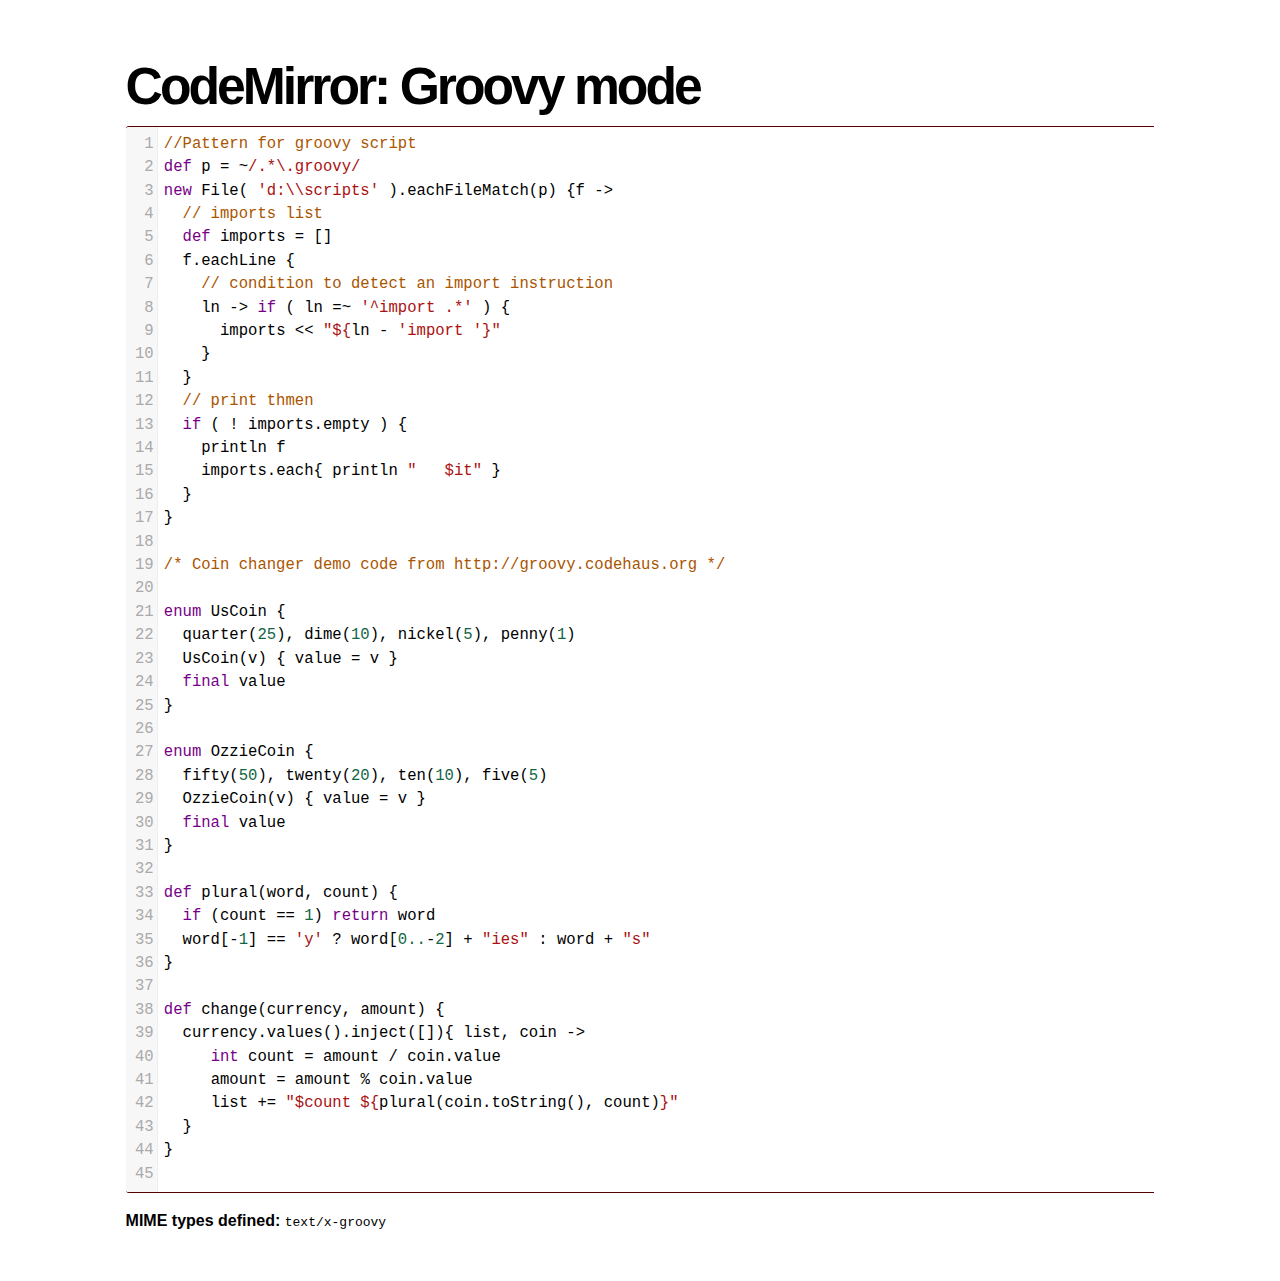
<file: frontend/resources/lib/codemirror/mode/groovy/index.html>
<!doctype html>
<html>
  <head>
    <meta charset="utf-8">
    <title>CodeMirror: Groovy mode</title>
    <link rel="stylesheet" href="../../lib/codemirror.css">
    <script src="../../lib/codemirror.js"></script>
    <script src="groovy.js"></script>
    <link rel="stylesheet" href="../../doc/docs.css">
    <style>.CodeMirror {border-top: 1px solid #500; border-bottom: 1px solid #500;}</style>
  </head>
  <body>
    <h1>CodeMirror: Groovy mode</h1>

<form><textarea id="code" name="code">
//Pattern for groovy script
def p = ~/.*\.groovy/
new File( 'd:\\scripts' ).eachFileMatch(p) {f ->
  // imports list
  def imports = []
  f.eachLine {
    // condition to detect an import instruction
    ln -> if ( ln =~ '^import .*' ) {
      imports << "${ln - 'import '}"
    }
  }
  // print thmen
  if ( ! imports.empty ) {
    println f
    imports.each{ println "   $it" }
  }
}

/* Coin changer demo code from http://groovy.codehaus.org */

enum UsCoin {
  quarter(25), dime(10), nickel(5), penny(1)
  UsCoin(v) { value = v }
  final value
}

enum OzzieCoin {
  fifty(50), twenty(20), ten(10), five(5)
  OzzieCoin(v) { value = v }
  final value
}

def plural(word, count) {
  if (count == 1) return word
  word[-1] == 'y' ? word[0..-2] + "ies" : word + "s"
}

def change(currency, amount) {
  currency.values().inject([]){ list, coin ->
     int count = amount / coin.value
     amount = amount % coin.value
     list += "$count ${plural(coin.toString(), count)}"
  }
}
</textarea></form>

    <script>
      var editor = CodeMirror.fromTextArea(document.getElementById("code"), {
        lineNumbers: true,
        matchBrackets: true,
        mode: "text/x-groovy"
      });
    </script>

    <p><strong>MIME types defined:</strong> <code>text/x-groovy</code></p>
  </body>
</html>
</file>
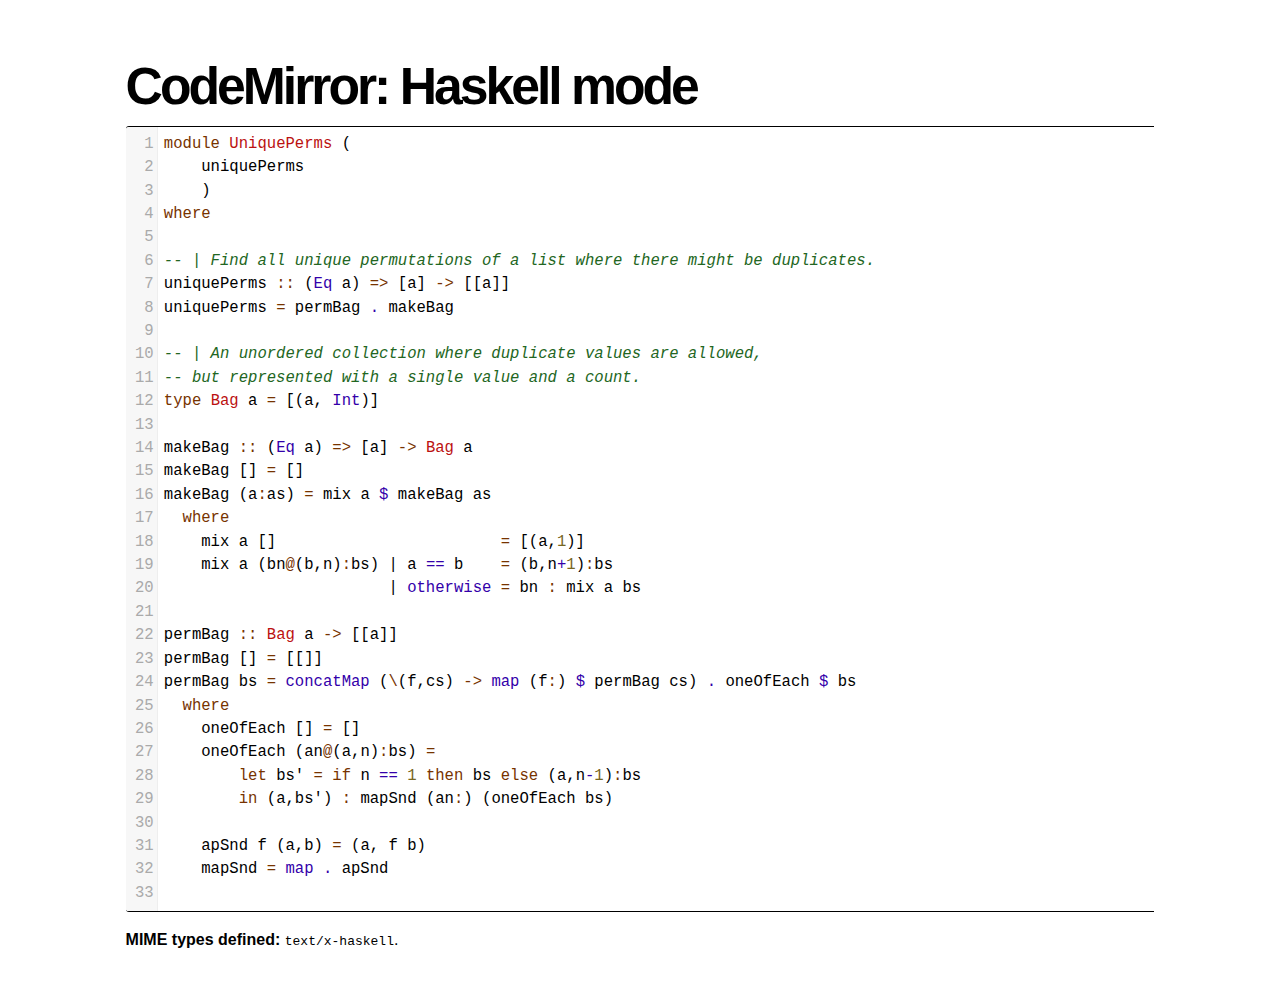
<file: frontend/resources/lib/codemirror/mode/haskell/index.html>
<!doctype html>
<html>
  <head>
    <meta charset="utf-8">
    <title>CodeMirror: Haskell mode</title>
    <link rel="stylesheet" href="../../lib/codemirror.css">
    <script src="../../lib/codemirror.js"></script>
    <script src="haskell.js"></script>
    <link rel="stylesheet" href="../../theme/elegant.css">
    <style type="text/css">.CodeMirror {border-top: 1px solid black; border-bottom: 1px solid black;}</style>
    <link rel="stylesheet" href="../../doc/docs.css">
  </head>
  <body>
    <h1>CodeMirror: Haskell mode</h1>

<form><textarea id="code" name="code">
module UniquePerms (
    uniquePerms
    )
where

-- | Find all unique permutations of a list where there might be duplicates.
uniquePerms :: (Eq a) => [a] -> [[a]]
uniquePerms = permBag . makeBag

-- | An unordered collection where duplicate values are allowed,
-- but represented with a single value and a count.
type Bag a = [(a, Int)]

makeBag :: (Eq a) => [a] -> Bag a
makeBag [] = []
makeBag (a:as) = mix a $ makeBag as
  where
    mix a []                        = [(a,1)]
    mix a (bn@(b,n):bs) | a == b    = (b,n+1):bs
                        | otherwise = bn : mix a bs

permBag :: Bag a -> [[a]]
permBag [] = [[]]
permBag bs = concatMap (\(f,cs) -> map (f:) $ permBag cs) . oneOfEach $ bs
  where
    oneOfEach [] = []
    oneOfEach (an@(a,n):bs) =
        let bs' = if n == 1 then bs else (a,n-1):bs
        in (a,bs') : mapSnd (an:) (oneOfEach bs)
    
    apSnd f (a,b) = (a, f b)
    mapSnd = map . apSnd
</textarea></form>

    <script>
      var editor = CodeMirror.fromTextArea(document.getElementById("code"), {
        lineNumbers: true,
        matchBrackets: true,
        theme: "elegant"
      });
    </script>

    <p><strong>MIME types defined:</strong> <code>text/x-haskell</code>.</p>
  </body>
</html>
</file>
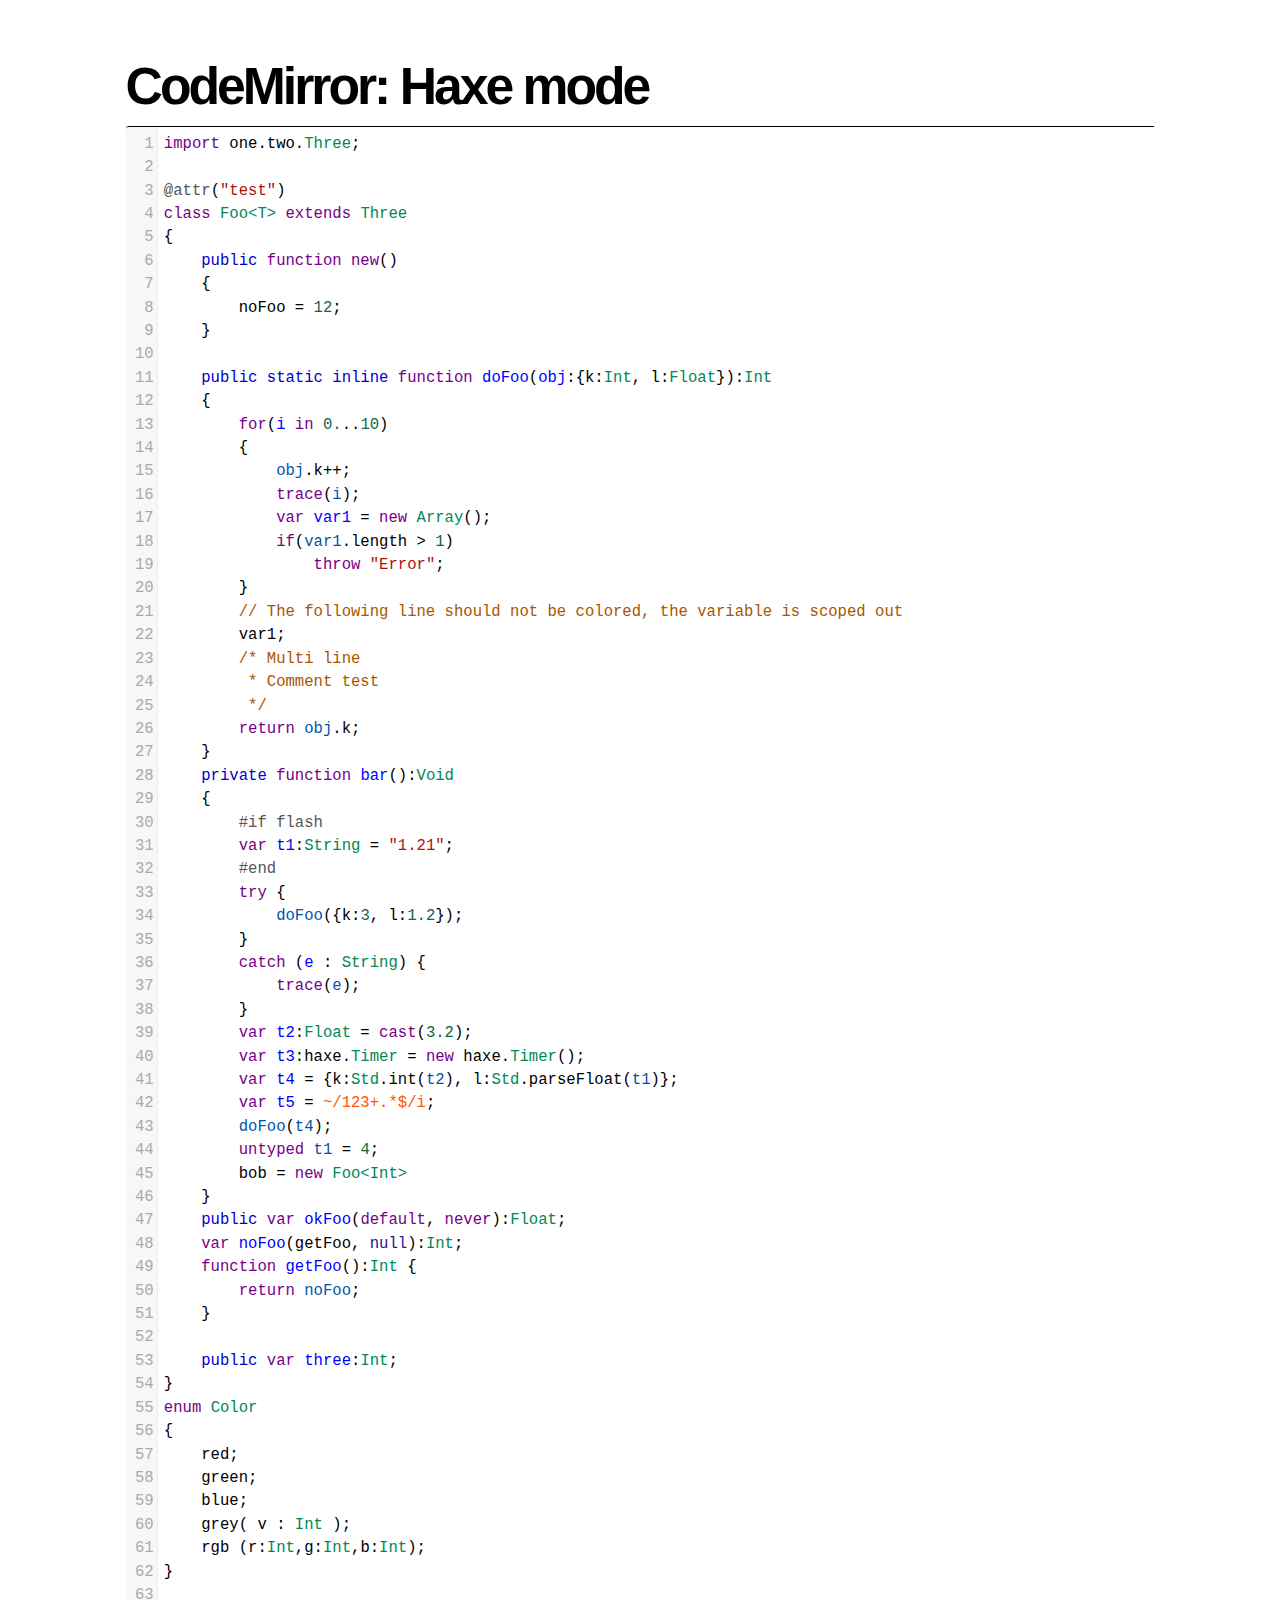
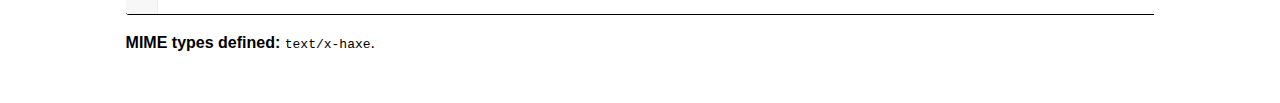
<file: frontend/resources/lib/codemirror/mode/haxe/index.html>
<!doctype html>
<html>
  <head>
    <meta charset="utf-8">
    <title>CodeMirror: Haxe mode</title>
    <link rel="stylesheet" href="../../lib/codemirror.css">
    <script src="../../lib/codemirror.js"></script>
    <script src="haxe.js"></script>
    <link rel="stylesheet" href="../../doc/docs.css">
    <style type="text/css">.CodeMirror {border-top: 1px solid black; border-bottom: 1px solid black;}</style>
  </head>
  <body>
    <h1>CodeMirror: Haxe mode</h1>

<div><textarea id="code" name="code">
import one.two.Three;

@attr("test")
class Foo&lt;T&gt; extends Three
{
	public function new()
	{
		noFoo = 12;
	}
	
	public static inline function doFoo(obj:{k:Int, l:Float}):Int
	{
		for(i in 0...10)
		{
			obj.k++;
			trace(i);
			var var1 = new Array();
			if(var1.length > 1)
				throw "Error";
		}
		// The following line should not be colored, the variable is scoped out
		var1;
		/* Multi line
		 * Comment test
		 */
		return obj.k;
	}
	private function bar():Void
	{
		#if flash
		var t1:String = "1.21";
		#end
		try {
			doFoo({k:3, l:1.2});
		}
		catch (e : String) {
			trace(e);
		}
		var t2:Float = cast(3.2);
		var t3:haxe.Timer = new haxe.Timer();
		var t4 = {k:Std.int(t2), l:Std.parseFloat(t1)};
		var t5 = ~/123+.*$/i;
		doFoo(t4);
		untyped t1 = 4;
		bob = new Foo&lt;Int&gt;
	}
	public var okFoo(default, never):Float;
	var noFoo(getFoo, null):Int;
	function getFoo():Int {
		return noFoo;
	}
	
	public var three:Int;
}
enum Color
{
	red;
	green;
	blue;
	grey( v : Int );
	rgb (r:Int,g:Int,b:Int);
}
</textarea></div>

    <script>
      var editor = CodeMirror.fromTextArea(document.getElementById("code"), {
        lineNumbers: true,
        matchBrackets: true,
        indentUnit: 4,
        indentWithTabs: true
      });
    </script>

    <p><strong>MIME types defined:</strong> <code>text/x-haxe</code>.</p>
  </body>
</html>
</file>
<file: frontend/resources/lib/codemirror/doc/docs.css>
body {
  font-family: Droid Sans, Arial, sans-serif;
  line-height: 1.5;
  max-width: 64.3em;
  margin: 3em auto;
  padding: 0 1em;
}

h1 {
  letter-spacing: -3px;
  font-size: 3.23em;
  font-weight: bold;
  margin: 0;
}

h2 {
  font-size: 1.23em;
  font-weight: bold;
  margin: .5em 0;
  letter-spacing: -1px;
}

h3 {
  font-size: 1em;
  font-weight: bold;
  margin: .4em 0;
}

pre {
  background-color: #eee;
  -moz-border-radius: 6px;
  -webkit-border-radius: 6px;
  border-radius: 6px;
  padding: 1em;
}

pre.code {
  margin: 0 1em;
}

.grey {
  font-size: 2.2em;
  padding: .5em 1em;
  line-height: 1.2em;
  margin-top: .5em;
  position: relative;
}

img.logo {
  position: absolute;
  right: -25px;
  bottom: 4px;
}

a:link, a:visited, .quasilink {
  color: #df0019;
  cursor: pointer;
  text-decoration: none;
}

a:hover, .quasilink:hover {
  color: #800004;
}

h1 a:link, h1 a:visited, h1 a:hover {
  color: black;
}

ul {
  margin: 0;
  padding-left: 1.2em;
}

a.download {
  color: white;
  background-color: #df0019;
  width: 100%;
  display: block;
  text-align: center;
  font-size: 1.23em;
  font-weight: bold;
  text-decoration: none;
  -moz-border-radius: 6px;
  -webkit-border-radius: 6px;
  border-radius: 6px;
  padding: .5em 0;
  margin-bottom: 1em;
}

a.download:hover {
  background-color: #bb0010;
}

.rel {
  margin-bottom: 0;
}

.rel-note {
  color: #777;
  font-size: .9em;
  margin-top: .1em;
}

.logo-braces {
  color: #df0019;
  position: relative;
  top: -4px;
}

.blk {
  float: left;
}

.left {
  width: 37em;
  padding-right: 6.53em;
  padding-bottom: 1em;
}

.left1 {
  width: 15.24em;
  padding-right: 6.45em;
}

.left2 {
  width: 15.24em;
}

.right {
  width: 20.68em;
}

.leftbig {
  width: 42.44em;
  padding-right: 6.53em;
}

.rightsmall {
  width: 15.24em;
}

.clear:after {
  visibility: hidden;
  display: block;
  font-size: 0;
  content: " ";
  clear: both;
  height: 0;
}
.clear { display: inline-block; }
/* start commented backslash hack \*/
* html .clear { height: 1%; }
.clear { display: block; }
/* close commented backslash hack */
</file>
<file: frontend/resources/lib/codemirror/lib/codemirror.css>
.CodeMirror {
	line-height: 1.5em;
	font-family: monospace;
	font-size: 1.2em;
	height: 100%;
	/* Necessary so the scrollbar can be absolutely positioned within the wrapper on Lion. */
	position: relative;
	/* This prevents unwanted scrollbars from showing up on the body and wrapper in IE. */
	overflow: auto;
}

.CodeMirror, .CodeMirror .CodeMirror-gutter {
	border-radius: 3px 0 0 3px;
	-mox-border-radius: 3px 0 0 3px;
}

.CodeMirror-scroll {
	overflow: auto;
	height: 100%;
	/* This is needed to prevent an IE[67] bug where the scrolled content
	 is visible outside of the scrolling box. */
	position: relative;
	outline: none;
}

/* Vertical scrollbar */
.CodeMirror-scrollbar {
	position: absolute;
	right: 0;
	top: 0;
	overflow-x: hidden;
	overflow-y: scroll;
	z-index: 5;
}
.CodeMirror-scrollbar-inner {
	/* This needs to have a nonzero width in order for the scrollbar to appear
	 in Firefox and IE9. */
	width: 1px;
}
.CodeMirror-scrollbar.cm-sb-overlap {
	/* Ensure that the scrollbar appears in Lion, and that it overlaps the content
	 rather than sitting to the right of it. */
	position: absolute;
	z-index: 1;
	float: none;
	right: 0;
	min-width: 12px;
}
.CodeMirror-scrollbar.cm-sb-nonoverlap {
	min-width: 12px;
}
.CodeMirror-scrollbar.cm-sb-ie7 {
	min-width: 18px;
}

.CodeMirror-gutter {
	position: absolute;
	left: 0;
	top: 0;
	z-index: 10;
	background-color: #f7f7f7;
	border-right: 1px solid #eee;
	min-width: 2em;
	height: 100%;
}
.CodeMirror-gutter-text {
	color: #aaa;
	text-align: right;
	padding: .4em .2em .4em .4em;
	white-space: pre !important;
	cursor: default;
}
.CodeMirror-lines {
	padding: .4em;
	white-space: pre;
	cursor: text;
}

.CodeMirror pre {
	-moz-border-radius: 0;
	-webkit-border-radius: 0;
	-o-border-radius: 0;
	border-radius: 0;
	border-width: 0;
	margin: 0;
	padding: 0;
	background: transparent;
	font-family: inherit;
	font-size: inherit;
	padding: 0;
	margin: 0;
	white-space: pre;
	word-wrap: normal;
	line-height: inherit;
	color: inherit;
}

.CodeMirror-wrap pre {
	word-wrap: break-word;
	white-space: pre-wrap;
	word-break: normal;
}
.CodeMirror-wrap .CodeMirror-scroll {
	overflow-x: hidden;
}

.CodeMirror textarea {
	outline: none !important;
}

.CodeMirror pre.CodeMirror-cursor {
	z-index: 10;
	position: absolute;
	visibility: hidden;
	border-left: 1px solid black;
	border-right: none;
	width: 0;
}
.cm-keymap-fat-cursor pre.CodeMirror-cursor {
	width: auto;
	border: 0;
	background: transparent;
	background: rgba(0, 200, 0, .4);
	filter: progid:DXImageTransform.Microsoft.gradient(startColorstr=#6600c800, endColorstr=#4c00c800);
}
/* Kludge to turn off filter in ie9+, which also accepts rgba */
.cm-keymap-fat-cursor pre.CodeMirror-cursor:not(#nonsense_id) {
	filter: progid:DXImageTransform.Microsoft.gradient(enabled=false);
}
.CodeMirror pre.CodeMirror-cursor.CodeMirror-overwrite {
}
.CodeMirror-focused pre.CodeMirror-cursor {
	visibility: visible;
}

div.CodeMirror-selected {
	background: #d9d9d9;
}
.CodeMirror-focused div.CodeMirror-selected {
	background: #d7d4f0;
}

.CodeMirror-searching {
	background: #ffa;
	background: rgba(255, 255, 0, .4);
}

/* Default theme */

.cm-s-default span.cm-keyword {
	color: #708;
}
.cm-s-default span.cm-atom {
	color: #219;
}
.cm-s-default span.cm-number {
	color: #164;
}
.cm-s-default span.cm-def {
	color: #00f;
}
.cm-s-default span.cm-variable {
	color: black;
}
.cm-s-default span.cm-variable-2 {
	color: #05a;
}
.cm-s-default span.cm-variable-3 {
	color: #085;
}
.cm-s-default span.cm-property {
	color: black;
}
.cm-s-default span.cm-operator {
	color: black;
}
.cm-s-default span.cm-comment {
	color: #a50;
}
.cm-s-default span.cm-string {
	color: #a11;
}
.cm-s-default span.cm-string-2 {
	color: #f50;
}
.cm-s-default span.cm-meta {
	color: #555;
}
.cm-s-default span.cm-error {
	color: #f00;
}
.cm-s-default span.cm-qualifier {
	color: #555;
}
.cm-s-default span.cm-builtin {
	color: #30a;
}
.cm-s-default span.cm-bracket {
	color: #cc7;
}
.cm-s-default span.cm-tag {
	color: #170;
}
.cm-s-default span.cm-attribute {
	color: #00c;
}
.cm-s-default span.cm-header {
	color: blue;
}
.cm-s-default span.cm-quote {
	color: #090;
}
.cm-s-default span.cm-hr {
	color: #999;
}
.cm-s-default span.cm-link {
	color: #00c;
}

span.cm-header, span.cm-strong {
	font-weight: bold;
}
span.cm-em {
	font-style: italic;
}
span.cm-emstrong {
	font-style: italic;
	font-weight: bold;
}
span.cm-link {
	text-decoration: underline;
}

span.cm-invalidchar {
	color: #f00;
}

div.CodeMirror span.CodeMirror-matchingbracket {
	color: #0f0;
}
div.CodeMirror span.CodeMirror-nonmatchingbracket {
	color: #f22;
}

@media print {

	/* Hide the cursor when printing */
	.CodeMirror pre.CodeMirror-cursor {
		visibility: hidden;
	}

}
</file>
<file: frontend/resources/lib/codemirror/theme/erlang-dark.css>
.cm-s-erlang-dark { background: #002240; color: white; }
.cm-s-erlang-dark div.CodeMirror-selected { background: #b36539 !important; }
.cm-s-erlang-dark .CodeMirror-gutter { background: #002240; border-right: 1px solid #aaa; }
.cm-s-erlang-dark .CodeMirror-gutter-text { color: #d0d0d0; }
.cm-s-erlang-dark .CodeMirror-cursor { border-left: 1px solid white !important; }

.cm-s-erlang-dark span.cm-atom       { color: #845dc4; }
.cm-s-erlang-dark span.cm-attribute  { color: #ff80e1; }
.cm-s-erlang-dark span.cm-bracket    { color: #ff9d00; }
.cm-s-erlang-dark span.cm-builtin    { color: #eeaaaa; }
.cm-s-erlang-dark span.cm-comment    { color: #7777ff; }
.cm-s-erlang-dark span.cm-def        { color: #ee77aa; }
.cm-s-erlang-dark span.cm-error      { color: #9d1e15; }
.cm-s-erlang-dark span.cm-keyword    { color: #ffee80; }
.cm-s-erlang-dark span.cm-meta       { color: #50fefe; }
.cm-s-erlang-dark span.cm-number     { color: #ffd0d0; }
.cm-s-erlang-dark span.cm-operator   { color: #dd1111; }
.cm-s-erlang-dark span.cm-string     { color: #3ad900; }
.cm-s-erlang-dark span.cm-tag        { color: #9effff; }
.cm-s-erlang-dark span.cm-variable   { color: #50fe50; }
.cm-s-erlang-dark span.cm-variable-2 { color: #ee00ee; }
</file>
<file: frontend/resources/lib/codemirror/theme/elegant.css>
.cm-s-elegant span.cm-number, .cm-s-elegant span.cm-string, .cm-s-elegant span.cm-atom {color: #762;}
.cm-s-elegant span.cm-comment {color: #262; font-style: italic; line-height: 1em;}
.cm-s-elegant span.cm-meta {color: #555; font-style: italic; line-height: 1em;}
.cm-s-elegant span.cm-variable {color: black;}
.cm-s-elegant span.cm-variable-2 {color: #b11;}
.cm-s-elegant span.cm-qualifier {color: #555;}
.cm-s-elegant span.cm-keyword {color: #730;}
.cm-s-elegant span.cm-builtin {color: #30a;}
.cm-s-elegant span.cm-error {background-color: #fdd;}
.cm-s-elegant span.cm-link {color: #762;}
</file>
